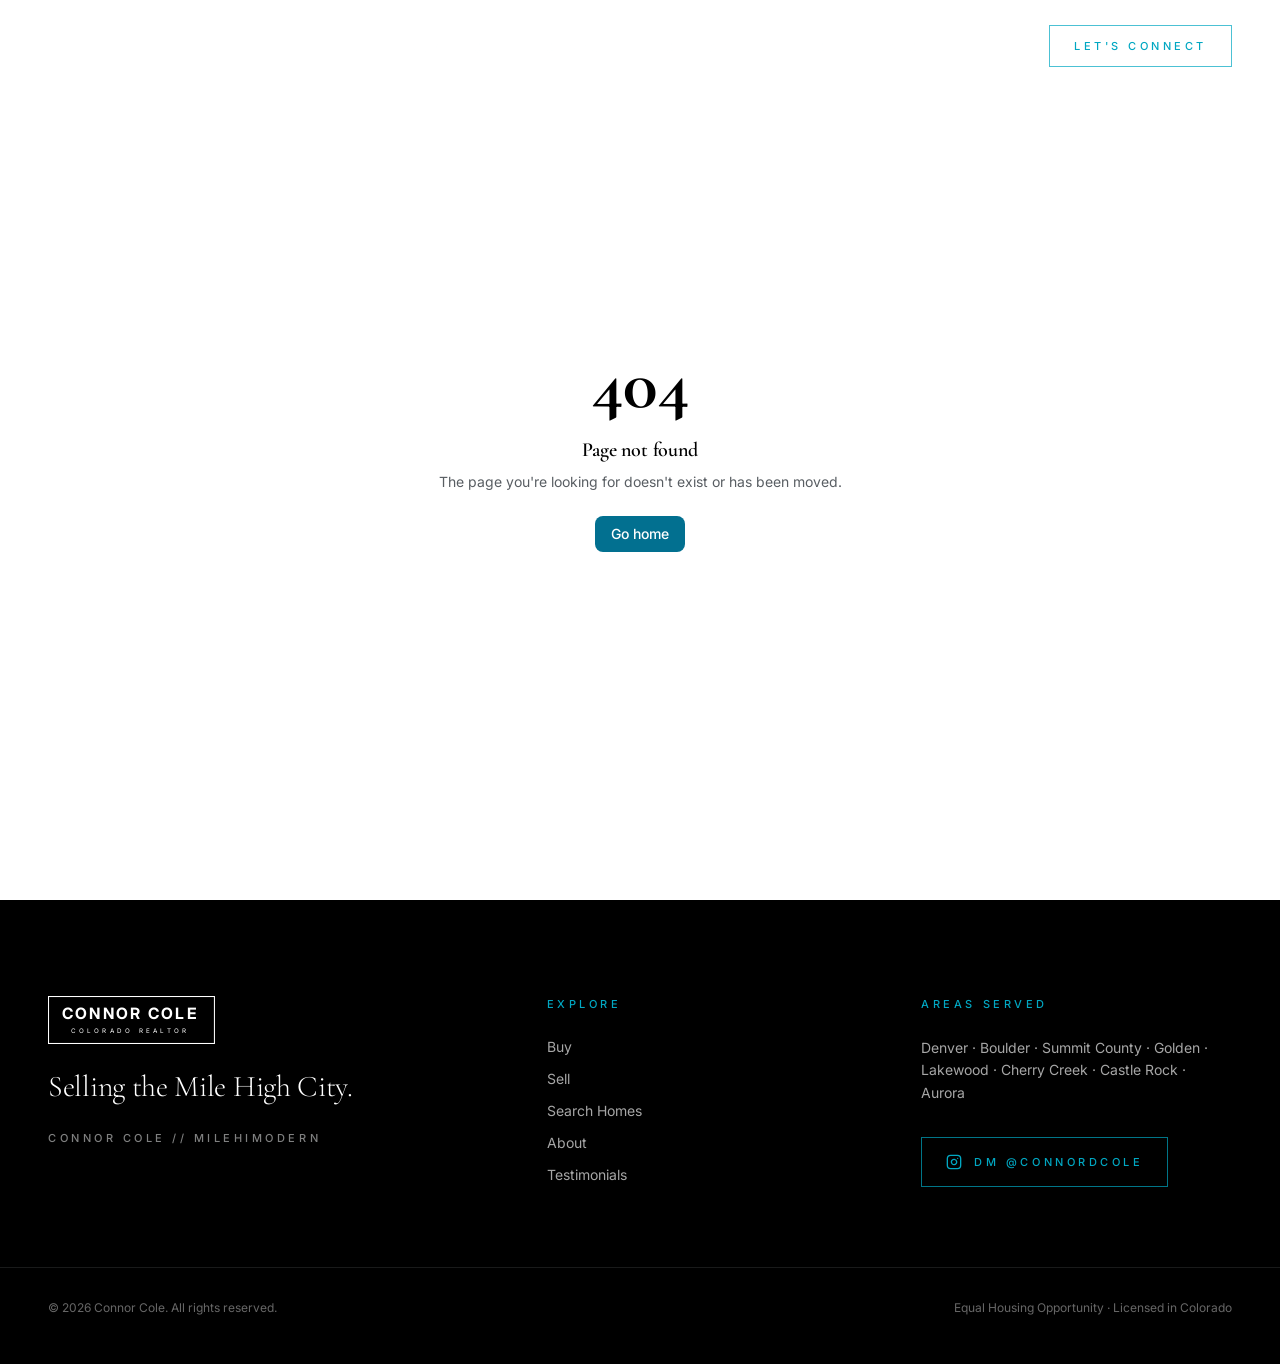
<file: index.html>
<!DOCTYPE html><html lang="en"><head><meta charSet="utf-8"/><meta name="viewport" content="width=device-width, initial-scale=1"/><link rel="stylesheet" href="/assets/styles-IwKbEfM3.css" data-precedence="default"/><link rel="stylesheet" href="https://fonts.googleapis.com/css2?family=Cormorant+Garamond:ital,wght@0,300;0,400;1,300&amp;family=Inter:wght@300;400;500&amp;display=swap" data-precedence="default"/><title>Connor Cole — Top 1% Denver Realtor // milehimodern</title><meta name="author" content="Connor Cole"/><meta property="og:site_name" content="Connor Cole"/><meta name="description" content="Selling the Mile High City. Connor Cole is a Top 1% Denver real estate broker with milehimodern, helping the coolest people in Colorado buy and sell."/><meta property="og:title" content="Connor Cole — Top 1% Denver Realtor // milehimodern"/><meta property="og:description" content="Selling the Mile High City. Connor Cole is a Top 1% Denver real estate broker with milehimodern, helping the coolest people in Colorado buy and sell."/><meta property="og:type" content="website"/><meta property="og:url" content="/"/><meta name="twitter:card" content="summary_large_image"/><link rel="modulepreload" href="/assets/index-Bs93LBu5.js"/><link rel="modulepreload" href="/assets/routes-CG2OT2Ip.js"/><link rel="modulepreload" href="/assets/arrow-right-wuYbgiWv.js"/><link rel="modulepreload" href="/assets/media-DIpx7MRV.js"/><link rel="modulepreload" href="/assets/ConnectBand-CANvIbo4.js"/><link rel="modulepreload" href="/assets/Testimonials-DyVVnmPw.js"/><link rel="modulepreload" href="/assets/InstagramFeed-DsJWAUUT.js"/><link rel="icon" href="/favicon.svg" type="image/svg+xml"/><link rel="preconnect" href="https://fonts.googleapis.com"/><link rel="preconnect" href="https://fonts.gstatic.com" crossorigin="anonymous"/><link rel="canonical" href="/"/><script type="application/ld+json">{"@context":"https://schema.org","@type":"RealEstateAgent","name":"Connor Cole","description":"Selling the Mile High City. Connor Cole is a Top 1% Denver real estate broker with milehimodern, helping the coolest people in Colorado buy and sell.","areaServed":["Denver","Boulder","Summit County","Cherry Creek","Golden"],"sameAs":["https://www.instagram.com/connordcole/"],"slogan":"Selling the Mile High City."}</script></head><body><div class="pointer-events-none fixed inset-x-0 top-0 z-[60] h-[2px] bg-transparent" aria-hidden="true"><div class="h-full origin-left bg-gradient-to-r from-teal/40 via-teal to-cyan transition-transform duration-200 ease-out" style="transform:scaleX(0);width:100%"></div></div><header class="fixed inset-x-0 top-0 z-50 transition-all duration-700 bg-transparent py-6"><nav class="shell flex items-center justify-between gap-6"><a class="flex items-center text-paper active" aria-label="Connor Cole — home" href="/" data-status="active" aria-current="page"><svg viewBox="0 0 320 92" class="w-auto transition-all duration-700 h-10 sm:h-11" role="img" aria-label="Connor Cole — Colorado Realtor" fill="none"><title>Connor Cole — Colorado Realtor</title><rect x="1" y="1" width="318" height="90" stroke="currentColor" stroke-width="2"></rect><text x="158" y="45" text-anchor="middle" fill="currentColor" font-family="Inter, Helvetica Neue, Arial, sans-serif" font-size="30" font-weight="700" letter-spacing="4.4">CONNOR COLE</text><text x="157" y="70" text-anchor="middle" fill="currentColor" font-family="Inter, Helvetica Neue, Arial, sans-serif" font-size="12" font-weight="400" letter-spacing="6.2">COLORADO REALTOR</text></svg></a><ul class="hidden items-center gap-8 lg:flex"><li><a class="eyebrow link-underline text-paper/70 transition-colors hover:text-paper text-cyan" href="/" data-status="active" aria-current="page">Home</a></li><li><a class="eyebrow link-underline text-paper/70 transition-colors hover:text-paper" href="/buy">Buy</a></li><li><a class="eyebrow link-underline text-paper/70 transition-colors hover:text-paper" href="/sell">Sell</a></li><li><a class="eyebrow link-underline text-paper/70 transition-colors hover:text-paper" href="/search-homes">Search Homes</a></li><li><a class="eyebrow link-underline text-paper/70 transition-colors hover:text-paper" href="/about">About</a></li><li><a class="eyebrow link-underline text-paper/70 transition-colors hover:text-paper" href="/testimonials">Testimonials</a></li></ul><div class="flex items-center gap-3"><a href="https://www.instagram.com/connordcole/" target="_blank" rel="noreferrer" class="eyebrow hidden border border-cyan/70 px-6 py-3 text-cyan transition-colors duration-500 hover:bg-cyan hover:text-ink sm:inline-block">Let&#x27;s Connect</a><button type="button" aria-label="Open menu" aria-expanded="false" class="text-paper lg:hidden"><svg xmlns="http://www.w3.org/2000/svg" width="24" height="24" viewBox="0 0 24 24" fill="none" stroke="currentColor" stroke-width="2" stroke-linecap="round" stroke-linejoin="round" class="lucide lucide-menu size-6" aria-hidden="true"><path d="M4 5h16"></path><path d="M4 12h16"></path><path d="M4 19h16"></path></svg></button></div></nav></header><main><!--$--><section class="relative isolate flex min-h-[100svh] items-end overflow-hidden bg-ink"><div style="transform:translate3d(0, 0px, 0) scale(1.12)" class="absolute inset-0 will-change-transform"><video class="size-full object-cover" poster="/assets/hero-architecture-CEjOqB1Q.jpg" autoPlay="" muted="" loop="" playsInline="" aria-hidden="true"></video></div><div class="absolute inset-0 bg-gradient-to-t from-ink via-ink/55 to-ink/45"></div><div class="shell relative pb-24 pt-40 lg:pb-32"><div data-visible="false" style="transition-delay:0ms" class="reveal"><p class="eyebrow text-cyan">Connor Cole // milehimodern</p></div><h1 class="mt-8 font-display text-[clamp(3rem,10vw,8.5rem)] leading-[0.92] text-paper"><span class="block"><span data-visible="false" class="reveal-line"><span style="transition-delay:0ms">Selling the</span></span><span data-visible="false" class="reveal-line"><span style="transition-delay:140ms">Mile High City.</span></span></span></h1><div data-visible="false" style="transition-delay:340ms" class="reveal"><p class="mt-10 max-w-xl text-lg leading-relaxed text-paper/70">Helping the coolest people in Colorado buy and sell real estate — with design-forward marketing and a Top 1% track record.</p></div><div data-visible="false" style="transition-delay:440ms" class="reveal mt-12 flex flex-wrap gap-4"><a class="eyebrow bg-teal px-10 py-5 text-paper transition-colors duration-500 hover:bg-cyan hover:text-ink active" href="/#connect" data-status="active" aria-current="page">Start the conversation</a><a class="eyebrow border border-paper/40 px-10 py-5 text-paper transition-colors duration-500 hover:border-paper hover:bg-paper hover:text-ink" href="/search-homes">Search homes</a></div><p class="sr-only">Selling the Mile High City.</p></div><div data-visible="false" style="transition-delay:700ms" class="reveal absolute inset-x-0 bottom-8 flex justify-center"><span class="scroll-hint h-14 w-px bg-paper/30" aria-hidden="true"></span></div></section><section class="bg-paper py-28 lg:py-40" aria-labelledby="philosophy-heading"><div class="shell"><div class="max-w-2xl"><div data-visible="false" style="transition-delay:0ms" class="reveal"><p class="eyebrow rule-teal text-muted-foreground">The Approach</p></div><h2 id="philosophy-heading" class="mt-8 font-display text-[clamp(2.5rem,6vw,4.5rem)] leading-[1.02]"><span class="block"><span data-visible="false" class="reveal-line"><span style="transition-delay:0ms">Real estate,</span></span><span data-visible="false" class="reveal-line"><span style="transition-delay:110ms">properly styled.</span></span></span></h2></div><div class="mt-20 grid gap-12 lg:grid-cols-3 lg:gap-16"><div data-visible="false" style="transition-delay:0ms" class="reveal border-t border-border pt-8"><span class="eyebrow text-teal">01</span><h3 class="mt-6 font-display text-3xl">Design-forward</h3><p class="mt-4 leading-relaxed text-muted-foreground">Every home is styled, shot, and story-boarded like an editorial feature. Presentation is the strategy, not an afterthought.</p></div><div data-visible="false" style="transition-delay:130ms" class="reveal border-t border-border pt-8"><span class="eyebrow text-teal">02</span><h3 class="mt-6 font-display text-3xl">Marketing-driven</h3><p class="mt-4 leading-relaxed text-muted-foreground">10.4K+ followers and 300K+ monthly profile views mean your listing reaches Denver&#x27;s most engaged buyers before it ever hits a portal.</p></div><div data-visible="false" style="transition-delay:260ms" class="reveal border-t border-border pt-8"><span class="eyebrow text-teal">03</span><h3 class="mt-6 font-display text-3xl">Relentlessly local</h3><p class="mt-4 leading-relaxed text-muted-foreground">Denver, Boulder, and Summit County block by block — pricing instinct built on hundreds of showings, not a spreadsheet.</p></div></div></div></section><section class="bg-paper py-28 lg:py-40" aria-labelledby="listings-heading"><div class="shell flex flex-wrap items-end justify-between gap-10"><div><div data-visible="false" style="transition-delay:0ms" class="reveal"><p class="eyebrow rule-teal text-muted-foreground">Active Listings</p></div><h2 id="listings-heading" class="mt-8 font-display text-[clamp(2.5rem,6vw,4.5rem)] leading-[1.02]"><span class="block"><span data-visible="false" class="reveal-line"><span style="transition-delay:0ms">A curated</span></span><span data-visible="false" class="reveal-line"><span style="transition-delay:110ms">collection.</span></span></span></h2></div><div data-visible="false" style="transition-delay:120ms" class="reveal flex gap-3"><button type="button" aria-label="Previous listing" class="flex size-12 items-center justify-center border border-ink/25 transition-colors duration-500 hover:border-ink hover:bg-ink hover:text-paper"><svg xmlns="http://www.w3.org/2000/svg" width="24" height="24" viewBox="0 0 24 24" fill="none" stroke="currentColor" stroke-width="2" stroke-linecap="round" stroke-linejoin="round" class="lucide lucide-arrow-left size-4" aria-hidden="true"><path d="m12 19-7-7 7-7"></path><path d="M19 12H5"></path></svg></button><button type="button" aria-label="Next listing" class="flex size-12 items-center justify-center border border-ink/25 transition-colors duration-500 hover:border-ink hover:bg-ink hover:text-paper"><svg xmlns="http://www.w3.org/2000/svg" width="24" height="24" viewBox="0 0 24 24" fill="none" stroke="currentColor" stroke-width="2" stroke-linecap="round" stroke-linejoin="round" class="lucide lucide-arrow-right size-4" aria-hidden="true"><path d="M5 12h14"></path><path d="m12 5 7 7-7 7"></path></svg></button></div></div><div class="mt-16"><div class="overflow-hidden pl-6 lg:pl-12"><div class="flex gap-6"><article class="min-w-0 shrink-0 grow-0 basis-[86%] sm:basis-[52%] lg:basis-[36%]"><a href="https://mhmhomes.com/co/denver/sunnyside/1736-w-39th-avenue/" target="_blank" rel="noreferrer" class="block bg-ink"><div class="group overflow-hidden aspect-[4/3] w-full"><div data-visible="false" style="transition-delay:0ms" class="reveal-clip h-full w-full"><img src="/assets/listing-1736-w-39th-BzwGtA5x.jpg" alt="1736 W 39th Avenue, Sunnyside, Denver" width="1200" height="900" loading="lazy" style="transform:translate3d(0, 0px, 0) scale(1.1)" class="h-full w-full will-change-transform object-cover"/></div></div></a><div data-visible="false" style="transition-delay:140ms" class="reveal mt-6 flex items-start justify-between gap-6 border-t border-border pt-5"><div><p class="font-display text-2xl">$1,558,900</p><p class="mt-2 text-sm">1736 W 39th Avenue</p><p class="text-sm text-muted-foreground">Sunnyside, Denver</p><p class="eyebrow mt-4 text-muted-foreground">4<!-- --> Bd · <!-- -->5<!-- --> Ba · <!-- -->3,759<!-- --> SF</p></div><a href="https://mhmhomes.com/co/denver/sunnyside/1736-w-39th-avenue/" target="_blank" rel="noreferrer" class="eyebrow link-underline whitespace-nowrap pt-2">View listing</a></div></article><article class="min-w-0 shrink-0 grow-0 basis-[86%] sm:basis-[52%] lg:basis-[36%]"><a href="https://mhmhomes.com/co/denver/capital-hill/669-n-washington-street-901/" target="_blank" rel="noreferrer" class="block bg-ink"><div class="group overflow-hidden aspect-[4/3] w-full"><div data-visible="false" style="transition-delay:110ms" class="reveal-clip h-full w-full"><img src="/assets/listing-669-washington-iy947Bmw.jpg" alt="669 N Washington Street #901, Capitol Hill, Denver" width="1200" height="900" loading="lazy" style="transform:translate3d(0, 0px, 0) scale(1.1)" class="h-full w-full will-change-transform object-cover"/></div></div></a><div data-visible="false" style="transition-delay:250ms" class="reveal mt-6 flex items-start justify-between gap-6 border-t border-border pt-5"><div><p class="font-display text-2xl">$1,298,000</p><p class="mt-2 text-sm">669 N Washington Street #901</p><p class="text-sm text-muted-foreground">Capitol Hill, Denver</p><p class="eyebrow mt-4 text-muted-foreground">3<!-- --> Bd · <!-- -->3<!-- --> Ba · <!-- -->3,015<!-- --> SF</p></div><a href="https://mhmhomes.com/co/denver/capital-hill/669-n-washington-street-901/" target="_blank" rel="noreferrer" class="eyebrow link-underline whitespace-nowrap pt-2">View listing</a></div></article><article class="min-w-0 shrink-0 grow-0 basis-[86%] sm:basis-[52%] lg:basis-[36%]"><a href="https://mhmhomes.com/co/denver/fords-add/1731-e-martin-luther-king-jr-boulevard/" target="_blank" rel="noreferrer" class="block bg-ink"><div class="group overflow-hidden aspect-[4/3] w-full"><div data-visible="false" style="transition-delay:220ms" class="reveal-clip h-full w-full"><img src="/assets/listing-1731-mlk-BP4KQ7qS.jpg" alt="1731 E Martin Luther King Jr Boulevard, Whittier, Denver" width="1200" height="900" loading="lazy" style="transform:translate3d(0, 0px, 0) scale(1.1)" class="h-full w-full will-change-transform object-cover"/></div></div></a><div data-visible="false" style="transition-delay:360ms" class="reveal mt-6 flex items-start justify-between gap-6 border-t border-border pt-5"><div><p class="font-display text-2xl">$350,000</p><p class="mt-2 text-sm">1731 E Martin Luther King Jr Boulevard</p><p class="text-sm text-muted-foreground">Whittier, Denver</p><p class="eyebrow mt-4 text-muted-foreground">1<!-- --> Bd · <!-- -->1<!-- --> Ba · <!-- -->625<!-- --> SF</p></div><a href="https://mhmhomes.com/co/denver/fords-add/1731-e-martin-luther-king-jr-boulevard/" target="_blank" rel="noreferrer" class="eyebrow link-underline whitespace-nowrap pt-2">View listing</a></div></article></div></div></div><div class="shell mt-12 flex gap-2" aria-hidden="true"><span class="h-px flex-1 transition-colors duration-500 bg-teal"></span><span class="h-px flex-1 transition-colors duration-500 bg-border"></span><span class="h-px flex-1 transition-colors duration-500 bg-border"></span></div><div data-visible="false" style="transition-delay:120ms" class="reveal shell mt-16 border-t border-border pt-10"><p class="max-w-xl font-display text-2xl leading-snug">Not everything hits the market.<!-- --> <a href="https://www.instagram.com/connordcole/" target="_blank" rel="noreferrer" class="link-underline inline-flex items-center gap-2 text-teal"><svg xmlns="http://www.w3.org/2000/svg" width="24" height="24" viewBox="0 0 24 24" fill="none" stroke="currentColor" stroke-width="2" stroke-linecap="round" stroke-linejoin="round" class="lucide lucide-instagram size-5" aria-hidden="true"><rect width="20" height="20" x="2" y="2" rx="5" ry="5"></rect><path d="M16 11.37A4 4 0 1 1 12.63 8 4 4 0 0 1 16 11.37z"></path><line x1="17.5" x2="17.51" y1="6.5" y2="6.5"></line></svg>DM <!-- -->@connordcole</a> <!-- -->for private &amp; off-market listings.</p></div></section><section class="bg-mist py-28 lg:py-40" aria-labelledby="meet-heading"><div class="shell grid items-center gap-16 lg:grid-cols-[0.85fr_1.15fr] lg:gap-24"><div class="group overflow-hidden mx-auto aspect-[303/736] w-full max-w-[22rem]"><div data-visible="false" style="transition-delay:0ms" class="reveal-clip h-full w-full"><img src="/assets/connor-headshot-BLn3i7g2.png" alt="Connor Cole, Top 1% Denver real estate broker" width="303" height="736" loading="lazy" class="h-full w-full will-change-transform object-contain object-bottom"/></div></div><div><div data-visible="false" style="transition-delay:0ms" class="reveal"><p class="eyebrow rule-teal text-muted-foreground">Meet Connor</p></div><h2 id="meet-heading" class="mt-8 font-display text-[clamp(2.25rem,5vw,4rem)] leading-[1.03]"><span class="block"><span data-visible="false" class="reveal-line"><span style="transition-delay:0ms">Top 1% broker.</span></span><span data-visible="false" class="reveal-line"><span style="transition-delay:110ms">Full-time storyteller.</span></span></span></h2><div data-visible="false" style="transition-delay:140ms" class="reveal"><p class="mt-8 max-w-xl text-lg leading-relaxed text-muted-foreground">Connor Cole sells Denver the way Denver deserves to be sold — editorial photography, scroll-stopping video, and a marketing plan that treats a listing like a launch. Design-forward, strategic, and refreshingly low-pressure.</p></div><div data-visible="false" style="transition-delay:200ms" class="reveal mt-10 flex flex-wrap gap-4"><a href="https://www.instagram.com/connordcole/" target="_blank" rel="noreferrer" class="eyebrow inline-flex items-center gap-3 bg-teal px-8 py-5 text-paper transition-colors duration-500 hover:bg-cyan hover:text-ink"><svg xmlns="http://www.w3.org/2000/svg" width="24" height="24" viewBox="0 0 24 24" fill="none" stroke="currentColor" stroke-width="2" stroke-linecap="round" stroke-linejoin="round" class="lucide lucide-instagram size-4" aria-hidden="true"><rect width="20" height="20" x="2" y="2" rx="5" ry="5"></rect><path d="M16 11.37A4 4 0 1 1 12.63 8 4 4 0 0 1 16 11.37z"></path><line x1="17.5" x2="17.51" y1="6.5" y2="6.5"></line></svg>DM <!-- -->@connordcole</a><a class="eyebrow inline-flex items-center border border-ink px-8 py-5 transition-colors duration-500 hover:bg-ink hover:text-paper" href="/about">Full story</a></div></div></div></section><section id="instagram" class="bg-ink-soft py-28 text-paper lg:py-40" aria-labelledby="instagram-heading"><div class="shell"><div class="max-w-3xl"><div data-visible="false" style="transition-delay:0ms" class="reveal"><p class="eyebrow rule-cyan text-cyan">@CONNORDCOLE</p></div><h2 id="instagram-heading" class="mt-8 font-display text-[clamp(2.5rem,6vw,4.75rem)] leading-[1.02]"><span class="block"><span data-visible="false" class="reveal-line"><span style="transition-delay:0ms">The feed,</span></span><span data-visible="false" class="reveal-line"><span style="transition-delay:110ms">as it happens.</span></span></span></h2><div data-visible="false" style="transition-delay:140ms" class="reveal"><p class="mt-8 max-w-xl text-paper/65 leading-relaxed">Denver real estate, told in reels. 10.4K+ followers and 300K+ monthly profile views — the marketing engine behind every listing.</p></div></div><div class="mt-16 grid gap-6 sm:grid-cols-2 lg:grid-cols-3"><div data-visible="false" style="transition-delay:0ms" class="reveal flex min-h-[420px] items-stretch border border-paper/12 bg-ink p-3 transition-colors duration-700 hover:border-cyan/45"><a href="https://www.instagram.com/reel/DaVUOEyCYDW/" target="_blank" rel="noreferrer" class="flex aspect-[9/14] flex-col items-center justify-center gap-4 bg-ink text-paper/50"><svg xmlns="http://www.w3.org/2000/svg" width="24" height="24" viewBox="0 0 24 24" fill="none" stroke="currentColor" stroke-width="2" stroke-linecap="round" stroke-linejoin="round" class="lucide lucide-instagram size-7 text-cyan" aria-hidden="true"><rect width="20" height="20" x="2" y="2" rx="5" ry="5"></rect><path d="M16 11.37A4 4 0 1 1 12.63 8 4 4 0 0 1 16 11.37z"></path><line x1="17.5" x2="17.51" y1="6.5" y2="6.5"></line></svg><span class="eyebrow">View on Instagram</span></a></div><div data-visible="false" style="transition-delay:90ms" class="reveal flex min-h-[420px] items-stretch border border-paper/12 bg-ink p-3 transition-colors duration-700 hover:border-cyan/45"><a href="https://www.instagram.com/reel/DUI-EX_gu3T/" target="_blank" rel="noreferrer" class="flex aspect-[9/14] flex-col items-center justify-center gap-4 bg-ink text-paper/50"><svg xmlns="http://www.w3.org/2000/svg" width="24" height="24" viewBox="0 0 24 24" fill="none" stroke="currentColor" stroke-width="2" stroke-linecap="round" stroke-linejoin="round" class="lucide lucide-instagram size-7 text-cyan" aria-hidden="true"><rect width="20" height="20" x="2" y="2" rx="5" ry="5"></rect><path d="M16 11.37A4 4 0 1 1 12.63 8 4 4 0 0 1 16 11.37z"></path><line x1="17.5" x2="17.51" y1="6.5" y2="6.5"></line></svg><span class="eyebrow">View on Instagram</span></a></div><div data-visible="false" style="transition-delay:180ms" class="reveal flex min-h-[420px] items-stretch border border-paper/12 bg-ink p-3 transition-colors duration-700 hover:border-cyan/45"><a href="https://www.instagram.com/reel/DYj-aEJCUMv/" target="_blank" rel="noreferrer" class="flex aspect-[9/14] flex-col items-center justify-center gap-4 bg-ink text-paper/50"><svg xmlns="http://www.w3.org/2000/svg" width="24" height="24" viewBox="0 0 24 24" fill="none" stroke="currentColor" stroke-width="2" stroke-linecap="round" stroke-linejoin="round" class="lucide lucide-instagram size-7 text-cyan" aria-hidden="true"><rect width="20" height="20" x="2" y="2" rx="5" ry="5"></rect><path d="M16 11.37A4 4 0 1 1 12.63 8 4 4 0 0 1 16 11.37z"></path><line x1="17.5" x2="17.51" y1="6.5" y2="6.5"></line></svg><span class="eyebrow">View on Instagram</span></a></div><div data-visible="false" style="transition-delay:0ms" class="reveal flex min-h-[420px] items-stretch border border-paper/12 bg-ink p-3 transition-colors duration-700 hover:border-cyan/45"><a href="https://www.instagram.com/reel/DaAnxfkiGat/" target="_blank" rel="noreferrer" class="flex aspect-[9/14] flex-col items-center justify-center gap-4 bg-ink text-paper/50"><svg xmlns="http://www.w3.org/2000/svg" width="24" height="24" viewBox="0 0 24 24" fill="none" stroke="currentColor" stroke-width="2" stroke-linecap="round" stroke-linejoin="round" class="lucide lucide-instagram size-7 text-cyan" aria-hidden="true"><rect width="20" height="20" x="2" y="2" rx="5" ry="5"></rect><path d="M16 11.37A4 4 0 1 1 12.63 8 4 4 0 0 1 16 11.37z"></path><line x1="17.5" x2="17.51" y1="6.5" y2="6.5"></line></svg><span class="eyebrow">View on Instagram</span></a></div><div data-visible="false" style="transition-delay:90ms" class="reveal flex min-h-[420px] items-stretch border border-paper/12 bg-ink p-3 transition-colors duration-700 hover:border-cyan/45"><a href="https://www.instagram.com/reel/DY4kXNTCSAH/" target="_blank" rel="noreferrer" class="flex aspect-[9/14] flex-col items-center justify-center gap-4 bg-ink text-paper/50"><svg xmlns="http://www.w3.org/2000/svg" width="24" height="24" viewBox="0 0 24 24" fill="none" stroke="currentColor" stroke-width="2" stroke-linecap="round" stroke-linejoin="round" class="lucide lucide-instagram size-7 text-cyan" aria-hidden="true"><rect width="20" height="20" x="2" y="2" rx="5" ry="5"></rect><path d="M16 11.37A4 4 0 1 1 12.63 8 4 4 0 0 1 16 11.37z"></path><line x1="17.5" x2="17.51" y1="6.5" y2="6.5"></line></svg><span class="eyebrow">View on Instagram</span></a></div><div data-visible="false" style="transition-delay:180ms" class="reveal flex min-h-[420px] items-stretch border border-paper/12 bg-ink p-3 transition-colors duration-700 hover:border-cyan/45"><a href="https://www.instagram.com/reel/DbD4cqlieTq/" target="_blank" rel="noreferrer" class="flex aspect-[9/14] flex-col items-center justify-center gap-4 bg-ink text-paper/50"><svg xmlns="http://www.w3.org/2000/svg" width="24" height="24" viewBox="0 0 24 24" fill="none" stroke="currentColor" stroke-width="2" stroke-linecap="round" stroke-linejoin="round" class="lucide lucide-instagram size-7 text-cyan" aria-hidden="true"><rect width="20" height="20" x="2" y="2" rx="5" ry="5"></rect><path d="M16 11.37A4 4 0 1 1 12.63 8 4 4 0 0 1 16 11.37z"></path><line x1="17.5" x2="17.51" y1="6.5" y2="6.5"></line></svg><span class="eyebrow">View on Instagram</span></a></div><div data-visible="false" style="transition-delay:0ms" class="reveal flex min-h-[420px] items-stretch border border-paper/12 bg-ink p-3 transition-colors duration-700 hover:border-cyan/45"><a href="https://www.instagram.com/reel/Da2m6FaiDs_/" target="_blank" rel="noreferrer" class="flex aspect-[9/14] flex-col items-center justify-center gap-4 bg-ink text-paper/50"><svg xmlns="http://www.w3.org/2000/svg" width="24" height="24" viewBox="0 0 24 24" fill="none" stroke="currentColor" stroke-width="2" stroke-linecap="round" stroke-linejoin="round" class="lucide lucide-instagram size-7 text-cyan" aria-hidden="true"><rect width="20" height="20" x="2" y="2" rx="5" ry="5"></rect><path d="M16 11.37A4 4 0 1 1 12.63 8 4 4 0 0 1 16 11.37z"></path><line x1="17.5" x2="17.51" y1="6.5" y2="6.5"></line></svg><span class="eyebrow">View on Instagram</span></a></div><div data-visible="false" style="transition-delay:90ms" class="reveal flex min-h-[420px] items-stretch border border-paper/12 bg-ink p-3 transition-colors duration-700 hover:border-cyan/45"><a href="https://www.instagram.com/reel/DZKyURFCEe2/" target="_blank" rel="noreferrer" class="flex aspect-[9/14] flex-col items-center justify-center gap-4 bg-ink text-paper/50"><svg xmlns="http://www.w3.org/2000/svg" width="24" height="24" viewBox="0 0 24 24" fill="none" stroke="currentColor" stroke-width="2" stroke-linecap="round" stroke-linejoin="round" class="lucide lucide-instagram size-7 text-cyan" aria-hidden="true"><rect width="20" height="20" x="2" y="2" rx="5" ry="5"></rect><path d="M16 11.37A4 4 0 1 1 12.63 8 4 4 0 0 1 16 11.37z"></path><line x1="17.5" x2="17.51" y1="6.5" y2="6.5"></line></svg><span class="eyebrow">View on Instagram</span></a></div></div><div data-visible="false" style="transition-delay:0ms" class="reveal mt-16 flex justify-center"><a href="https://www.instagram.com/connordcole/" target="_blank" rel="noreferrer" class="eyebrow inline-flex items-center gap-3 bg-teal px-10 py-5 text-paper transition-colors duration-500 hover:bg-cyan hover:text-ink"><svg xmlns="http://www.w3.org/2000/svg" width="24" height="24" viewBox="0 0 24 24" fill="none" stroke="currentColor" stroke-width="2" stroke-linecap="round" stroke-linejoin="round" class="lucide lucide-instagram size-4" aria-hidden="true"><rect width="20" height="20" x="2" y="2" rx="5" ry="5"></rect><path d="M16 11.37A4 4 0 1 1 12.63 8 4 4 0 0 1 16 11.37z"></path><line x1="17.5" x2="17.51" y1="6.5" y2="6.5"></line></svg>Follow <!-- -->@connordcole</a></div></div></section><section class="bg-ink py-28 text-paper lg:py-40" aria-labelledby="communities-heading"><div class="shell"><div class="max-w-2xl"><div data-visible="false" style="transition-delay:0ms" class="reveal"><p class="eyebrow rule-cyan text-cyan">Featured Communities</p></div><h2 id="communities-heading" class="mt-8 font-display text-[clamp(2.5rem,6vw,4.5rem)] leading-[1.02]"><span class="block"><span data-visible="false" class="reveal-line"><span style="transition-delay:0ms">Where the</span></span><span data-visible="false" class="reveal-line"><span style="transition-delay:110ms">coolest people live.</span></span></span></h2></div><div class="mt-16 grid gap-8 sm:grid-cols-2 lg:grid-cols-4"><div><div class="group overflow-hidden aspect-[3/4] w-full"><div data-visible="false" style="transition-delay:0ms" class="reveal-clip h-full w-full"><img src="/assets/community-denver-BS12Udbz.jpg" alt="Denver, Colorado" width="1200" height="1500" loading="lazy" style="transform:translate3d(0, 0px, 0) scale(1.1)" class="h-full w-full will-change-transform object-cover"/></div></div><div data-visible="false" style="transition-delay:160ms" class="reveal"><h3 class="mt-6 font-display text-3xl">Denver</h3><p class="mt-3 text-sm leading-relaxed text-paper/60">Sloan&#x27;s Lake to Hilltop — the city&#x27;s design-forward core, where modern infill meets century-old brick.</p></div></div><div><div class="group overflow-hidden aspect-[3/4] w-full"><div data-visible="false" style="transition-delay:110ms" class="reveal-clip h-full w-full"><img src="/assets/community-cherry-creek-CvY9kiEv.jpg" alt="Cherry Creek, Colorado" width="1200" height="1500" loading="lazy" style="transform:translate3d(0, 0px, 0) scale(1.1)" class="h-full w-full will-change-transform object-cover"/></div></div><div data-visible="false" style="transition-delay:270ms" class="reveal"><h3 class="mt-6 font-display text-3xl">Cherry Creek</h3><p class="mt-3 text-sm leading-relaxed text-paper/60">Walkable luxury. Galleries, chef-driven dining, and Denver&#x27;s most coveted new builds.</p></div></div><div><div class="group overflow-hidden aspect-[3/4] w-full"><div data-visible="false" style="transition-delay:220ms" class="reveal-clip h-full w-full"><img src="/assets/community-boulder-CUUpOPjJ.jpg" alt="Boulder, Colorado" width="1200" height="1500" loading="lazy" style="transform:translate3d(0, 0px, 0) scale(1.1)" class="h-full w-full will-change-transform object-cover"/></div></div><div data-visible="false" style="transition-delay:380ms" class="reveal"><h3 class="mt-6 font-display text-3xl">Boulder</h3><p class="mt-3 text-sm leading-relaxed text-paper/60">Flatirons out the window. A rarefied market for people who want the trailhead at the door.</p></div></div><div><div class="group overflow-hidden aspect-[3/4] w-full"><div data-visible="false" style="transition-delay:330ms" class="reveal-clip h-full w-full"><img src="/assets/community-summit-HU3GScdS.jpg" alt="Summit County, Colorado" width="1200" height="1500" loading="lazy" style="transform:translate3d(0, 0px, 0) scale(1.1)" class="h-full w-full will-change-transform object-cover"/></div></div><div data-visible="false" style="transition-delay:490ms" class="reveal"><h3 class="mt-6 font-display text-3xl">Summit County</h3><p class="mt-3 text-sm leading-relaxed text-paper/60">Breckenridge, Frisco, Silverthorne — mountain-modern retreats ninety minutes from the city.</p></div></div></div></div></section><section class="bg-mist py-28 lg:py-36" aria-labelledby="reviews-heading"><div class="shell"><div data-visible="false" style="transition-delay:0ms" class="reveal"><p class="eyebrow rule-teal text-muted-foreground">Client Reviews</p></div><h2 id="reviews-heading" class="mt-8 max-w-2xl font-display text-[clamp(2.25rem,5vw,4rem)] leading-[1.05]">Five stars, again and again.</h2><div class="mt-16"><div class="grid gap-x-12 gap-y-14 md:grid-cols-2 lg:grid-cols-3"><div data-visible="false" style="transition-delay:0ms" class="reveal border-t border-border pt-8"><div class="flex gap-1" aria-label="5 out of 5 stars"><svg xmlns="http://www.w3.org/2000/svg" width="24" height="24" viewBox="0 0 24 24" fill="none" stroke="currentColor" stroke-width="2" stroke-linecap="round" stroke-linejoin="round" class="lucide lucide-star size-3.5 fill-teal text-teal" aria-hidden="true"><path d="M11.525 2.295a.53.53 0 0 1 .95 0l2.31 4.679a2.123 2.123 0 0 0 1.595 1.16l5.166.756a.53.53 0 0 1 .294.904l-3.736 3.638a2.123 2.123 0 0 0-.611 1.878l.882 5.14a.53.53 0 0 1-.771.56l-4.618-2.428a2.122 2.122 0 0 0-1.973 0L6.396 21.01a.53.53 0 0 1-.77-.56l.881-5.139a2.122 2.122 0 0 0-.611-1.879L2.16 9.795a.53.53 0 0 1 .294-.906l5.165-.755a2.122 2.122 0 0 0 1.597-1.16z"></path></svg><svg xmlns="http://www.w3.org/2000/svg" width="24" height="24" viewBox="0 0 24 24" fill="none" stroke="currentColor" stroke-width="2" stroke-linecap="round" stroke-linejoin="round" class="lucide lucide-star size-3.5 fill-teal text-teal" aria-hidden="true"><path d="M11.525 2.295a.53.53 0 0 1 .95 0l2.31 4.679a2.123 2.123 0 0 0 1.595 1.16l5.166.756a.53.53 0 0 1 .294.904l-3.736 3.638a2.123 2.123 0 0 0-.611 1.878l.882 5.14a.53.53 0 0 1-.771.56l-4.618-2.428a2.122 2.122 0 0 0-1.973 0L6.396 21.01a.53.53 0 0 1-.77-.56l.881-5.139a2.122 2.122 0 0 0-.611-1.879L2.16 9.795a.53.53 0 0 1 .294-.906l5.165-.755a2.122 2.122 0 0 0 1.597-1.16z"></path></svg><svg xmlns="http://www.w3.org/2000/svg" width="24" height="24" viewBox="0 0 24 24" fill="none" stroke="currentColor" stroke-width="2" stroke-linecap="round" stroke-linejoin="round" class="lucide lucide-star size-3.5 fill-teal text-teal" aria-hidden="true"><path d="M11.525 2.295a.53.53 0 0 1 .95 0l2.31 4.679a2.123 2.123 0 0 0 1.595 1.16l5.166.756a.53.53 0 0 1 .294.904l-3.736 3.638a2.123 2.123 0 0 0-.611 1.878l.882 5.14a.53.53 0 0 1-.771.56l-4.618-2.428a2.122 2.122 0 0 0-1.973 0L6.396 21.01a.53.53 0 0 1-.77-.56l.881-5.139a2.122 2.122 0 0 0-.611-1.879L2.16 9.795a.53.53 0 0 1 .294-.906l5.165-.755a2.122 2.122 0 0 0 1.597-1.16z"></path></svg><svg xmlns="http://www.w3.org/2000/svg" width="24" height="24" viewBox="0 0 24 24" fill="none" stroke="currentColor" stroke-width="2" stroke-linecap="round" stroke-linejoin="round" class="lucide lucide-star size-3.5 fill-teal text-teal" aria-hidden="true"><path d="M11.525 2.295a.53.53 0 0 1 .95 0l2.31 4.679a2.123 2.123 0 0 0 1.595 1.16l5.166.756a.53.53 0 0 1 .294.904l-3.736 3.638a2.123 2.123 0 0 0-.611 1.878l.882 5.14a.53.53 0 0 1-.771.56l-4.618-2.428a2.122 2.122 0 0 0-1.973 0L6.396 21.01a.53.53 0 0 1-.77-.56l.881-5.139a2.122 2.122 0 0 0-.611-1.879L2.16 9.795a.53.53 0 0 1 .294-.906l5.165-.755a2.122 2.122 0 0 0 1.597-1.16z"></path></svg><svg xmlns="http://www.w3.org/2000/svg" width="24" height="24" viewBox="0 0 24 24" fill="none" stroke="currentColor" stroke-width="2" stroke-linecap="round" stroke-linejoin="round" class="lucide lucide-star size-3.5 fill-teal text-teal" aria-hidden="true"><path d="M11.525 2.295a.53.53 0 0 1 .95 0l2.31 4.679a2.123 2.123 0 0 0 1.595 1.16l5.166.756a.53.53 0 0 1 .294.904l-3.736 3.638a2.123 2.123 0 0 0-.611 1.878l.882 5.14a.53.53 0 0 1-.771.56l-4.618-2.428a2.122 2.122 0 0 0-1.973 0L6.396 21.01a.53.53 0 0 1-.77-.56l.881-5.139a2.122 2.122 0 0 0-.611-1.879L2.16 9.795a.53.53 0 0 1 .294-.906l5.165-.755a2.122 2.122 0 0 0 1.597-1.16z"></path></svg></div><blockquote class="mt-6 font-display text-2xl leading-snug">“<!-- -->Connor&#x27;s marketing is on another level. Our listing was everywhere — reels, stories, the works — and we had offers over asking within a week.<!-- -->”</blockquote><p class="eyebrow mt-6 text-muted-foreground">Megan R.<!-- --> — <!-- -->Sold in Sloan&#x27;s Lake</p></div><div data-visible="false" style="transition-delay:90ms" class="reveal border-t border-border pt-8"><div class="flex gap-1" aria-label="5 out of 5 stars"><svg xmlns="http://www.w3.org/2000/svg" width="24" height="24" viewBox="0 0 24 24" fill="none" stroke="currentColor" stroke-width="2" stroke-linecap="round" stroke-linejoin="round" class="lucide lucide-star size-3.5 fill-teal text-teal" aria-hidden="true"><path d="M11.525 2.295a.53.53 0 0 1 .95 0l2.31 4.679a2.123 2.123 0 0 0 1.595 1.16l5.166.756a.53.53 0 0 1 .294.904l-3.736 3.638a2.123 2.123 0 0 0-.611 1.878l.882 5.14a.53.53 0 0 1-.771.56l-4.618-2.428a2.122 2.122 0 0 0-1.973 0L6.396 21.01a.53.53 0 0 1-.77-.56l.881-5.139a2.122 2.122 0 0 0-.611-1.879L2.16 9.795a.53.53 0 0 1 .294-.906l5.165-.755a2.122 2.122 0 0 0 1.597-1.16z"></path></svg><svg xmlns="http://www.w3.org/2000/svg" width="24" height="24" viewBox="0 0 24 24" fill="none" stroke="currentColor" stroke-width="2" stroke-linecap="round" stroke-linejoin="round" class="lucide lucide-star size-3.5 fill-teal text-teal" aria-hidden="true"><path d="M11.525 2.295a.53.53 0 0 1 .95 0l2.31 4.679a2.123 2.123 0 0 0 1.595 1.16l5.166.756a.53.53 0 0 1 .294.904l-3.736 3.638a2.123 2.123 0 0 0-.611 1.878l.882 5.14a.53.53 0 0 1-.771.56l-4.618-2.428a2.122 2.122 0 0 0-1.973 0L6.396 21.01a.53.53 0 0 1-.77-.56l.881-5.139a2.122 2.122 0 0 0-.611-1.879L2.16 9.795a.53.53 0 0 1 .294-.906l5.165-.755a2.122 2.122 0 0 0 1.597-1.16z"></path></svg><svg xmlns="http://www.w3.org/2000/svg" width="24" height="24" viewBox="0 0 24 24" fill="none" stroke="currentColor" stroke-width="2" stroke-linecap="round" stroke-linejoin="round" class="lucide lucide-star size-3.5 fill-teal text-teal" aria-hidden="true"><path d="M11.525 2.295a.53.53 0 0 1 .95 0l2.31 4.679a2.123 2.123 0 0 0 1.595 1.16l5.166.756a.53.53 0 0 1 .294.904l-3.736 3.638a2.123 2.123 0 0 0-.611 1.878l.882 5.14a.53.53 0 0 1-.771.56l-4.618-2.428a2.122 2.122 0 0 0-1.973 0L6.396 21.01a.53.53 0 0 1-.77-.56l.881-5.139a2.122 2.122 0 0 0-.611-1.879L2.16 9.795a.53.53 0 0 1 .294-.906l5.165-.755a2.122 2.122 0 0 0 1.597-1.16z"></path></svg><svg xmlns="http://www.w3.org/2000/svg" width="24" height="24" viewBox="0 0 24 24" fill="none" stroke="currentColor" stroke-width="2" stroke-linecap="round" stroke-linejoin="round" class="lucide lucide-star size-3.5 fill-teal text-teal" aria-hidden="true"><path d="M11.525 2.295a.53.53 0 0 1 .95 0l2.31 4.679a2.123 2.123 0 0 0 1.595 1.16l5.166.756a.53.53 0 0 1 .294.904l-3.736 3.638a2.123 2.123 0 0 0-.611 1.878l.882 5.14a.53.53 0 0 1-.771.56l-4.618-2.428a2.122 2.122 0 0 0-1.973 0L6.396 21.01a.53.53 0 0 1-.77-.56l.881-5.139a2.122 2.122 0 0 0-.611-1.879L2.16 9.795a.53.53 0 0 1 .294-.906l5.165-.755a2.122 2.122 0 0 0 1.597-1.16z"></path></svg><svg xmlns="http://www.w3.org/2000/svg" width="24" height="24" viewBox="0 0 24 24" fill="none" stroke="currentColor" stroke-width="2" stroke-linecap="round" stroke-linejoin="round" class="lucide lucide-star size-3.5 fill-teal text-teal" aria-hidden="true"><path d="M11.525 2.295a.53.53 0 0 1 .95 0l2.31 4.679a2.123 2.123 0 0 0 1.595 1.16l5.166.756a.53.53 0 0 1 .294.904l-3.736 3.638a2.123 2.123 0 0 0-.611 1.878l.882 5.14a.53.53 0 0 1-.771.56l-4.618-2.428a2.122 2.122 0 0 0-1.973 0L6.396 21.01a.53.53 0 0 1-.77-.56l.881-5.139a2.122 2.122 0 0 0-.611-1.879L2.16 9.795a.53.53 0 0 1 .294-.906l5.165-.755a2.122 2.122 0 0 0 1.597-1.16z"></path></svg></div><blockquote class="mt-6 font-display text-2xl leading-snug">“<!-- -->He knows every block in this city. Calm, sharp, and genuinely fun to work with through a process that could have been brutal.<!-- -->”</blockquote><p class="eyebrow mt-6 text-muted-foreground">Daniel K.<!-- --> — <!-- -->Bought in Cherry Creek</p></div><div data-visible="false" style="transition-delay:180ms" class="reveal border-t border-border pt-8"><div class="flex gap-1" aria-label="5 out of 5 stars"><svg xmlns="http://www.w3.org/2000/svg" width="24" height="24" viewBox="0 0 24 24" fill="none" stroke="currentColor" stroke-width="2" stroke-linecap="round" stroke-linejoin="round" class="lucide lucide-star size-3.5 fill-teal text-teal" aria-hidden="true"><path d="M11.525 2.295a.53.53 0 0 1 .95 0l2.31 4.679a2.123 2.123 0 0 0 1.595 1.16l5.166.756a.53.53 0 0 1 .294.904l-3.736 3.638a2.123 2.123 0 0 0-.611 1.878l.882 5.14a.53.53 0 0 1-.771.56l-4.618-2.428a2.122 2.122 0 0 0-1.973 0L6.396 21.01a.53.53 0 0 1-.77-.56l.881-5.139a2.122 2.122 0 0 0-.611-1.879L2.16 9.795a.53.53 0 0 1 .294-.906l5.165-.755a2.122 2.122 0 0 0 1.597-1.16z"></path></svg><svg xmlns="http://www.w3.org/2000/svg" width="24" height="24" viewBox="0 0 24 24" fill="none" stroke="currentColor" stroke-width="2" stroke-linecap="round" stroke-linejoin="round" class="lucide lucide-star size-3.5 fill-teal text-teal" aria-hidden="true"><path d="M11.525 2.295a.53.53 0 0 1 .95 0l2.31 4.679a2.123 2.123 0 0 0 1.595 1.16l5.166.756a.53.53 0 0 1 .294.904l-3.736 3.638a2.123 2.123 0 0 0-.611 1.878l.882 5.14a.53.53 0 0 1-.771.56l-4.618-2.428a2.122 2.122 0 0 0-1.973 0L6.396 21.01a.53.53 0 0 1-.77-.56l.881-5.139a2.122 2.122 0 0 0-.611-1.879L2.16 9.795a.53.53 0 0 1 .294-.906l5.165-.755a2.122 2.122 0 0 0 1.597-1.16z"></path></svg><svg xmlns="http://www.w3.org/2000/svg" width="24" height="24" viewBox="0 0 24 24" fill="none" stroke="currentColor" stroke-width="2" stroke-linecap="round" stroke-linejoin="round" class="lucide lucide-star size-3.5 fill-teal text-teal" aria-hidden="true"><path d="M11.525 2.295a.53.53 0 0 1 .95 0l2.31 4.679a2.123 2.123 0 0 0 1.595 1.16l5.166.756a.53.53 0 0 1 .294.904l-3.736 3.638a2.123 2.123 0 0 0-.611 1.878l.882 5.14a.53.53 0 0 1-.771.56l-4.618-2.428a2.122 2.122 0 0 0-1.973 0L6.396 21.01a.53.53 0 0 1-.77-.56l.881-5.139a2.122 2.122 0 0 0-.611-1.879L2.16 9.795a.53.53 0 0 1 .294-.906l5.165-.755a2.122 2.122 0 0 0 1.597-1.16z"></path></svg><svg xmlns="http://www.w3.org/2000/svg" width="24" height="24" viewBox="0 0 24 24" fill="none" stroke="currentColor" stroke-width="2" stroke-linecap="round" stroke-linejoin="round" class="lucide lucide-star size-3.5 fill-teal text-teal" aria-hidden="true"><path d="M11.525 2.295a.53.53 0 0 1 .95 0l2.31 4.679a2.123 2.123 0 0 0 1.595 1.16l5.166.756a.53.53 0 0 1 .294.904l-3.736 3.638a2.123 2.123 0 0 0-.611 1.878l.882 5.14a.53.53 0 0 1-.771.56l-4.618-2.428a2.122 2.122 0 0 0-1.973 0L6.396 21.01a.53.53 0 0 1-.77-.56l.881-5.139a2.122 2.122 0 0 0-.611-1.879L2.16 9.795a.53.53 0 0 1 .294-.906l5.165-.755a2.122 2.122 0 0 0 1.597-1.16z"></path></svg><svg xmlns="http://www.w3.org/2000/svg" width="24" height="24" viewBox="0 0 24 24" fill="none" stroke="currentColor" stroke-width="2" stroke-linecap="round" stroke-linejoin="round" class="lucide lucide-star size-3.5 fill-teal text-teal" aria-hidden="true"><path d="M11.525 2.295a.53.53 0 0 1 .95 0l2.31 4.679a2.123 2.123 0 0 0 1.595 1.16l5.166.756a.53.53 0 0 1 .294.904l-3.736 3.638a2.123 2.123 0 0 0-.611 1.878l.882 5.14a.53.53 0 0 1-.771.56l-4.618-2.428a2.122 2.122 0 0 0-1.973 0L6.396 21.01a.53.53 0 0 1-.77-.56l.881-5.139a2.122 2.122 0 0 0-.611-1.879L2.16 9.795a.53.53 0 0 1 .294-.906l5.165-.755a2.122 2.122 0 0 0 1.597-1.16z"></path></svg></div><blockquote class="mt-6 font-display text-2xl leading-snug">“<!-- -->The photography, the video, the staging notes — it felt like a magazine campaign instead of a listing. Buyers noticed immediately.<!-- -->”</blockquote><p class="eyebrow mt-6 text-muted-foreground">Alexis T.<!-- --> — <!-- -->Sold in Berkeley</p></div></div></div></div></section><section id="connect" class="bg-paper py-28 lg:py-40" aria-labelledby="connect-heading"><div class="shell"><div data-visible="false" style="transition-delay:0ms" class="reveal mx-auto w-full max-w-3xl"><article class="border border-border bg-ink text-paper shadow-[0_30px_80px_-40px_rgba(0,0,0,0.55)]"><div class="grid gap-8 p-8 sm:grid-cols-[auto_1fr] sm:items-center sm:gap-10 sm:p-10"><div class="mx-auto w-32 overflow-hidden border border-paper/15 bg-ink-soft sm:mx-0 sm:w-36"><img src="/assets/connor-headshot-BLn3i7g2.png" alt="Connor Cole, Top 1% Denver real estate broker" width="303" height="736" loading="lazy" class="h-40 w-full object-contain object-bottom sm:h-44"/></div><div class="text-center sm:text-left"><svg viewBox="0 0 320 92" class="mx-auto h-9 w-auto text-paper sm:mx-0" role="img" aria-label="Connor Cole — Colorado Realtor" fill="none"><title>Connor Cole — Colorado Realtor</title><rect x="1" y="1" width="318" height="90" stroke="currentColor" stroke-width="2"></rect><text x="158" y="45" text-anchor="middle" fill="currentColor" font-family="Inter, Helvetica Neue, Arial, sans-serif" font-size="30" font-weight="700" letter-spacing="4.4">CONNOR COLE</text><text x="157" y="70" text-anchor="middle" fill="currentColor" font-family="Inter, Helvetica Neue, Arial, sans-serif" font-size="12" font-weight="400" letter-spacing="6.2">COLORADO REALTOR</text></svg><h3 class="mt-6 font-display text-[clamp(2rem,4vw,2.75rem)] leading-[1.02]">Connor Cole</h3><p class="eyebrow mt-4 text-paper/60">Top 1% Denver Realtor // milehimodern</p><p class="mt-4 font-display text-xl italic text-cyan">Selling the Mile High City.</p><a href="tel:+17208303785" class="eyebrow mt-5 inline-block text-paper/70 transition-colors hover:text-cyan" aria-label="Call Connor Cole at (720) 830-3785">(720) 830-3785</a></div></div><div class="grid border-t border-paper/15 sm:grid-cols-2"><a href="https://www.instagram.com/connordcole/" target="_blank" rel="noopener noreferrer" aria-label="DM Connor Cole on Instagram at @connordcole" class="eyebrow flex items-center justify-center gap-3 bg-teal px-6 py-6 text-paper transition-colors duration-500 hover:bg-cyan hover:text-ink sm:col-span-2"><svg xmlns="http://www.w3.org/2000/svg" width="24" height="24" viewBox="0 0 24 24" fill="none" stroke="currentColor" stroke-width="2" stroke-linecap="round" stroke-linejoin="round" class="lucide lucide-instagram size-5" aria-hidden="true"><rect width="20" height="20" x="2" y="2" rx="5" ry="5"></rect><path d="M16 11.37A4 4 0 1 1 12.63 8 4 4 0 0 1 16 11.37z"></path><line x1="17.5" x2="17.51" y1="6.5" y2="6.5"></line></svg>DM on Instagram</a><a href="sms:+17208303785" aria-label="Text Connor Cole at (720) 830-3785" class="eyebrow flex items-center justify-center gap-3 border-t border-paper/15 px-6 py-5 transition-colors duration-500 hover:bg-paper/10 hover:text-cyan"><svg xmlns="http://www.w3.org/2000/svg" width="24" height="24" viewBox="0 0 24 24" fill="none" stroke="currentColor" stroke-width="2" stroke-linecap="round" stroke-linejoin="round" class="lucide lucide-message-square size-4" aria-hidden="true"><path d="M22 17a2 2 0 0 1-2 2H6.828a2 2 0 0 0-1.414.586l-2.202 2.202A.71.71 0 0 1 2 21.286V5a2 2 0 0 1 2-2h16a2 2 0 0 1 2 2z"></path></svg>Text</a><a href="tel:+17208303785" aria-label="Call Connor Cole at (720) 830-3785" class="eyebrow flex items-center justify-center gap-3 border-t border-paper/15 px-6 py-5 transition-colors duration-500 hover:bg-paper/10 hover:text-cyan sm:border-l"><svg xmlns="http://www.w3.org/2000/svg" width="24" height="24" viewBox="0 0 24 24" fill="none" stroke="currentColor" stroke-width="2" stroke-linecap="round" stroke-linejoin="round" class="lucide lucide-phone size-4" aria-hidden="true"><path d="M13.832 16.568a1 1 0 0 0 1.213-.303l.355-.465A2 2 0 0 1 17 15h3a2 2 0 0 1 2 2v3a2 2 0 0 1-2 2A18 18 0 0 1 2 4a2 2 0 0 1 2-2h3a2 2 0 0 1 2 2v3a2 2 0 0 1-.8 1.6l-.468.351a1 1 0 0 0-.292 1.233 14 14 0 0 0 6.392 6.384"></path></svg>Call</a><button type="button" aria-label="Save Connor Cole&#x27;s contact card to your device" class="eyebrow flex items-center justify-center gap-3 border-t border-paper/15 px-6 py-5 transition-colors duration-500 hover:bg-paper/10 hover:text-cyan sm:col-span-2"><svg xmlns="http://www.w3.org/2000/svg" width="24" height="24" viewBox="0 0 24 24" fill="none" stroke="currentColor" stroke-width="2" stroke-linecap="round" stroke-linejoin="round" class="lucide lucide-download size-4" aria-hidden="true"><path d="M12 15V3"></path><path d="M21 15v4a2 2 0 0 1-2 2H5a2 2 0 0 1-2-2v-4"></path><path d="m7 10 5 5 5-5"></path></svg>Save contact</button></div></article></div></div><div class="shell mt-24 grid gap-20 lg:mt-32 lg:grid-cols-2"><div><div data-visible="false" style="transition-delay:0ms" class="reveal"><p class="eyebrow rule-teal text-muted-foreground">Let&#x27;s Connect</p></div><h2 id="connect-heading" class="mt-8 font-display text-[clamp(2.5rem,6vw,4.5rem)] leading-[1.02]"><span class="block"><span data-visible="false" class="reveal-line"><span style="transition-delay:0ms">Slide into</span></span><span data-visible="false" class="reveal-line"><span style="transition-delay:110ms">the DMs.</span></span></span></h2><div data-visible="false" style="transition-delay:120ms" class="reveal"><p class="mt-8 max-w-md text-muted-foreground leading-relaxed">Instagram is the fastest way to reach me — buying, selling, or just curious what your place is worth. Send a message and I&#x27;ll answer personally.</p></div><div data-visible="false" style="transition-delay:200ms" class="reveal"><a href="https://www.instagram.com/connordcole/" target="_blank" rel="noreferrer" class="eyebrow mt-10 inline-flex items-center gap-3 bg-teal px-10 py-6 text-paper transition-colors duration-500 hover:bg-cyan hover:text-ink"><svg xmlns="http://www.w3.org/2000/svg" width="24" height="24" viewBox="0 0 24 24" fill="none" stroke="currentColor" stroke-width="2" stroke-linecap="round" stroke-linejoin="round" class="lucide lucide-instagram size-5" aria-hidden="true"><rect width="20" height="20" x="2" y="2" rx="5" ry="5"></rect><path d="M16 11.37A4 4 0 1 1 12.63 8 4 4 0 0 1 16 11.37z"></path><line x1="17.5" x2="17.51" y1="6.5" y2="6.5"></line></svg>Message <!-- -->@connordcole</a></div></div><div data-visible="false" style="transition-delay:160ms" class="reveal border-t border-border pt-10 lg:border-t-0 lg:border-l lg:pt-0 lg:pl-16"><p class="eyebrow text-muted-foreground">Or leave a note</p><form class="mt-8 space-y-6" noValidate=""><div><label for="name" class="eyebrow text-muted-foreground">Name</label><input id="name" type="text" required="" class="mt-3 w-full border-b border-border bg-transparent pb-3 text-base outline-none transition-colors focus:border-teal" name="name"/></div><div><label for="email" class="eyebrow text-muted-foreground">Email</label><input id="email" type="email" required="" class="mt-3 w-full border-b border-border bg-transparent pb-3 text-base outline-none transition-colors focus:border-teal" name="email"/></div><div><label for="message" class="eyebrow text-muted-foreground">Message</label><textarea id="message" name="message" rows="4" required="" maxLength="1000" class="mt-3 w-full resize-none border-b border-border bg-transparent pb-3 text-base outline-none transition-colors focus:border-teal"></textarea></div><div aria-live="polite" class="min-h-6 text-sm leading-relaxed"></div><button type="submit" class="eyebrow w-full border border-ink px-8 py-5 transition-colors duration-500 hover:bg-ink hover:text-paper disabled:cursor-not-allowed disabled:opacity-50 disabled:hover:bg-transparent disabled:hover:text-ink">Send inquiry</button></form></div></div></section><script>(function(a,f){let l;try{l=JSON.parse(sessionStorage.getItem(a)||"{}")}catch{return}const n=l?.[f||history.state?.__TSR_key];let c=!1;for(const t in n){const e=n[t],o=e?.scrollX,s=e?.scrollY;if(Number.isFinite(o)&&Number.isFinite(s)){if(t==="window")scrollTo(o,s),c=!0;else if(t)try{const r=document.querySelector(t);r&&(r.scrollLeft=o,r.scrollTop=s)}catch{}}}if(c)return;const i=location.hash.slice(1);if(i){const t=history.state?.__hashScrollIntoViewOptions??!0;if(t){const e=document.getElementById(i);e&&e.scrollIntoView(t)}return}scrollTo(0,0)})("tsr-scroll-restoration-v1_3");document.currentScript.remove()</script><!--/$--></main><footer class="bg-ink pt-24 pb-12 text-paper"><div class="shell grid gap-16 lg:grid-cols-[1.4fr_1fr_1fr]"><div class="text-paper"><svg viewBox="0 0 320 92" class="h-12 w-auto" role="img" aria-label="Connor Cole — Colorado Realtor" fill="none"><title>Connor Cole — Colorado Realtor</title><rect x="1" y="1" width="318" height="90" stroke="currentColor" stroke-width="2"></rect><text x="158" y="45" text-anchor="middle" fill="currentColor" font-family="Inter, Helvetica Neue, Arial, sans-serif" font-size="30" font-weight="700" letter-spacing="4.4">CONNOR COLE</text><text x="157" y="70" text-anchor="middle" fill="currentColor" font-family="Inter, Helvetica Neue, Arial, sans-serif" font-size="12" font-weight="400" letter-spacing="6.2">COLORADO REALTOR</text></svg><p class="mt-6 font-display text-3xl leading-tight">Selling the Mile High City.</p><p class="eyebrow mt-6 text-paper/50">Connor Cole // milehimodern</p></div><div><p class="eyebrow text-cyan">Explore</p><ul class="mt-6 space-y-3 text-sm text-paper/65"><li><a class="link-underline hover:text-paper" href="/buy">Buy</a></li><li><a class="link-underline hover:text-paper" href="/sell">Sell</a></li><li><a class="link-underline hover:text-paper" href="/search-homes">Search Homes</a></li><li><a class="link-underline hover:text-paper" href="/about">About</a></li><li><a class="link-underline hover:text-paper" href="/testimonials">Testimonials</a></li></ul></div><div><p class="eyebrow text-cyan">Areas Served</p><p class="mt-6 text-sm leading-relaxed text-paper/65">Denver · Boulder · Summit County · Golden · Lakewood · Cherry Creek · Castle Rock · Aurora</p><a href="https://www.instagram.com/connordcole/" target="_blank" rel="noreferrer" class="eyebrow mt-8 inline-flex items-center gap-3 border border-cyan/70 px-6 py-4 text-cyan transition-colors duration-500 hover:bg-cyan hover:text-ink"><svg xmlns="http://www.w3.org/2000/svg" width="24" height="24" viewBox="0 0 24 24" fill="none" stroke="currentColor" stroke-width="2" stroke-linecap="round" stroke-linejoin="round" class="lucide lucide-instagram size-4" aria-hidden="true"><rect width="20" height="20" x="2" y="2" rx="5" ry="5"></rect><path d="M16 11.37A4 4 0 1 1 12.63 8 4 4 0 0 1 16 11.37z"></path><line x1="17.5" x2="17.51" y1="6.5" y2="6.5"></line></svg>DM <!-- -->@connordcole</a></div></div><div class="shell mt-20 flex flex-col gap-4 border-t border-paper/10 pt-8 text-xs text-paper/40 sm:flex-row sm:items-center sm:justify-between"><p>© <!-- -->2026<!-- --> Connor Cole. All rights reserved.</p><p>Equal Housing Opportunity · Licensed in Colorado</p></div></footer><section aria-label="Notifications alt+T" tabindex="-1" aria-live="polite" aria-relevant="additions text" aria-atomic="false" data-react-aria-top-layer="true"></section><script data-tsr-stream-part="">(self.$R=self.$R||{})["tsr"]=[];self.$_TSR={h(){this.hydrated=!0,this.c()},e(){this.streamEnded=!0,this.c()},c(){this.hydrated&&this.streamEnded&&(delete self.$_TSR,delete self.$R.tsr)},p(e){this.initialized?e():this.buffer.push(e)},buffer:[]};$_TSR.router=($R=>$R[0]={manifest:$R[1]={routes:$R[2]={__root__:$R[3]={preloads:$R[4]=["/assets/index-Bs93LBu5.js"],scripts:$R[5]=[$R[6]={attrs:$R[7]={type:"module",async:!0,src:"/assets/index-Bs93LBu5.js"}}]},"/":$R[8]={preloads:$R[9]=["/assets/routes-CG2OT2Ip.js","/assets/arrow-right-wuYbgiWv.js","/assets/media-DIpx7MRV.js","/assets/ConnectBand-CANvIbo4.js","/assets/Testimonials-DyVVnmPw.js","/assets/InstagramFeed-DsJWAUUT.js"]}}},matches:$R[10]=[$R[11]={i:"__root__ ",u:1791229335906,s:"success",ssr:!0},$R[12]={i:"  ",u:1791229335906,s:"success",ssr:!0}]})($R["tsr"]);$_TSR.e();{let s=document.currentScript,p;while((p=s.previousElementSibling)&&p.hasAttribute('data-tsr-stream-part'))p.remove();s.remove()}</script><script type="module" async="" src="/assets/index-Bs93LBu5.js"></script><script>document.currentScript.remove();/*$tsr-stream-boundary*/</script></body></html>
</file>
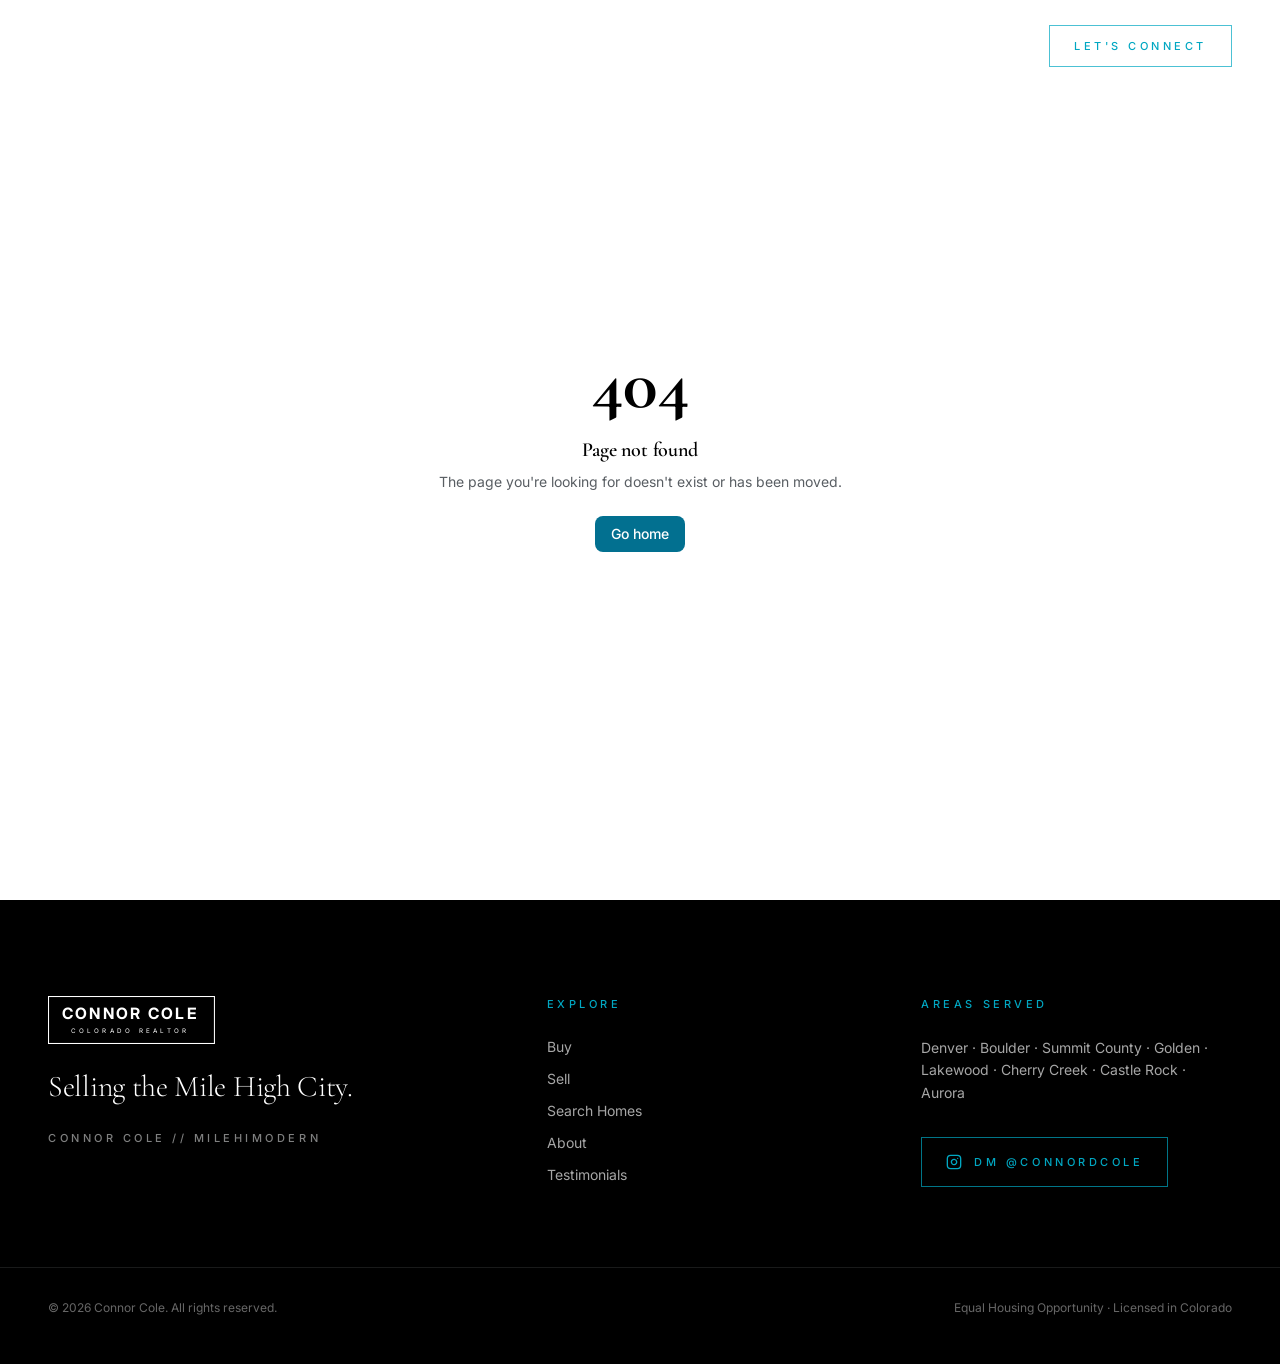
<file: about/index.html>
<!DOCTYPE html><html lang="en"><head><meta charSet="utf-8"/><meta name="viewport" content="width=device-width, initial-scale=1"/><link rel="stylesheet" href="/assets/styles-IwKbEfM3.css" data-precedence="default"/><link rel="stylesheet" href="https://fonts.googleapis.com/css2?family=Cormorant+Garamond:ital,wght@0,300;0,400;1,300&amp;family=Inter:wght@300;400;500&amp;display=swap" data-precedence="default"/><title>Meet Connor Cole — Top 1% Denver Realtor // milehimodern</title><meta name="author" content="Connor Cole"/><meta property="og:site_name" content="Connor Cole"/><meta name="twitter:card" content="summary_large_image"/><meta name="description" content="Connor Cole is a Top 1% Denver broker with milehimodern — design-forward, marketing-driven, and one of the city&#x27;s most visible real estate voices."/><meta property="og:title" content="Meet Connor Cole — Top 1% Denver Realtor // milehimodern"/><meta property="og:description" content="Connor Cole is a Top 1% Denver broker with milehimodern — design-forward, marketing-driven, and one of the city&#x27;s most visible real estate voices."/><meta property="og:type" content="profile"/><meta property="og:url" content="/about"/><link rel="modulepreload" href="/assets/index-Bs93LBu5.js"/><link rel="modulepreload" href="/assets/about-ByyT34nN.js"/><link rel="modulepreload" href="/assets/media-DIpx7MRV.js"/><link rel="modulepreload" href="/assets/ConnectBand-CANvIbo4.js"/><link rel="modulepreload" href="/assets/PageHeader-ChomkS3h.js"/><link rel="icon" href="/favicon.svg" type="image/svg+xml"/><link rel="preconnect" href="https://fonts.googleapis.com"/><link rel="preconnect" href="https://fonts.gstatic.com" crossorigin="anonymous"/><link rel="canonical" href="/about"/></head><body><div class="pointer-events-none fixed inset-x-0 top-0 z-[60] h-[2px] bg-transparent" aria-hidden="true"><div class="h-full origin-left bg-gradient-to-r from-teal/40 via-teal to-cyan transition-transform duration-200 ease-out" style="transform:scaleX(0);width:100%"></div></div><header class="fixed inset-x-0 top-0 z-50 transition-all duration-700 bg-transparent py-6"><nav class="shell flex items-center justify-between gap-6"><a class="flex items-center text-paper" aria-label="Connor Cole — home" href="/"><svg viewBox="0 0 320 92" class="w-auto transition-all duration-700 h-10 sm:h-11" role="img" aria-label="Connor Cole — Colorado Realtor" fill="none"><title>Connor Cole — Colorado Realtor</title><rect x="1" y="1" width="318" height="90" stroke="currentColor" stroke-width="2"></rect><text x="158" y="45" text-anchor="middle" fill="currentColor" font-family="Inter, Helvetica Neue, Arial, sans-serif" font-size="30" font-weight="700" letter-spacing="4.4">CONNOR COLE</text><text x="157" y="70" text-anchor="middle" fill="currentColor" font-family="Inter, Helvetica Neue, Arial, sans-serif" font-size="12" font-weight="400" letter-spacing="6.2">COLORADO REALTOR</text></svg></a><ul class="hidden items-center gap-8 lg:flex"><li><a class="eyebrow link-underline text-paper/70 transition-colors hover:text-paper" href="/">Home</a></li><li><a class="eyebrow link-underline text-paper/70 transition-colors hover:text-paper" href="/buy">Buy</a></li><li><a class="eyebrow link-underline text-paper/70 transition-colors hover:text-paper" href="/sell">Sell</a></li><li><a class="eyebrow link-underline text-paper/70 transition-colors hover:text-paper" href="/search-homes">Search Homes</a></li><li><a class="eyebrow link-underline text-paper/70 transition-colors hover:text-paper text-cyan" href="/about" data-status="active" aria-current="page">About</a></li><li><a class="eyebrow link-underline text-paper/70 transition-colors hover:text-paper" href="/testimonials">Testimonials</a></li></ul><div class="flex items-center gap-3"><a href="https://www.instagram.com/connordcole/" target="_blank" rel="noreferrer" class="eyebrow hidden border border-cyan/70 px-6 py-3 text-cyan transition-colors duration-500 hover:bg-cyan hover:text-ink sm:inline-block">Let&#x27;s Connect</a><button type="button" aria-label="Open menu" aria-expanded="false" class="text-paper lg:hidden"><svg xmlns="http://www.w3.org/2000/svg" width="24" height="24" viewBox="0 0 24 24" fill="none" stroke="currentColor" stroke-width="2" stroke-linecap="round" stroke-linejoin="round" class="lucide lucide-menu size-6" aria-hidden="true"><path d="M4 5h16"></path><path d="M4 12h16"></path><path d="M4 19h16"></path></svg></button></div></nav></header><main><!--$--><header class="bg-ink pt-44 pb-24 text-paper lg:pt-56 lg:pb-32"><div class="shell"><div data-visible="false" style="transition-delay:0ms" class="reveal"><p class="eyebrow rule-cyan text-cyan">Meet Connor</p></div><h1 class="mt-8 max-w-4xl font-display text-[clamp(2.75rem,8vw,6.5rem)] leading-[0.98]"><span class="block"><span data-visible="false" class="reveal-line"><span style="transition-delay:0ms">Helping the coolest</span></span><span data-visible="false" class="reveal-line"><span style="transition-delay:130ms">people in Colorado.</span></span></span></h1><div data-visible="false" style="transition-delay:160ms" class="reveal"><p class="mt-10 max-w-xl text-lg leading-relaxed text-paper/65">Top 1% Denver broker with milehimodern. Design-forward, marketing-driven, and endlessly curious about this city.</p></div></div></header><section class="bg-paper py-24 lg:py-32"><div class="shell grid gap-16 lg:grid-cols-[0.9fr_1.1fr] lg:gap-24"><div class="group overflow-hidden mx-auto aspect-[303/736] w-full max-w-[22rem]"><div data-visible="false" style="transition-delay:0ms" class="reveal-clip h-full w-full"><img src="/assets/connor-headshot-BLn3i7g2.png" alt="Connor Cole, Top 1% Denver real estate broker" width="303" height="736" loading="lazy" class="h-full w-full will-change-transform object-contain object-bottom"/></div></div><div class="space-y-8 text-lg leading-relaxed text-muted-foreground"><div data-visible="false" style="transition-delay:80ms" class="reveal"><p class="font-display text-3xl leading-snug text-foreground">Connor Cole sells Denver the way Denver deserves to be sold — with taste, pace, and a camera always rolling.</p></div><div data-visible="false" style="transition-delay:140ms" class="reveal"><p>A Top 1% broker with milehimodern, Connor built his business on a simple belief: great homes deserve great storytelling. That means editorial photography, scroll-stopping video, and a marketing plan that treats a listing like a launch. Buyers notice. So do the numbers.</p></div><div data-visible="false" style="transition-delay:180ms" class="reveal"><p>He&#x27;s become one of Denver&#x27;s most visible real estate voices — 10.4K+ followers and 300K+ monthly profile views on Instagram, where the market gets covered in real time rather than in quarterly recaps. Clients come from that audience, and referrals come from the clients.</p></div><div data-visible="false" style="transition-delay:220ms" class="reveal"><p>Beyond the business, Connor is a mentor and Associate Board member with Big Brothers Big Sisters of Colorado — a commitment to the city that goes well past closing tables.</p></div><div data-visible="false" style="transition-delay:260ms" class="reveal"><a href="https://www.instagram.com/connordcole/" target="_blank" rel="noreferrer" class="eyebrow inline-flex items-center gap-3 bg-teal px-8 py-5 text-paper transition-colors duration-500 hover:bg-cyan hover:text-ink"><svg xmlns="http://www.w3.org/2000/svg" width="24" height="24" viewBox="0 0 24 24" fill="none" stroke="currentColor" stroke-width="2" stroke-linecap="round" stroke-linejoin="round" class="lucide lucide-instagram size-4" aria-hidden="true"><rect width="20" height="20" x="2" y="2" rx="5" ry="5"></rect><path d="M16 11.37A4 4 0 1 1 12.63 8 4 4 0 0 1 16 11.37z"></path><line x1="17.5" x2="17.51" y1="6.5" y2="6.5"></line></svg>Follow <!-- -->@connordcole</a></div></div></div></section><section class="bg-ink py-20 text-paper" aria-label="At a glance"><div class="shell"><div data-visible="false" style="transition-delay:0ms" class="reveal"><p class="eyebrow rule-cyan text-cyan">At a glance</p></div></div><div class="shell mt-14 grid gap-10 sm:grid-cols-2 lg:grid-cols-4"><div data-visible="false" style="transition-delay:0ms" class="reveal border-t border-paper/15 pt-8"><p class="font-display text-5xl text-cyan">8+</p><p class="eyebrow mt-4 text-paper/55">Years of experience</p></div><div data-visible="false" style="transition-delay:100ms" class="reveal border-t border-paper/15 pt-8"><p class="font-display text-5xl text-cyan">150+</p><p class="eyebrow mt-4 text-paper/55">Homes sold</p></div><div data-visible="false" style="transition-delay:200ms" class="reveal border-t border-paper/15 pt-8"><p class="font-display text-5xl text-cyan">$120M+</p><p class="eyebrow mt-4 text-paper/55">Career sales volume</p></div><div data-visible="false" style="transition-delay:300ms" class="reveal border-t border-paper/15 pt-8"><p class="font-display text-5xl text-cyan">5.0</p><p class="eyebrow mt-4 text-paper/55">Average client rating</p></div></div></section><section class="bg-mist py-24 lg:py-32" aria-labelledby="areas-heading"><div class="shell"><div data-visible="false" style="transition-delay:0ms" class="reveal"><p class="eyebrow rule-teal text-muted-foreground">Service areas</p></div><h2 id="areas-heading" class="mt-8 max-w-2xl font-display text-[clamp(2rem,4.5vw,3.5rem)] leading-[1.05]">From the city core to the continental divide.</h2><ul class="mt-14 grid gap-x-12 gap-y-6 sm:grid-cols-2 lg:grid-cols-4"><li data-visible="false" style="transition-delay:0ms" class="reveal border-t border-border pt-5"><span class="font-display text-3xl">Denver</span></li><li data-visible="false" style="transition-delay:70ms" class="reveal border-t border-border pt-5"><span class="font-display text-3xl">Boulder</span></li><li data-visible="false" style="transition-delay:140ms" class="reveal border-t border-border pt-5"><span class="font-display text-3xl">Summit County</span></li><li data-visible="false" style="transition-delay:210ms" class="reveal border-t border-border pt-5"><span class="font-display text-3xl">Golden</span></li><li data-visible="false" style="transition-delay:0ms" class="reveal border-t border-border pt-5"><span class="font-display text-3xl">Lakewood</span></li><li data-visible="false" style="transition-delay:70ms" class="reveal border-t border-border pt-5"><span class="font-display text-3xl">Cherry Creek</span></li><li data-visible="false" style="transition-delay:140ms" class="reveal border-t border-border pt-5"><span class="font-display text-3xl">Castle Rock</span></li><li data-visible="false" style="transition-delay:210ms" class="reveal border-t border-border pt-5"><span class="font-display text-3xl">Aurora</span></li></ul></div></section><section class="bg-paper py-24 lg:py-32" aria-labelledby="presence-heading"><div class="shell grid gap-14 lg:grid-cols-2 lg:gap-24"><div><div data-visible="false" style="transition-delay:0ms" class="reveal"><p class="eyebrow rule-teal text-muted-foreground">Instagram presence</p></div><h2 id="presence-heading" class="mt-8 font-display text-[clamp(2rem,4.5vw,3.5rem)] leading-[1.05]">One of Denver&#x27;s most visible real estate voices.</h2><div data-visible="false" style="transition-delay:140ms" class="reveal"><p class="mt-8 max-w-md leading-relaxed text-muted-foreground">The market gets covered in real time — new listings, neighborhood tours, and the honest take you won&#x27;t find in a quarterly recap. It&#x27;s also the fastest way to reach me.</p></div><div data-visible="false" style="transition-delay:200ms" class="reveal"><a href="https://www.instagram.com/connordcole/" target="_blank" rel="noreferrer" class="eyebrow mt-10 inline-flex items-center gap-3 border border-ink px-8 py-5 transition-colors duration-500 hover:bg-ink hover:text-paper"><svg xmlns="http://www.w3.org/2000/svg" width="24" height="24" viewBox="0 0 24 24" fill="none" stroke="currentColor" stroke-width="2" stroke-linecap="round" stroke-linejoin="round" class="lucide lucide-instagram size-4" aria-hidden="true"><rect width="20" height="20" x="2" y="2" rx="5" ry="5"></rect><path d="M16 11.37A4 4 0 1 1 12.63 8 4 4 0 0 1 16 11.37z"></path><line x1="17.5" x2="17.51" y1="6.5" y2="6.5"></line></svg>@connordcole</a></div></div><div class="grid gap-8 sm:grid-cols-3 lg:self-end"><div data-visible="false" style="transition-delay:0ms" class="reveal border-t border-border pt-6"><p class="font-display text-4xl">10.4K+</p><p class="eyebrow mt-3 text-muted-foreground">Instagram followers</p></div><div data-visible="false" style="transition-delay:100ms" class="reveal border-t border-border pt-6"><p class="font-display text-4xl">300K+</p><p class="eyebrow mt-3 text-muted-foreground">Monthly profile views</p></div><div data-visible="false" style="transition-delay:200ms" class="reveal border-t border-border pt-6"><p class="font-display text-4xl">218K</p><p class="eyebrow mt-3 text-muted-foreground">Views on a recent reel</p></div></div></div></section><section id="connect" class="bg-paper py-28 lg:py-40" aria-labelledby="connect-heading"><div class="shell"><div data-visible="false" style="transition-delay:0ms" class="reveal mx-auto w-full max-w-3xl"><article class="border border-border bg-ink text-paper shadow-[0_30px_80px_-40px_rgba(0,0,0,0.55)]"><div class="grid gap-8 p-8 sm:grid-cols-[auto_1fr] sm:items-center sm:gap-10 sm:p-10"><div class="mx-auto w-32 overflow-hidden border border-paper/15 bg-ink-soft sm:mx-0 sm:w-36"><img src="/assets/connor-headshot-BLn3i7g2.png" alt="Connor Cole, Top 1% Denver real estate broker" width="303" height="736" loading="lazy" class="h-40 w-full object-contain object-bottom sm:h-44"/></div><div class="text-center sm:text-left"><svg viewBox="0 0 320 92" class="mx-auto h-9 w-auto text-paper sm:mx-0" role="img" aria-label="Connor Cole — Colorado Realtor" fill="none"><title>Connor Cole — Colorado Realtor</title><rect x="1" y="1" width="318" height="90" stroke="currentColor" stroke-width="2"></rect><text x="158" y="45" text-anchor="middle" fill="currentColor" font-family="Inter, Helvetica Neue, Arial, sans-serif" font-size="30" font-weight="700" letter-spacing="4.4">CONNOR COLE</text><text x="157" y="70" text-anchor="middle" fill="currentColor" font-family="Inter, Helvetica Neue, Arial, sans-serif" font-size="12" font-weight="400" letter-spacing="6.2">COLORADO REALTOR</text></svg><h3 class="mt-6 font-display text-[clamp(2rem,4vw,2.75rem)] leading-[1.02]">Connor Cole</h3><p class="eyebrow mt-4 text-paper/60">Top 1% Denver Realtor // milehimodern</p><p class="mt-4 font-display text-xl italic text-cyan">Selling the Mile High City.</p><a href="tel:+17208303785" class="eyebrow mt-5 inline-block text-paper/70 transition-colors hover:text-cyan" aria-label="Call Connor Cole at (720) 830-3785">(720) 830-3785</a></div></div><div class="grid border-t border-paper/15 sm:grid-cols-2"><a href="https://www.instagram.com/connordcole/" target="_blank" rel="noopener noreferrer" aria-label="DM Connor Cole on Instagram at @connordcole" class="eyebrow flex items-center justify-center gap-3 bg-teal px-6 py-6 text-paper transition-colors duration-500 hover:bg-cyan hover:text-ink sm:col-span-2"><svg xmlns="http://www.w3.org/2000/svg" width="24" height="24" viewBox="0 0 24 24" fill="none" stroke="currentColor" stroke-width="2" stroke-linecap="round" stroke-linejoin="round" class="lucide lucide-instagram size-5" aria-hidden="true"><rect width="20" height="20" x="2" y="2" rx="5" ry="5"></rect><path d="M16 11.37A4 4 0 1 1 12.63 8 4 4 0 0 1 16 11.37z"></path><line x1="17.5" x2="17.51" y1="6.5" y2="6.5"></line></svg>DM on Instagram</a><a href="sms:+17208303785" aria-label="Text Connor Cole at (720) 830-3785" class="eyebrow flex items-center justify-center gap-3 border-t border-paper/15 px-6 py-5 transition-colors duration-500 hover:bg-paper/10 hover:text-cyan"><svg xmlns="http://www.w3.org/2000/svg" width="24" height="24" viewBox="0 0 24 24" fill="none" stroke="currentColor" stroke-width="2" stroke-linecap="round" stroke-linejoin="round" class="lucide lucide-message-square size-4" aria-hidden="true"><path d="M22 17a2 2 0 0 1-2 2H6.828a2 2 0 0 0-1.414.586l-2.202 2.202A.71.71 0 0 1 2 21.286V5a2 2 0 0 1 2-2h16a2 2 0 0 1 2 2z"></path></svg>Text</a><a href="tel:+17208303785" aria-label="Call Connor Cole at (720) 830-3785" class="eyebrow flex items-center justify-center gap-3 border-t border-paper/15 px-6 py-5 transition-colors duration-500 hover:bg-paper/10 hover:text-cyan sm:border-l"><svg xmlns="http://www.w3.org/2000/svg" width="24" height="24" viewBox="0 0 24 24" fill="none" stroke="currentColor" stroke-width="2" stroke-linecap="round" stroke-linejoin="round" class="lucide lucide-phone size-4" aria-hidden="true"><path d="M13.832 16.568a1 1 0 0 0 1.213-.303l.355-.465A2 2 0 0 1 17 15h3a2 2 0 0 1 2 2v3a2 2 0 0 1-2 2A18 18 0 0 1 2 4a2 2 0 0 1 2-2h3a2 2 0 0 1 2 2v3a2 2 0 0 1-.8 1.6l-.468.351a1 1 0 0 0-.292 1.233 14 14 0 0 0 6.392 6.384"></path></svg>Call</a><button type="button" aria-label="Save Connor Cole&#x27;s contact card to your device" class="eyebrow flex items-center justify-center gap-3 border-t border-paper/15 px-6 py-5 transition-colors duration-500 hover:bg-paper/10 hover:text-cyan sm:col-span-2"><svg xmlns="http://www.w3.org/2000/svg" width="24" height="24" viewBox="0 0 24 24" fill="none" stroke="currentColor" stroke-width="2" stroke-linecap="round" stroke-linejoin="round" class="lucide lucide-download size-4" aria-hidden="true"><path d="M12 15V3"></path><path d="M21 15v4a2 2 0 0 1-2 2H5a2 2 0 0 1-2-2v-4"></path><path d="m7 10 5 5 5-5"></path></svg>Save contact</button></div></article></div></div><div class="shell mt-24 grid gap-20 lg:mt-32 lg:grid-cols-2"><div><div data-visible="false" style="transition-delay:0ms" class="reveal"><p class="eyebrow rule-teal text-muted-foreground">Let&#x27;s Connect</p></div><h2 id="connect-heading" class="mt-8 font-display text-[clamp(2.5rem,6vw,4.5rem)] leading-[1.02]"><span class="block"><span data-visible="false" class="reveal-line"><span style="transition-delay:0ms">Slide into</span></span><span data-visible="false" class="reveal-line"><span style="transition-delay:110ms">the DMs.</span></span></span></h2><div data-visible="false" style="transition-delay:120ms" class="reveal"><p class="mt-8 max-w-md text-muted-foreground leading-relaxed">Instagram is the fastest way to reach me — buying, selling, or just curious what your place is worth. Send a message and I&#x27;ll answer personally.</p></div><div data-visible="false" style="transition-delay:200ms" class="reveal"><a href="https://www.instagram.com/connordcole/" target="_blank" rel="noreferrer" class="eyebrow mt-10 inline-flex items-center gap-3 bg-teal px-10 py-6 text-paper transition-colors duration-500 hover:bg-cyan hover:text-ink"><svg xmlns="http://www.w3.org/2000/svg" width="24" height="24" viewBox="0 0 24 24" fill="none" stroke="currentColor" stroke-width="2" stroke-linecap="round" stroke-linejoin="round" class="lucide lucide-instagram size-5" aria-hidden="true"><rect width="20" height="20" x="2" y="2" rx="5" ry="5"></rect><path d="M16 11.37A4 4 0 1 1 12.63 8 4 4 0 0 1 16 11.37z"></path><line x1="17.5" x2="17.51" y1="6.5" y2="6.5"></line></svg>Message <!-- -->@connordcole</a></div></div><div data-visible="false" style="transition-delay:160ms" class="reveal border-t border-border pt-10 lg:border-t-0 lg:border-l lg:pt-0 lg:pl-16"><p class="eyebrow text-muted-foreground">Or leave a note</p><form class="mt-8 space-y-6" noValidate=""><div><label for="name" class="eyebrow text-muted-foreground">Name</label><input id="name" type="text" required="" class="mt-3 w-full border-b border-border bg-transparent pb-3 text-base outline-none transition-colors focus:border-teal" name="name"/></div><div><label for="email" class="eyebrow text-muted-foreground">Email</label><input id="email" type="email" required="" class="mt-3 w-full border-b border-border bg-transparent pb-3 text-base outline-none transition-colors focus:border-teal" name="email"/></div><div><label for="message" class="eyebrow text-muted-foreground">Message</label><textarea id="message" name="message" rows="4" required="" maxLength="1000" class="mt-3 w-full resize-none border-b border-border bg-transparent pb-3 text-base outline-none transition-colors focus:border-teal"></textarea></div><div aria-live="polite" class="min-h-6 text-sm leading-relaxed"></div><button type="submit" class="eyebrow w-full border border-ink px-8 py-5 transition-colors duration-500 hover:bg-ink hover:text-paper disabled:cursor-not-allowed disabled:opacity-50 disabled:hover:bg-transparent disabled:hover:text-ink">Send inquiry</button></form></div></div></section><script>(function(a,f){let l;try{l=JSON.parse(sessionStorage.getItem(a)||"{}")}catch{return}const n=l?.[f||history.state?.__TSR_key];let c=!1;for(const t in n){const e=n[t],o=e?.scrollX,s=e?.scrollY;if(Number.isFinite(o)&&Number.isFinite(s)){if(t==="window")scrollTo(o,s),c=!0;else if(t)try{const r=document.querySelector(t);r&&(r.scrollLeft=o,r.scrollTop=s)}catch{}}}if(c)return;const i=location.hash.slice(1);if(i){const t=history.state?.__hashScrollIntoViewOptions??!0;if(t){const e=document.getElementById(i);e&&e.scrollIntoView(t)}return}scrollTo(0,0)})("tsr-scroll-restoration-v1_3");document.currentScript.remove()</script><!--/$--></main><footer class="bg-ink pt-24 pb-12 text-paper"><div class="shell grid gap-16 lg:grid-cols-[1.4fr_1fr_1fr]"><div class="text-paper"><svg viewBox="0 0 320 92" class="h-12 w-auto" role="img" aria-label="Connor Cole — Colorado Realtor" fill="none"><title>Connor Cole — Colorado Realtor</title><rect x="1" y="1" width="318" height="90" stroke="currentColor" stroke-width="2"></rect><text x="158" y="45" text-anchor="middle" fill="currentColor" font-family="Inter, Helvetica Neue, Arial, sans-serif" font-size="30" font-weight="700" letter-spacing="4.4">CONNOR COLE</text><text x="157" y="70" text-anchor="middle" fill="currentColor" font-family="Inter, Helvetica Neue, Arial, sans-serif" font-size="12" font-weight="400" letter-spacing="6.2">COLORADO REALTOR</text></svg><p class="mt-6 font-display text-3xl leading-tight">Selling the Mile High City.</p><p class="eyebrow mt-6 text-paper/50">Connor Cole // milehimodern</p></div><div><p class="eyebrow text-cyan">Explore</p><ul class="mt-6 space-y-3 text-sm text-paper/65"><li><a class="link-underline hover:text-paper" href="/buy">Buy</a></li><li><a class="link-underline hover:text-paper" href="/sell">Sell</a></li><li><a class="link-underline hover:text-paper" href="/search-homes">Search Homes</a></li><li><a class="link-underline hover:text-paper active" href="/about" data-status="active" aria-current="page">About</a></li><li><a class="link-underline hover:text-paper" href="/testimonials">Testimonials</a></li></ul></div><div><p class="eyebrow text-cyan">Areas Served</p><p class="mt-6 text-sm leading-relaxed text-paper/65">Denver · Boulder · Summit County · Golden · Lakewood · Cherry Creek · Castle Rock · Aurora</p><a href="https://www.instagram.com/connordcole/" target="_blank" rel="noreferrer" class="eyebrow mt-8 inline-flex items-center gap-3 border border-cyan/70 px-6 py-4 text-cyan transition-colors duration-500 hover:bg-cyan hover:text-ink"><svg xmlns="http://www.w3.org/2000/svg" width="24" height="24" viewBox="0 0 24 24" fill="none" stroke="currentColor" stroke-width="2" stroke-linecap="round" stroke-linejoin="round" class="lucide lucide-instagram size-4" aria-hidden="true"><rect width="20" height="20" x="2" y="2" rx="5" ry="5"></rect><path d="M16 11.37A4 4 0 1 1 12.63 8 4 4 0 0 1 16 11.37z"></path><line x1="17.5" x2="17.51" y1="6.5" y2="6.5"></line></svg>DM <!-- -->@connordcole</a></div></div><div class="shell mt-20 flex flex-col gap-4 border-t border-paper/10 pt-8 text-xs text-paper/40 sm:flex-row sm:items-center sm:justify-between"><p>© <!-- -->2026<!-- --> Connor Cole. All rights reserved.</p><p>Equal Housing Opportunity · Licensed in Colorado</p></div></footer><section aria-label="Notifications alt+T" tabindex="-1" aria-live="polite" aria-relevant="additions text" aria-atomic="false" data-react-aria-top-layer="true"></section><script data-tsr-stream-part="">(self.$R=self.$R||{})["tsr"]=[];self.$_TSR={h(){this.hydrated=!0,this.c()},e(){this.streamEnded=!0,this.c()},c(){this.hydrated&&this.streamEnded&&(delete self.$_TSR,delete self.$R.tsr)},p(e){this.initialized?e():this.buffer.push(e)},buffer:[]};$_TSR.router=($R=>$R[0]={manifest:$R[1]={routes:$R[2]={__root__:$R[3]={preloads:$R[4]=["/assets/index-Bs93LBu5.js"],scripts:$R[5]=[$R[6]={attrs:$R[7]={type:"module",async:!0,src:"/assets/index-Bs93LBu5.js"}}]},"/about":$R[8]={preloads:$R[9]=["/assets/about-ByyT34nN.js","/assets/media-DIpx7MRV.js","/assets/ConnectBand-CANvIbo4.js","/assets/PageHeader-ChomkS3h.js"]}}},matches:$R[10]=[$R[11]={i:"__root__ ",u:1791229335864,s:"success",ssr:!0},$R[12]={i:" about about",u:1791229335864,s:"success",ssr:!0}]})($R["tsr"]);$_TSR.e();{let s=document.currentScript,p;while((p=s.previousElementSibling)&&p.hasAttribute('data-tsr-stream-part'))p.remove();s.remove()}</script><script type="module" async="" src="/assets/index-Bs93LBu5.js"></script><script>document.currentScript.remove();/*$tsr-stream-boundary*/</script></body></html>
</file>
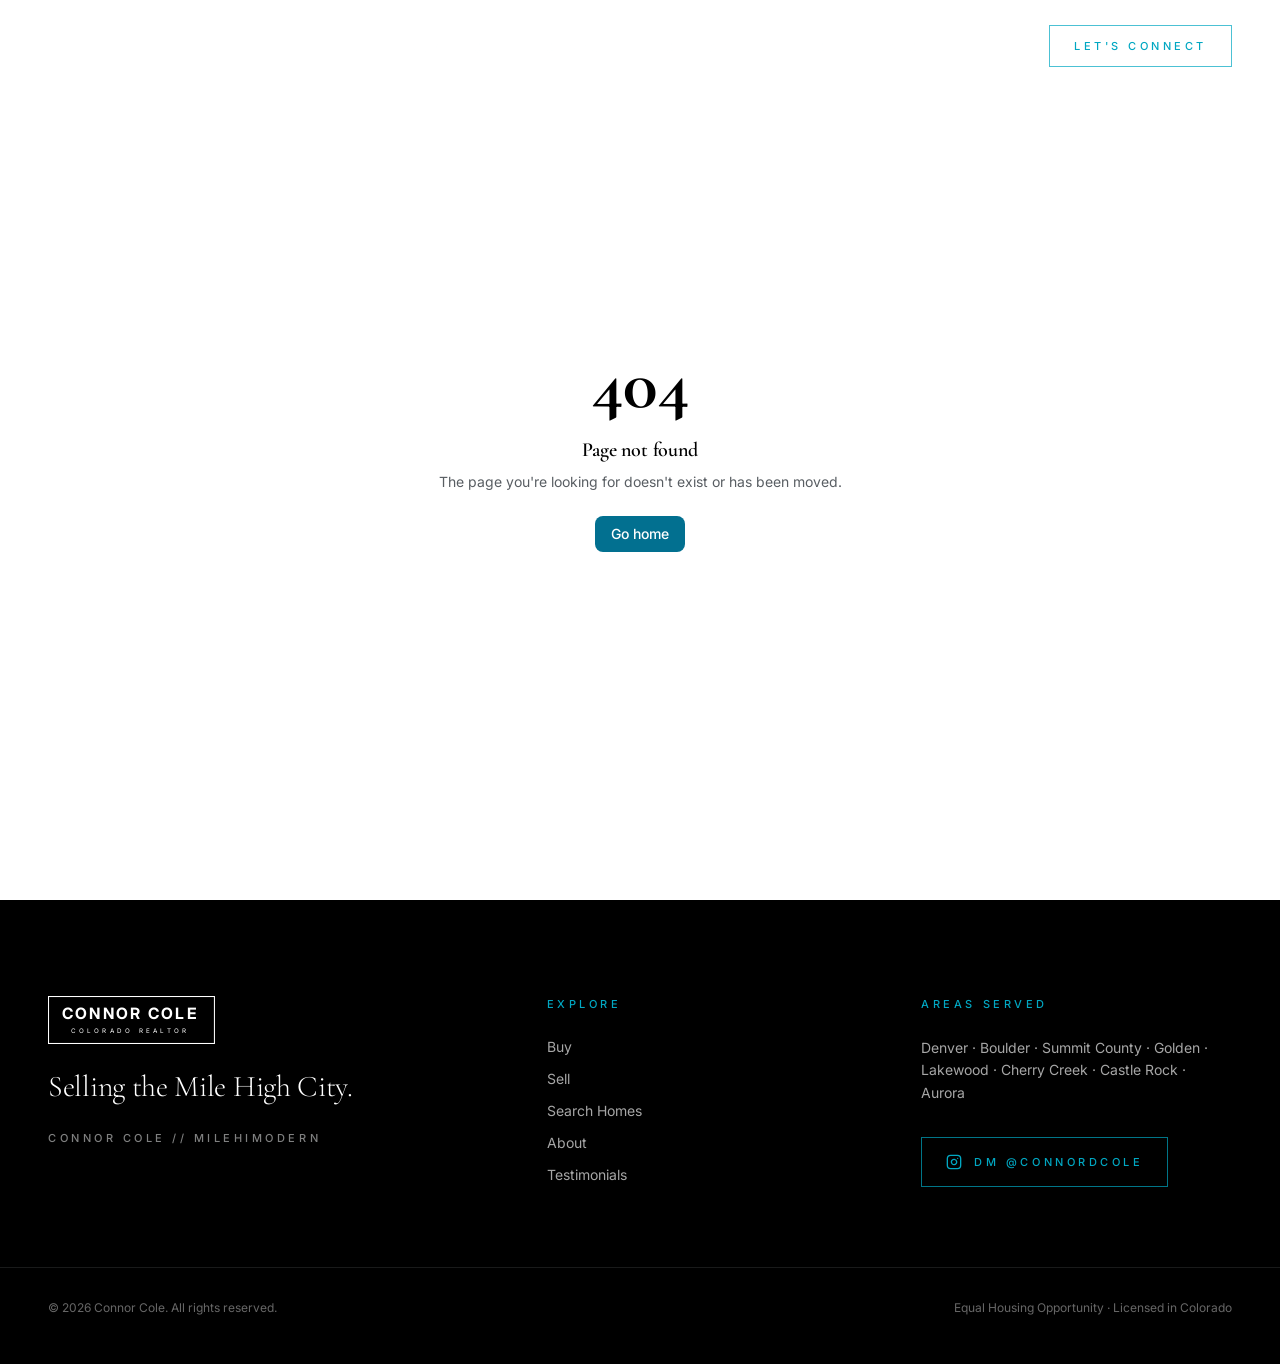
<file: buy/index.html>
<!DOCTYPE html><html lang="en"><head><meta charSet="utf-8"/><meta name="viewport" content="width=device-width, initial-scale=1"/><link rel="stylesheet" href="/assets/styles-IwKbEfM3.css" data-precedence="default"/><link rel="stylesheet" href="https://fonts.googleapis.com/css2?family=Cormorant+Garamond:ital,wght@0,300;0,400;1,300&amp;family=Inter:wght@300;400;500&amp;display=swap" data-precedence="default"/><title>Buy a Home in Denver — Connor Cole // milehimodern</title><meta name="author" content="Connor Cole"/><meta property="og:site_name" content="Connor Cole"/><meta name="twitter:card" content="summary_large_image"/><meta name="description" content="A design-led buying process for Denver, Boulder, and Summit County. Off-market access, sharp negotiation, and zero pressure."/><meta property="og:title" content="Buy a Home in Denver — Connor Cole // milehimodern"/><meta property="og:description" content="A design-led buying process for Denver, Boulder, and Summit County. Off-market access, sharp negotiation, and zero pressure."/><meta property="og:type" content="website"/><meta property="og:url" content="/buy"/><link rel="modulepreload" href="/assets/index-Bs93LBu5.js"/><link rel="modulepreload" href="/assets/buy-cLTm6mmM.js"/><link rel="modulepreload" href="/assets/media-DIpx7MRV.js"/><link rel="modulepreload" href="/assets/ConnectBand-CANvIbo4.js"/><link rel="modulepreload" href="/assets/PageHeader-ChomkS3h.js"/><link rel="icon" href="/favicon.svg" type="image/svg+xml"/><link rel="preconnect" href="https://fonts.googleapis.com"/><link rel="preconnect" href="https://fonts.gstatic.com" crossorigin="anonymous"/><link rel="canonical" href="/buy"/></head><body><div class="pointer-events-none fixed inset-x-0 top-0 z-[60] h-[2px] bg-transparent" aria-hidden="true"><div class="h-full origin-left bg-gradient-to-r from-teal/40 via-teal to-cyan transition-transform duration-200 ease-out" style="transform:scaleX(0);width:100%"></div></div><header class="fixed inset-x-0 top-0 z-50 transition-all duration-700 bg-transparent py-6"><nav class="shell flex items-center justify-between gap-6"><a class="flex items-center text-paper" aria-label="Connor Cole — home" href="/"><svg viewBox="0 0 320 92" class="w-auto transition-all duration-700 h-10 sm:h-11" role="img" aria-label="Connor Cole — Colorado Realtor" fill="none"><title>Connor Cole — Colorado Realtor</title><rect x="1" y="1" width="318" height="90" stroke="currentColor" stroke-width="2"></rect><text x="158" y="45" text-anchor="middle" fill="currentColor" font-family="Inter, Helvetica Neue, Arial, sans-serif" font-size="30" font-weight="700" letter-spacing="4.4">CONNOR COLE</text><text x="157" y="70" text-anchor="middle" fill="currentColor" font-family="Inter, Helvetica Neue, Arial, sans-serif" font-size="12" font-weight="400" letter-spacing="6.2">COLORADO REALTOR</text></svg></a><ul class="hidden items-center gap-8 lg:flex"><li><a class="eyebrow link-underline text-paper/70 transition-colors hover:text-paper" href="/">Home</a></li><li><a class="eyebrow link-underline text-paper/70 transition-colors hover:text-paper text-cyan" href="/buy" data-status="active" aria-current="page">Buy</a></li><li><a class="eyebrow link-underline text-paper/70 transition-colors hover:text-paper" href="/sell">Sell</a></li><li><a class="eyebrow link-underline text-paper/70 transition-colors hover:text-paper" href="/search-homes">Search Homes</a></li><li><a class="eyebrow link-underline text-paper/70 transition-colors hover:text-paper" href="/about">About</a></li><li><a class="eyebrow link-underline text-paper/70 transition-colors hover:text-paper" href="/testimonials">Testimonials</a></li></ul><div class="flex items-center gap-3"><a href="https://www.instagram.com/connordcole/" target="_blank" rel="noreferrer" class="eyebrow hidden border border-cyan/70 px-6 py-3 text-cyan transition-colors duration-500 hover:bg-cyan hover:text-ink sm:inline-block">Let&#x27;s Connect</a><button type="button" aria-label="Open menu" aria-expanded="false" class="text-paper lg:hidden"><svg xmlns="http://www.w3.org/2000/svg" width="24" height="24" viewBox="0 0 24 24" fill="none" stroke="currentColor" stroke-width="2" stroke-linecap="round" stroke-linejoin="round" class="lucide lucide-menu size-6" aria-hidden="true"><path d="M4 5h16"></path><path d="M4 12h16"></path><path d="M4 19h16"></path></svg></button></div></nav></header><main><!--$--><header class="bg-ink pt-44 pb-24 text-paper lg:pt-56 lg:pb-32"><div class="shell"><div data-visible="false" style="transition-delay:0ms" class="reveal"><p class="eyebrow rule-cyan text-cyan">Buy</p></div><h1 class="mt-8 max-w-4xl font-display text-[clamp(2.75rem,8vw,6.5rem)] leading-[0.98]"><span class="block"><span data-visible="false" class="reveal-line"><span style="transition-delay:0ms">Find the one</span></span><span data-visible="false" class="reveal-line"><span style="transition-delay:130ms">worth waiting for.</span></span></span></h1><div data-visible="false" style="transition-delay:160ms" class="reveal"><p class="mt-10 max-w-xl text-lg leading-relaxed text-paper/65">Buying in Colorado rewards preparation and instinct. You get both, plus a broker who actually knows the block.</p></div></div></header><section class="bg-paper py-24 lg:py-32" aria-labelledby="buy-intro"><div class="shell grid gap-14 lg:grid-cols-[0.8fr_1.2fr] lg:gap-24"><div data-visible="false" style="transition-delay:0ms" class="reveal"><p class="eyebrow rule-teal text-muted-foreground">Buying with Connor</p></div><div class="space-y-8 text-lg leading-relaxed text-muted-foreground"><div data-visible="false" style="transition-delay:80ms" class="reveal"><h2 id="buy-intro" class="font-display text-3xl leading-snug text-foreground">Design-forward, strategic, and refreshingly low-pressure.</h2></div><div data-visible="false" style="transition-delay:140ms" class="reveal"><p>Most buyers don&#x27;t need more listings — they need an editor. My job is to narrow the noise down to the handful of homes that actually fit how you live, then be ruthless about the details: sun angles, floorplan flow, HOA fine print, what the block will feel like in five years.</p></div><div data-visible="false" style="transition-delay:180ms" class="reveal"><p>You&#x27;ll never be rushed into an offer. When the right home shows up, we move fast because we prepared early — not because anyone panicked.</p></div></div></div></section><section class="bg-ink py-28 text-paper lg:py-36" aria-labelledby="buy-process"><div class="shell"><div data-visible="false" style="transition-delay:0ms" class="reveal"><p class="eyebrow rule-cyan text-cyan">The Process</p></div><h2 id="buy-process" class="mt-8 max-w-2xl font-display text-[clamp(2.25rem,5vw,4rem)] leading-[1.05]">Five steps, start to keys.</h2><div class="mt-16 grid gap-x-16 gap-y-12 md:grid-cols-2 lg:grid-cols-3"><div data-visible="false" style="transition-delay:0ms" class="reveal border-t border-paper/15 pt-8"><span class="eyebrow text-cyan">01</span><h3 class="mt-6 font-display text-4xl">Consultation</h3><p class="mt-4 leading-relaxed text-paper/60">We start with taste, not listings. Neighborhood, architecture, timeline, budget — the brief before the search begins. No pressure, no pitch.</p></div><div data-visible="false" style="transition-delay:100ms" class="reveal border-t border-paper/15 pt-8"><span class="eyebrow text-cyan">02</span><h3 class="mt-6 font-display text-4xl">Search &amp; strategy</h3><p class="mt-4 leading-relaxed text-paper/60">A curated pipeline built around your brief, plus quiet inventory from the milehimodern network that never reaches a portal.</p></div><div data-visible="false" style="transition-delay:200ms" class="reveal border-t border-paper/15 pt-8"><span class="eyebrow text-cyan">03</span><h3 class="mt-6 font-display text-4xl">Tour &amp; evaluate</h3><p class="mt-4 leading-relaxed text-paper/60">We walk it together and talk honestly: light, layout, papers, resale. I&#x27;ll tell you what the photos leave out.</p></div><div data-visible="false" style="transition-delay:0ms" class="reveal border-t border-paper/15 pt-8"><span class="eyebrow text-cyan">04</span><h3 class="mt-6 font-display text-4xl">Offer &amp; negotiate</h3><p class="mt-4 leading-relaxed text-paper/60">Comps, seller motivation, and terms engineered to win without overpaying — then a negotiation run with patience and leverage.</p></div><div data-visible="false" style="transition-delay:100ms" class="reveal border-t border-paper/15 pt-8"><span class="eyebrow text-cyan">05</span><h3 class="mt-6 font-display text-4xl">Close &amp; keys</h3><p class="mt-4 leading-relaxed text-paper/60">Inspection, appraisal, title, and closing managed end to end with a vetted bench of lenders, inspectors, and trades.</p></div></div></div></section><section class="bg-mist py-28 lg:py-36" aria-labelledby="buy-why"><div class="shell"><div data-visible="false" style="transition-delay:0ms" class="reveal"><p class="eyebrow rule-teal text-muted-foreground">Why Connor</p></div><h2 id="buy-why" class="mt-8 max-w-2xl font-display text-[clamp(2.25rem,5vw,4rem)] leading-[1.05]">What you get that a portal can&#x27;t give you.</h2><div class="mt-16 grid gap-12 md:grid-cols-2 lg:gap-16"><div data-visible="false" style="transition-delay:0ms" class="reveal border-t border-border pt-8"><h3 class="font-display text-3xl">Block-level local expertise</h3><p class="mt-4 leading-relaxed text-muted-foreground">Denver, Boulder, and Summit County — covered daily, not quarterly. I know which streets hold value and which ones just photograph well.</p></div><div data-visible="false" style="transition-delay:110ms" class="reveal border-t border-border pt-8"><h3 class="font-display text-3xl">Negotiation that pays for itself</h3><p class="mt-4 leading-relaxed text-muted-foreground">Terms, timing, and credits are where deals are won. Calm, prepared, and never emotional at the table.</p></div><div data-visible="false" style="transition-delay:0ms" class="reveal border-t border-border pt-8"><h3 class="font-display text-3xl">Off-market access</h3><p class="mt-4 leading-relaxed text-muted-foreground">Pocket listings and pre-market whispers through the milehimodern brokerage network and a decade of relationships.</p></div><div data-visible="false" style="transition-delay:110ms" class="reveal border-t border-border pt-8"><h3 class="font-display text-3xl">Concierge network</h3><p class="mt-4 leading-relaxed text-muted-foreground">Lenders, inspectors, designers, contractors, and movers — a short list of people who actually answer the phone.</p></div></div></div></section><section id="connect" class="bg-paper py-28 lg:py-40" aria-labelledby="connect-heading"><div class="shell"><div data-visible="false" style="transition-delay:0ms" class="reveal mx-auto w-full max-w-3xl"><article class="border border-border bg-ink text-paper shadow-[0_30px_80px_-40px_rgba(0,0,0,0.55)]"><div class="grid gap-8 p-8 sm:grid-cols-[auto_1fr] sm:items-center sm:gap-10 sm:p-10"><div class="mx-auto w-32 overflow-hidden border border-paper/15 bg-ink-soft sm:mx-0 sm:w-36"><img src="/assets/connor-headshot-BLn3i7g2.png" alt="Connor Cole, Top 1% Denver real estate broker" width="303" height="736" loading="lazy" class="h-40 w-full object-contain object-bottom sm:h-44"/></div><div class="text-center sm:text-left"><svg viewBox="0 0 320 92" class="mx-auto h-9 w-auto text-paper sm:mx-0" role="img" aria-label="Connor Cole — Colorado Realtor" fill="none"><title>Connor Cole — Colorado Realtor</title><rect x="1" y="1" width="318" height="90" stroke="currentColor" stroke-width="2"></rect><text x="158" y="45" text-anchor="middle" fill="currentColor" font-family="Inter, Helvetica Neue, Arial, sans-serif" font-size="30" font-weight="700" letter-spacing="4.4">CONNOR COLE</text><text x="157" y="70" text-anchor="middle" fill="currentColor" font-family="Inter, Helvetica Neue, Arial, sans-serif" font-size="12" font-weight="400" letter-spacing="6.2">COLORADO REALTOR</text></svg><h3 class="mt-6 font-display text-[clamp(2rem,4vw,2.75rem)] leading-[1.02]">Connor Cole</h3><p class="eyebrow mt-4 text-paper/60">Top 1% Denver Realtor // milehimodern</p><p class="mt-4 font-display text-xl italic text-cyan">Selling the Mile High City.</p><a href="tel:+17208303785" class="eyebrow mt-5 inline-block text-paper/70 transition-colors hover:text-cyan" aria-label="Call Connor Cole at (720) 830-3785">(720) 830-3785</a></div></div><div class="grid border-t border-paper/15 sm:grid-cols-2"><a href="https://www.instagram.com/connordcole/" target="_blank" rel="noopener noreferrer" aria-label="DM Connor Cole on Instagram at @connordcole" class="eyebrow flex items-center justify-center gap-3 bg-teal px-6 py-6 text-paper transition-colors duration-500 hover:bg-cyan hover:text-ink sm:col-span-2"><svg xmlns="http://www.w3.org/2000/svg" width="24" height="24" viewBox="0 0 24 24" fill="none" stroke="currentColor" stroke-width="2" stroke-linecap="round" stroke-linejoin="round" class="lucide lucide-instagram size-5" aria-hidden="true"><rect width="20" height="20" x="2" y="2" rx="5" ry="5"></rect><path d="M16 11.37A4 4 0 1 1 12.63 8 4 4 0 0 1 16 11.37z"></path><line x1="17.5" x2="17.51" y1="6.5" y2="6.5"></line></svg>DM on Instagram</a><a href="sms:+17208303785" aria-label="Text Connor Cole at (720) 830-3785" class="eyebrow flex items-center justify-center gap-3 border-t border-paper/15 px-6 py-5 transition-colors duration-500 hover:bg-paper/10 hover:text-cyan"><svg xmlns="http://www.w3.org/2000/svg" width="24" height="24" viewBox="0 0 24 24" fill="none" stroke="currentColor" stroke-width="2" stroke-linecap="round" stroke-linejoin="round" class="lucide lucide-message-square size-4" aria-hidden="true"><path d="M22 17a2 2 0 0 1-2 2H6.828a2 2 0 0 0-1.414.586l-2.202 2.202A.71.71 0 0 1 2 21.286V5a2 2 0 0 1 2-2h16a2 2 0 0 1 2 2z"></path></svg>Text</a><a href="tel:+17208303785" aria-label="Call Connor Cole at (720) 830-3785" class="eyebrow flex items-center justify-center gap-3 border-t border-paper/15 px-6 py-5 transition-colors duration-500 hover:bg-paper/10 hover:text-cyan sm:border-l"><svg xmlns="http://www.w3.org/2000/svg" width="24" height="24" viewBox="0 0 24 24" fill="none" stroke="currentColor" stroke-width="2" stroke-linecap="round" stroke-linejoin="round" class="lucide lucide-phone size-4" aria-hidden="true"><path d="M13.832 16.568a1 1 0 0 0 1.213-.303l.355-.465A2 2 0 0 1 17 15h3a2 2 0 0 1 2 2v3a2 2 0 0 1-2 2A18 18 0 0 1 2 4a2 2 0 0 1 2-2h3a2 2 0 0 1 2 2v3a2 2 0 0 1-.8 1.6l-.468.351a1 1 0 0 0-.292 1.233 14 14 0 0 0 6.392 6.384"></path></svg>Call</a><button type="button" aria-label="Save Connor Cole&#x27;s contact card to your device" class="eyebrow flex items-center justify-center gap-3 border-t border-paper/15 px-6 py-5 transition-colors duration-500 hover:bg-paper/10 hover:text-cyan sm:col-span-2"><svg xmlns="http://www.w3.org/2000/svg" width="24" height="24" viewBox="0 0 24 24" fill="none" stroke="currentColor" stroke-width="2" stroke-linecap="round" stroke-linejoin="round" class="lucide lucide-download size-4" aria-hidden="true"><path d="M12 15V3"></path><path d="M21 15v4a2 2 0 0 1-2 2H5a2 2 0 0 1-2-2v-4"></path><path d="m7 10 5 5 5-5"></path></svg>Save contact</button></div></article></div></div><div class="shell mt-24 grid gap-20 lg:mt-32 lg:grid-cols-2"><div><div data-visible="false" style="transition-delay:0ms" class="reveal"><p class="eyebrow rule-teal text-muted-foreground">Let&#x27;s Connect</p></div><h2 id="connect-heading" class="mt-8 font-display text-[clamp(2.5rem,6vw,4.5rem)] leading-[1.02]"><span class="block"><span data-visible="false" class="reveal-line"><span style="transition-delay:0ms">Slide into</span></span><span data-visible="false" class="reveal-line"><span style="transition-delay:110ms">the DMs.</span></span></span></h2><div data-visible="false" style="transition-delay:120ms" class="reveal"><p class="mt-8 max-w-md text-muted-foreground leading-relaxed">Instagram is the fastest way to reach me — buying, selling, or just curious what your place is worth. Send a message and I&#x27;ll answer personally.</p></div><div data-visible="false" style="transition-delay:200ms" class="reveal"><a href="https://www.instagram.com/connordcole/" target="_blank" rel="noreferrer" class="eyebrow mt-10 inline-flex items-center gap-3 bg-teal px-10 py-6 text-paper transition-colors duration-500 hover:bg-cyan hover:text-ink"><svg xmlns="http://www.w3.org/2000/svg" width="24" height="24" viewBox="0 0 24 24" fill="none" stroke="currentColor" stroke-width="2" stroke-linecap="round" stroke-linejoin="round" class="lucide lucide-instagram size-5" aria-hidden="true"><rect width="20" height="20" x="2" y="2" rx="5" ry="5"></rect><path d="M16 11.37A4 4 0 1 1 12.63 8 4 4 0 0 1 16 11.37z"></path><line x1="17.5" x2="17.51" y1="6.5" y2="6.5"></line></svg>Message <!-- -->@connordcole</a></div></div><div data-visible="false" style="transition-delay:160ms" class="reveal border-t border-border pt-10 lg:border-t-0 lg:border-l lg:pt-0 lg:pl-16"><p class="eyebrow text-muted-foreground">Or leave a note</p><form class="mt-8 space-y-6" noValidate=""><div><label for="name" class="eyebrow text-muted-foreground">Name</label><input id="name" type="text" required="" class="mt-3 w-full border-b border-border bg-transparent pb-3 text-base outline-none transition-colors focus:border-teal" name="name"/></div><div><label for="email" class="eyebrow text-muted-foreground">Email</label><input id="email" type="email" required="" class="mt-3 w-full border-b border-border bg-transparent pb-3 text-base outline-none transition-colors focus:border-teal" name="email"/></div><div><label for="message" class="eyebrow text-muted-foreground">Message</label><textarea id="message" name="message" rows="4" required="" maxLength="1000" class="mt-3 w-full resize-none border-b border-border bg-transparent pb-3 text-base outline-none transition-colors focus:border-teal"></textarea></div><div aria-live="polite" class="min-h-6 text-sm leading-relaxed"></div><button type="submit" class="eyebrow w-full border border-ink px-8 py-5 transition-colors duration-500 hover:bg-ink hover:text-paper disabled:cursor-not-allowed disabled:opacity-50 disabled:hover:bg-transparent disabled:hover:text-ink">Send inquiry</button></form></div></div></section><script>(function(a,f){let l;try{l=JSON.parse(sessionStorage.getItem(a)||"{}")}catch{return}const n=l?.[f||history.state?.__TSR_key];let c=!1;for(const t in n){const e=n[t],o=e?.scrollX,s=e?.scrollY;if(Number.isFinite(o)&&Number.isFinite(s)){if(t==="window")scrollTo(o,s),c=!0;else if(t)try{const r=document.querySelector(t);r&&(r.scrollLeft=o,r.scrollTop=s)}catch{}}}if(c)return;const i=location.hash.slice(1);if(i){const t=history.state?.__hashScrollIntoViewOptions??!0;if(t){const e=document.getElementById(i);e&&e.scrollIntoView(t)}return}scrollTo(0,0)})("tsr-scroll-restoration-v1_3");document.currentScript.remove()</script><!--/$--></main><footer class="bg-ink pt-24 pb-12 text-paper"><div class="shell grid gap-16 lg:grid-cols-[1.4fr_1fr_1fr]"><div class="text-paper"><svg viewBox="0 0 320 92" class="h-12 w-auto" role="img" aria-label="Connor Cole — Colorado Realtor" fill="none"><title>Connor Cole — Colorado Realtor</title><rect x="1" y="1" width="318" height="90" stroke="currentColor" stroke-width="2"></rect><text x="158" y="45" text-anchor="middle" fill="currentColor" font-family="Inter, Helvetica Neue, Arial, sans-serif" font-size="30" font-weight="700" letter-spacing="4.4">CONNOR COLE</text><text x="157" y="70" text-anchor="middle" fill="currentColor" font-family="Inter, Helvetica Neue, Arial, sans-serif" font-size="12" font-weight="400" letter-spacing="6.2">COLORADO REALTOR</text></svg><p class="mt-6 font-display text-3xl leading-tight">Selling the Mile High City.</p><p class="eyebrow mt-6 text-paper/50">Connor Cole // milehimodern</p></div><div><p class="eyebrow text-cyan">Explore</p><ul class="mt-6 space-y-3 text-sm text-paper/65"><li><a class="link-underline hover:text-paper active" href="/buy" data-status="active" aria-current="page">Buy</a></li><li><a class="link-underline hover:text-paper" href="/sell">Sell</a></li><li><a class="link-underline hover:text-paper" href="/search-homes">Search Homes</a></li><li><a class="link-underline hover:text-paper" href="/about">About</a></li><li><a class="link-underline hover:text-paper" href="/testimonials">Testimonials</a></li></ul></div><div><p class="eyebrow text-cyan">Areas Served</p><p class="mt-6 text-sm leading-relaxed text-paper/65">Denver · Boulder · Summit County · Golden · Lakewood · Cherry Creek · Castle Rock · Aurora</p><a href="https://www.instagram.com/connordcole/" target="_blank" rel="noreferrer" class="eyebrow mt-8 inline-flex items-center gap-3 border border-cyan/70 px-6 py-4 text-cyan transition-colors duration-500 hover:bg-cyan hover:text-ink"><svg xmlns="http://www.w3.org/2000/svg" width="24" height="24" viewBox="0 0 24 24" fill="none" stroke="currentColor" stroke-width="2" stroke-linecap="round" stroke-linejoin="round" class="lucide lucide-instagram size-4" aria-hidden="true"><rect width="20" height="20" x="2" y="2" rx="5" ry="5"></rect><path d="M16 11.37A4 4 0 1 1 12.63 8 4 4 0 0 1 16 11.37z"></path><line x1="17.5" x2="17.51" y1="6.5" y2="6.5"></line></svg>DM <!-- -->@connordcole</a></div></div><div class="shell mt-20 flex flex-col gap-4 border-t border-paper/10 pt-8 text-xs text-paper/40 sm:flex-row sm:items-center sm:justify-between"><p>© <!-- -->2026<!-- --> Connor Cole. All rights reserved.</p><p>Equal Housing Opportunity · Licensed in Colorado</p></div></footer><section aria-label="Notifications alt+T" tabindex="-1" aria-live="polite" aria-relevant="additions text" aria-atomic="false" data-react-aria-top-layer="true"></section><script data-tsr-stream-part="">(self.$R=self.$R||{})["tsr"]=[];self.$_TSR={h(){this.hydrated=!0,this.c()},e(){this.streamEnded=!0,this.c()},c(){this.hydrated&&this.streamEnded&&(delete self.$_TSR,delete self.$R.tsr)},p(e){this.initialized?e():this.buffer.push(e)},buffer:[]};$_TSR.router=($R=>$R[0]={manifest:$R[1]={routes:$R[2]={__root__:$R[3]={preloads:$R[4]=["/assets/index-Bs93LBu5.js"],scripts:$R[5]=[$R[6]={attrs:$R[7]={type:"module",async:!0,src:"/assets/index-Bs93LBu5.js"}}]},"/buy":$R[8]={preloads:$R[9]=["/assets/buy-cLTm6mmM.js","/assets/media-DIpx7MRV.js","/assets/ConnectBand-CANvIbo4.js","/assets/PageHeader-ChomkS3h.js"]}}},matches:$R[10]=[$R[11]={i:"__root__ ",u:1791229335875,s:"success",ssr:!0},$R[12]={i:" buy buy",u:1791229335875,s:"success",ssr:!0}]})($R["tsr"]);$_TSR.e();{let s=document.currentScript,p;while((p=s.previousElementSibling)&&p.hasAttribute('data-tsr-stream-part'))p.remove();s.remove()}</script><script type="module" async="" src="/assets/index-Bs93LBu5.js"></script><script>document.currentScript.remove();/*$tsr-stream-boundary*/</script></body></html>
</file>
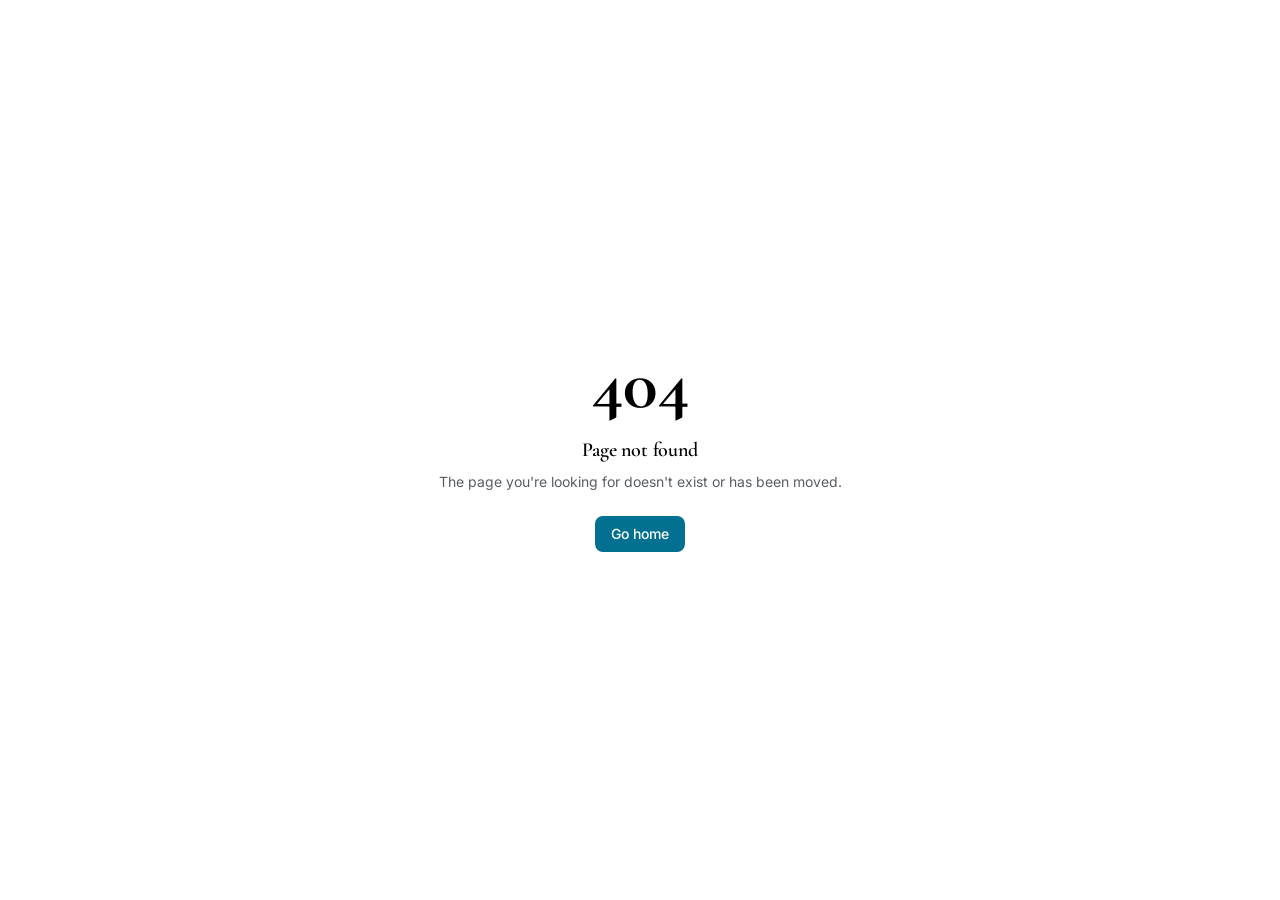
<file: card/index.html>
<!DOCTYPE html><html lang="en"><head><meta charSet="utf-8"/><meta name="viewport" content="width=device-width, initial-scale=1"/><link rel="preload" as="image" href="/assets/connor-headshot-BLn3i7g2.png"/><link rel="stylesheet" href="/assets/styles-IwKbEfM3.css" data-precedence="default"/><link rel="stylesheet" href="https://fonts.googleapis.com/css2?family=Cormorant+Garamond:ital,wght@0,300;0,400;1,300&amp;family=Inter:wght@300;400;500&amp;display=swap" data-precedence="default"/><title>Connor Cole — Digital Card // milehimodern</title><meta name="author" content="Connor Cole"/><meta property="og:site_name" content="Connor Cole"/><meta name="description" content="Connor Cole, Top 1% Denver Realtor with milehimodern. Follow or DM on Instagram, save to contacts, or start your home search."/><meta property="og:title" content="Connor Cole — Digital Card // milehimodern"/><meta property="og:description" content="Connor Cole, Top 1% Denver Realtor with milehimodern. Follow or DM on Instagram, save to contacts, or start your home search."/><meta property="og:type" content="profile"/><meta name="twitter:card" content="summary_large_image"/><meta name="robots" content="noindex"/><link rel="modulepreload" href="/assets/index-Bs93LBu5.js"/><link rel="modulepreload" href="/assets/card-jQeImv6O.js"/><link rel="modulepreload" href="/assets/media-DIpx7MRV.js"/><link rel="icon" href="/favicon.svg" type="image/svg+xml"/><link rel="preconnect" href="https://fonts.googleapis.com"/><link rel="preconnect" href="https://fonts.gstatic.com" crossorigin="anonymous"/></head><body><main><!--$--><div class="flex min-h-screen flex-col bg-ink text-paper"><div class="relative z-0 bg-gradient-to-b from-ink-soft to-ink pt-10"><img src="/assets/connor-headshot-BLn3i7g2.png" alt="Connor Cole, Top 1% Denver real estate broker" width="303" height="736" class="mx-auto h-[38vh] w-auto object-contain object-bottom sm:h-[44vh]"/></div><main class="shell relative z-10 mt-8 flex flex-1 flex-col pb-16"><div data-visible="false" style="transition-delay:0ms" class="reveal text-center"><svg viewBox="0 0 320 92" class="mx-auto mb-8 h-14 w-auto text-paper" role="img" aria-label="Connor Cole — Colorado Realtor" fill="none"><title>Connor Cole — Colorado Realtor</title><rect x="1" y="1" width="318" height="90" stroke="currentColor" stroke-width="2"></rect><text x="158" y="45" text-anchor="middle" fill="currentColor" font-family="Inter, Helvetica Neue, Arial, sans-serif" font-size="30" font-weight="700" letter-spacing="4.4">CONNOR COLE</text><text x="157" y="70" text-anchor="middle" fill="currentColor" font-family="Inter, Helvetica Neue, Arial, sans-serif" font-size="12" font-weight="400" letter-spacing="6.2">COLORADO REALTOR</text></svg><p class="eyebrow text-cyan">Selling the Mile High City.</p><h1 class="mt-5 font-display text-[clamp(2.5rem,12vw,4rem)] leading-[0.95]">Connor Cole</h1><p class="eyebrow mx-auto mt-5 max-w-[16rem] leading-relaxed text-paper/60">Top 1% Denver Realtor // milehimodern</p></div><div class="mx-auto mt-12 w-full max-w-sm space-y-4"><div data-visible="false" style="transition-delay:100ms" class="reveal"><a href="https://www.instagram.com/connordcole/" target="_blank" rel="noreferrer" class="eyebrow flex w-full items-center justify-center gap-3 bg-teal px-8 py-6 text-center text-paper transition-colors duration-500 hover:bg-cyan hover:text-ink"><svg xmlns="http://www.w3.org/2000/svg" width="24" height="24" viewBox="0 0 24 24" fill="none" stroke="currentColor" stroke-width="2" stroke-linecap="round" stroke-linejoin="round" class="lucide lucide-instagram size-5" aria-hidden="true"><rect width="20" height="20" x="2" y="2" rx="5" ry="5"></rect><path d="M16 11.37A4 4 0 1 1 12.63 8 4 4 0 0 1 16 11.37z"></path><line x1="17.5" x2="17.51" y1="6.5" y2="6.5"></line></svg>Follow / DM on Instagram</a></div><div data-visible="false" style="transition-delay:160ms" class="reveal"><button type="button" class="eyebrow flex w-full items-center justify-center gap-3 border border-paper/35 px-8 py-5 text-paper transition-colors duration-500 hover:border-cyan hover:text-cyan"><svg xmlns="http://www.w3.org/2000/svg" width="24" height="24" viewBox="0 0 24 24" fill="none" stroke="currentColor" stroke-width="2" stroke-linecap="round" stroke-linejoin="round" class="lucide lucide-download size-4" aria-hidden="true"><path d="M12 15V3"></path><path d="M21 15v4a2 2 0 0 1-2 2H5a2 2 0 0 1-2-2v-4"></path><path d="m7 10 5 5 5-5"></path></svg>Save to contacts</button></div><div data-visible="false" style="transition-delay:210ms" class="reveal"><a class="eyebrow flex w-full items-center justify-center gap-3 border border-paper/35 px-8 py-5 text-paper transition-colors duration-500 hover:border-cyan hover:text-cyan" href="/search-homes"><svg xmlns="http://www.w3.org/2000/svg" width="24" height="24" viewBox="0 0 24 24" fill="none" stroke="currentColor" stroke-width="2" stroke-linecap="round" stroke-linejoin="round" class="lucide lucide-search size-4" aria-hidden="true"><path d="m21 21-4.34-4.34"></path><circle cx="11" cy="11" r="8"></circle></svg>Search homes</a></div><div data-visible="false" style="transition-delay:260ms" class="reveal pt-6 text-center"><a class="eyebrow link-underline text-paper/45 hover:text-paper" href="/">View full site</a><p class="eyebrow mt-6 text-paper/30">@connordcole</p></div></div></main></div><script>(function(a,f){let l;try{l=JSON.parse(sessionStorage.getItem(a)||"{}")}catch{return}const n=l?.[f||history.state?.__TSR_key];let c=!1;for(const t in n){const e=n[t],o=e?.scrollX,s=e?.scrollY;if(Number.isFinite(o)&&Number.isFinite(s)){if(t==="window")scrollTo(o,s),c=!0;else if(t)try{const r=document.querySelector(t);r&&(r.scrollLeft=o,r.scrollTop=s)}catch{}}}if(c)return;const i=location.hash.slice(1);if(i){const t=history.state?.__hashScrollIntoViewOptions??!0;if(t){const e=document.getElementById(i);e&&e.scrollIntoView(t)}return}scrollTo(0,0)})("tsr-scroll-restoration-v1_3");document.currentScript.remove()</script><!--/$--></main><section aria-label="Notifications alt+T" tabindex="-1" aria-live="polite" aria-relevant="additions text" aria-atomic="false" data-react-aria-top-layer="true"></section><script data-tsr-stream-part="">(self.$R=self.$R||{})["tsr"]=[];self.$_TSR={h(){this.hydrated=!0,this.c()},e(){this.streamEnded=!0,this.c()},c(){this.hydrated&&this.streamEnded&&(delete self.$_TSR,delete self.$R.tsr)},p(e){this.initialized?e():this.buffer.push(e)},buffer:[]};$_TSR.router=($R=>$R[0]={manifest:$R[1]={routes:$R[2]={__root__:$R[3]={preloads:$R[4]=["/assets/index-Bs93LBu5.js"],scripts:$R[5]=[$R[6]={attrs:$R[7]={type:"module",async:!0,src:"/assets/index-Bs93LBu5.js"}}]},"/card":$R[8]={preloads:$R[9]=["/assets/card-jQeImv6O.js","/assets/media-DIpx7MRV.js"]}}},matches:$R[10]=[$R[11]={i:"__root__ ",u:1791229335884,s:"success",ssr:!0},$R[12]={i:" card card",u:1791229335884,s:"success",ssr:!0}]})($R["tsr"]);$_TSR.e();{let s=document.currentScript,p;while((p=s.previousElementSibling)&&p.hasAttribute('data-tsr-stream-part'))p.remove();s.remove()}</script><script type="module" async="" src="/assets/index-Bs93LBu5.js"></script><script>document.currentScript.remove();/*$tsr-stream-boundary*/</script></body></html>
</file>
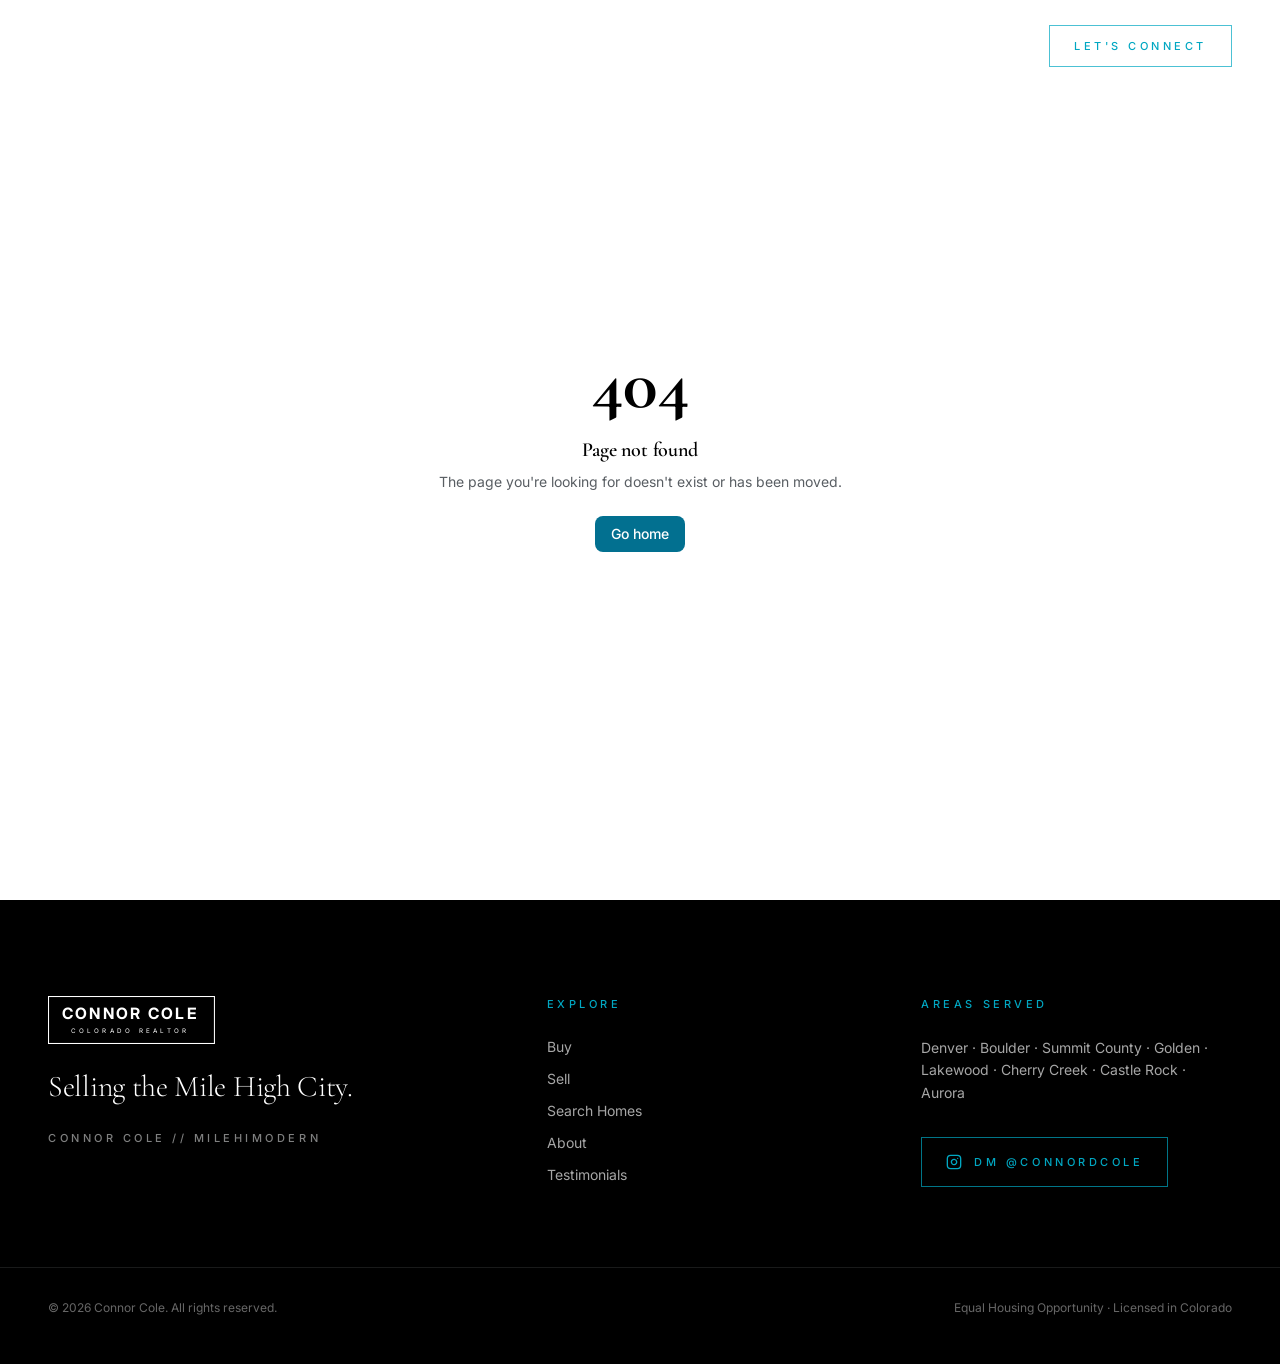
<file: search-homes/index.html>
<!DOCTYPE html><html lang="en"><head><meta charSet="utf-8"/><meta name="viewport" content="width=device-width, initial-scale=1"/><link rel="stylesheet" href="/assets/styles-IwKbEfM3.css" data-precedence="default"/><link rel="stylesheet" href="https://fonts.googleapis.com/css2?family=Cormorant+Garamond:ital,wght@0,300;0,400;1,300&amp;family=Inter:wght@300;400;500&amp;display=swap" data-precedence="default"/><title>Search Denver Homes — Connor Cole // milehimodern</title><meta name="author" content="Connor Cole"/><meta property="og:site_name" content="Connor Cole"/><meta name="twitter:card" content="summary_large_image"/><meta name="description" content="Browse Denver, Boulder, Cherry Creek, and Summit County homes by area, type, and price — then reach out to tour with Connor Cole."/><meta property="og:title" content="Search Denver Homes — Connor Cole // milehimodern"/><meta property="og:description" content="Browse Denver, Boulder, Cherry Creek, and Summit County homes by area, type, and price — then reach out to tour with Connor Cole."/><meta property="og:type" content="website"/><meta property="og:url" content="/search-homes"/><link rel="modulepreload" href="/assets/index-Bs93LBu5.js"/><link rel="modulepreload" href="/assets/search-homes-DMWCpmJs.js"/><link rel="modulepreload" href="/assets/arrow-right-wuYbgiWv.js"/><link rel="modulepreload" href="/assets/media-DIpx7MRV.js"/><link rel="modulepreload" href="/assets/ConnectBand-CANvIbo4.js"/><link rel="modulepreload" href="/assets/PageHeader-ChomkS3h.js"/><link rel="icon" href="/favicon.svg" type="image/svg+xml"/><link rel="preconnect" href="https://fonts.googleapis.com"/><link rel="preconnect" href="https://fonts.gstatic.com" crossorigin="anonymous"/><link rel="canonical" href="/search-homes"/></head><body><div class="pointer-events-none fixed inset-x-0 top-0 z-[60] h-[2px] bg-transparent" aria-hidden="true"><div class="h-full origin-left bg-gradient-to-r from-teal/40 via-teal to-cyan transition-transform duration-200 ease-out" style="transform:scaleX(0);width:100%"></div></div><header class="fixed inset-x-0 top-0 z-50 transition-all duration-700 bg-transparent py-6"><nav class="shell flex items-center justify-between gap-6"><a class="flex items-center text-paper" aria-label="Connor Cole — home" href="/"><svg viewBox="0 0 320 92" class="w-auto transition-all duration-700 h-10 sm:h-11" role="img" aria-label="Connor Cole — Colorado Realtor" fill="none"><title>Connor Cole — Colorado Realtor</title><rect x="1" y="1" width="318" height="90" stroke="currentColor" stroke-width="2"></rect><text x="158" y="45" text-anchor="middle" fill="currentColor" font-family="Inter, Helvetica Neue, Arial, sans-serif" font-size="30" font-weight="700" letter-spacing="4.4">CONNOR COLE</text><text x="157" y="70" text-anchor="middle" fill="currentColor" font-family="Inter, Helvetica Neue, Arial, sans-serif" font-size="12" font-weight="400" letter-spacing="6.2">COLORADO REALTOR</text></svg></a><ul class="hidden items-center gap-8 lg:flex"><li><a class="eyebrow link-underline text-paper/70 transition-colors hover:text-paper" href="/">Home</a></li><li><a class="eyebrow link-underline text-paper/70 transition-colors hover:text-paper" href="/buy">Buy</a></li><li><a class="eyebrow link-underline text-paper/70 transition-colors hover:text-paper" href="/sell">Sell</a></li><li><a class="eyebrow link-underline text-paper/70 transition-colors hover:text-paper text-cyan" href="/search-homes" data-status="active" aria-current="page">Search Homes</a></li><li><a class="eyebrow link-underline text-paper/70 transition-colors hover:text-paper" href="/about">About</a></li><li><a class="eyebrow link-underline text-paper/70 transition-colors hover:text-paper" href="/testimonials">Testimonials</a></li></ul><div class="flex items-center gap-3"><a href="https://www.instagram.com/connordcole/" target="_blank" rel="noreferrer" class="eyebrow hidden border border-cyan/70 px-6 py-3 text-cyan transition-colors duration-500 hover:bg-cyan hover:text-ink sm:inline-block">Let&#x27;s Connect</a><button type="button" aria-label="Open menu" aria-expanded="false" class="text-paper lg:hidden"><svg xmlns="http://www.w3.org/2000/svg" width="24" height="24" viewBox="0 0 24 24" fill="none" stroke="currentColor" stroke-width="2" stroke-linecap="round" stroke-linejoin="round" class="lucide lucide-menu size-6" aria-hidden="true"><path d="M4 5h16"></path><path d="M4 12h16"></path><path d="M4 19h16"></path></svg></button></div></nav></header><main><!--$--><header class="bg-ink pt-44 pb-24 text-paper lg:pt-56 lg:pb-32"><div class="shell"><div data-visible="false" style="transition-delay:0ms" class="reveal"><p class="eyebrow rule-cyan text-cyan">Search Homes</p></div><h1 class="mt-8 max-w-4xl font-display text-[clamp(2.75rem,8vw,6.5rem)] leading-[0.98]"><span class="block"><span data-visible="false" class="reveal-line"><span style="transition-delay:0ms">Start browsing.</span></span><span data-visible="false" class="reveal-line"><span style="transition-delay:130ms">Then let&#x27;s tour.</span></span></span></h1><div data-visible="false" style="transition-delay:160ms" class="reveal"><p class="mt-10 max-w-xl text-lg leading-relaxed text-paper/65">Jump straight into live inventory by area, type, or price. When something catches your eye, send it over — I&#x27;ll tell you what the photos leave out.</p></div></div></header><section class="bg-mist py-20 lg:py-28" aria-labelledby="search-builder-heading"><div class="shell"><div data-visible="false" style="transition-delay:0ms" class="reveal"><p class="eyebrow rule-teal text-muted-foreground">Build your search</p></div><h2 id="search-builder-heading" class="mt-8 font-display text-[clamp(2rem,4.5vw,3.25rem)] leading-[1.05]">Set your criteria. I&#x27;ll take it from there.</h2><div data-visible="false" style="transition-delay:100ms" class="reveal"><form class="mt-12 bg-paper p-8 lg:p-12"><div class="grid gap-10 sm:grid-cols-2 lg:grid-cols-3"><div class="sm:col-span-2 lg:col-span-3"><label for="sb-location" class="eyebrow text-muted-foreground">Location</label><input id="sb-location" type="text" placeholder="City, neighborhood, or ZIP" class="mt-3 w-full appearance-none border-b border-ink/25 bg-transparent pb-3 pr-8 font-display text-xl leading-tight outline-none transition-colors focus:border-teal focus-visible:border-teal" value=""/><p class="mt-3 text-xs text-muted-foreground">Leave blank and we&#x27;ll search <!-- -->Denver, CO<!-- -->.</p></div><div><label for="sb-type" class="eyebrow text-muted-foreground">Home type</label><div class="relative"><select id="sb-type" class="mt-3 w-full appearance-none border-b border-ink/25 bg-transparent pb-3 pr-8 font-display text-xl leading-tight outline-none transition-colors focus:border-teal focus-visible:border-teal"><option value="any" selected="">Any</option><option value="houses">Houses</option><option value="condos">Condos</option><option value="townhomes">Townhomes</option><option value="land">Land</option><option value="multi">Multi-family</option></select><svg xmlns="http://www.w3.org/2000/svg" width="24" height="24" viewBox="0 0 24 24" fill="none" stroke="currentColor" stroke-width="2" stroke-linecap="round" stroke-linejoin="round" class="lucide lucide-chevron-down pointer-events-none absolute right-0 bottom-4 size-4 text-teal" aria-hidden="true"><path d="m6 9 6 6 6-6"></path></svg></div></div><div><label for="sb-beds" class="eyebrow text-muted-foreground">Beds</label><div class="relative"><select id="sb-beds" class="mt-3 w-full appearance-none border-b border-ink/25 bg-transparent pb-3 pr-8 font-display text-xl leading-tight outline-none transition-colors focus:border-teal focus-visible:border-teal"><option value="Any" selected="">Any</option><option value="1+">1+</option><option value="2+">2+</option><option value="3+">3+</option><option value="4+">4+</option><option value="5+">5+</option></select><svg xmlns="http://www.w3.org/2000/svg" width="24" height="24" viewBox="0 0 24 24" fill="none" stroke="currentColor" stroke-width="2" stroke-linecap="round" stroke-linejoin="round" class="lucide lucide-chevron-down pointer-events-none absolute right-0 bottom-4 size-4 text-teal" aria-hidden="true"><path d="m6 9 6 6 6-6"></path></svg></div></div><div><label for="sb-baths" class="eyebrow text-muted-foreground">Baths</label><div class="relative"><select id="sb-baths" class="mt-3 w-full appearance-none border-b border-ink/25 bg-transparent pb-3 pr-8 font-display text-xl leading-tight outline-none transition-colors focus:border-teal focus-visible:border-teal"><option value="Any" selected="">Any</option><option value="1+">1+</option><option value="2+">2+</option><option value="3+">3+</option><option value="4+">4+</option></select><svg xmlns="http://www.w3.org/2000/svg" width="24" height="24" viewBox="0 0 24 24" fill="none" stroke="currentColor" stroke-width="2" stroke-linecap="round" stroke-linejoin="round" class="lucide lucide-chevron-down pointer-events-none absolute right-0 bottom-4 size-4 text-teal" aria-hidden="true"><path d="m6 9 6 6 6-6"></path></svg></div></div><div><label for="sb-min" class="eyebrow text-muted-foreground">Min price</label><div class="relative"><select id="sb-min" class="mt-3 w-full appearance-none border-b border-ink/25 bg-transparent pb-3 pr-8 font-display text-xl leading-tight outline-none transition-colors focus:border-teal focus-visible:border-teal"><option value="" selected="">No Min</option><option value="100000">$100K</option><option value="200000">$200K</option><option value="300000">$300K</option><option value="400000">$400K</option><option value="500000">$500K</option><option value="600000">$600K</option><option value="750000">$750K</option><option value="1000000">$1M</option><option value="1250000">$1.25M</option><option value="1500000">$1.5M</option><option value="2000000">$2M</option><option value="3000000">$3M</option><option value="5000000">$5M</option><option value="10000000">$10M</option></select><svg xmlns="http://www.w3.org/2000/svg" width="24" height="24" viewBox="0 0 24 24" fill="none" stroke="currentColor" stroke-width="2" stroke-linecap="round" stroke-linejoin="round" class="lucide lucide-chevron-down pointer-events-none absolute right-0 bottom-4 size-4 text-teal" aria-hidden="true"><path d="m6 9 6 6 6-6"></path></svg></div></div><div><label for="sb-max" class="eyebrow text-muted-foreground">Max price</label><div class="relative"><select id="sb-max" class="mt-3 w-full appearance-none border-b border-ink/25 bg-transparent pb-3 pr-8 font-display text-xl leading-tight outline-none transition-colors focus:border-teal focus-visible:border-teal"><option value="" selected="">No Max</option><option value="100000">$100K</option><option value="200000">$200K</option><option value="300000">$300K</option><option value="400000">$400K</option><option value="500000">$500K</option><option value="600000">$600K</option><option value="750000">$750K</option><option value="1000000">$1M</option><option value="1250000">$1.25M</option><option value="1500000">$1.5M</option><option value="2000000">$2M</option><option value="3000000">$3M</option><option value="5000000">$5M</option><option value="10000000">$10M</option></select><svg xmlns="http://www.w3.org/2000/svg" width="24" height="24" viewBox="0 0 24 24" fill="none" stroke="currentColor" stroke-width="2" stroke-linecap="round" stroke-linejoin="round" class="lucide lucide-chevron-down pointer-events-none absolute right-0 bottom-4 size-4 text-teal" aria-hidden="true"><path d="m6 9 6 6 6-6"></path></svg></div></div></div><div class="mt-14 flex flex-col gap-6 border-t border-border pt-10 sm:flex-row sm:items-center sm:justify-between"><button type="submit" class="eyebrow inline-flex items-center justify-center gap-3 bg-teal px-10 py-6 text-paper transition-colors duration-500 hover:bg-cyan hover:text-ink">Search on Zillow<svg xmlns="http://www.w3.org/2000/svg" width="24" height="24" viewBox="0 0 24 24" fill="none" stroke="currentColor" stroke-width="2" stroke-linecap="round" stroke-linejoin="round" class="lucide lucide-arrow-right size-4" aria-hidden="true"><path d="M5 12h14"></path><path d="m12 5 7 7-7 7"></path></svg></button><a href="https://www.realtor.com/realestateandhomes-search/Denver_CO" target="_blank" rel="noopener noreferrer" class="link-underline inline-flex items-center gap-2 self-start text-sm text-muted-foreground transition-colors hover:text-teal sm:self-auto">Prefer Realtor.com? Search there instead<svg xmlns="http://www.w3.org/2000/svg" width="24" height="24" viewBox="0 0 24 24" fill="none" stroke="currentColor" stroke-width="2" stroke-linecap="round" stroke-linejoin="round" class="lucide lucide-arrow-up-right size-3.5" aria-hidden="true"><path d="M7 7h10v10"></path><path d="M7 17 17 7"></path></svg></a></div><p class="mt-8 max-w-xl text-sm leading-relaxed text-muted-foreground">Your search opens on Zillow with these filters applied. Save anything you love and send it to me on Instagram — I&#x27;ll get you in to see it.</p></form></div></div></section><section class="bg-paper py-20 lg:py-28" aria-labelledby="shortcuts-heading"><div class="shell"><div data-visible="false" style="transition-delay:0ms" class="reveal"><h2 id="shortcuts-heading" class="eyebrow rule-teal text-muted-foreground">Or jump straight in</h2></div><div data-visible="false" style="transition-delay:80ms" class="reveal"><div class="mt-10 flex flex-wrap gap-3"><a href="https://www.zillow.com/homes/for_sale/Denver-CO/" target="_blank" rel="noopener noreferrer" class="inline-flex items-center gap-2 border border-ink/15 px-5 py-3 text-sm transition-colors duration-500 hover:border-teal hover:text-teal">Denver<svg xmlns="http://www.w3.org/2000/svg" width="24" height="24" viewBox="0 0 24 24" fill="none" stroke="currentColor" stroke-width="2" stroke-linecap="round" stroke-linejoin="round" class="lucide lucide-arrow-up-right size-3.5 shrink-0 text-teal" aria-hidden="true"><path d="M7 7h10v10"></path><path d="M7 17 17 7"></path></svg></a><a href="https://www.zillow.com/homes/for_sale/Cherry-Creek-Denver-CO/" target="_blank" rel="noopener noreferrer" class="inline-flex items-center gap-2 border border-ink/15 px-5 py-3 text-sm transition-colors duration-500 hover:border-teal hover:text-teal">Cherry Creek<svg xmlns="http://www.w3.org/2000/svg" width="24" height="24" viewBox="0 0 24 24" fill="none" stroke="currentColor" stroke-width="2" stroke-linecap="round" stroke-linejoin="round" class="lucide lucide-arrow-up-right size-3.5 shrink-0 text-teal" aria-hidden="true"><path d="M7 7h10v10"></path><path d="M7 17 17 7"></path></svg></a><a href="https://www.zillow.com/homes/for_sale/Boulder-CO/" target="_blank" rel="noopener noreferrer" class="inline-flex items-center gap-2 border border-ink/15 px-5 py-3 text-sm transition-colors duration-500 hover:border-teal hover:text-teal">Boulder<svg xmlns="http://www.w3.org/2000/svg" width="24" height="24" viewBox="0 0 24 24" fill="none" stroke="currentColor" stroke-width="2" stroke-linecap="round" stroke-linejoin="round" class="lucide lucide-arrow-up-right size-3.5 shrink-0 text-teal" aria-hidden="true"><path d="M7 7h10v10"></path><path d="M7 17 17 7"></path></svg></a><a href="https://www.zillow.com/homes/for_sale/Summit-County-CO/" target="_blank" rel="noopener noreferrer" class="inline-flex items-center gap-2 border border-ink/15 px-5 py-3 text-sm transition-colors duration-500 hover:border-teal hover:text-teal">Summit County<svg xmlns="http://www.w3.org/2000/svg" width="24" height="24" viewBox="0 0 24 24" fill="none" stroke="currentColor" stroke-width="2" stroke-linecap="round" stroke-linejoin="round" class="lucide lucide-arrow-up-right size-3.5 shrink-0 text-teal" aria-hidden="true"><path d="M7 7h10v10"></path><path d="M7 17 17 7"></path></svg></a><a href="https://www.zillow.com/homes/for_sale/Golden-CO/" target="_blank" rel="noopener noreferrer" class="inline-flex items-center gap-2 border border-ink/15 px-5 py-3 text-sm transition-colors duration-500 hover:border-teal hover:text-teal">Golden<svg xmlns="http://www.w3.org/2000/svg" width="24" height="24" viewBox="0 0 24 24" fill="none" stroke="currentColor" stroke-width="2" stroke-linecap="round" stroke-linejoin="round" class="lucide lucide-arrow-up-right size-3.5 shrink-0 text-teal" aria-hidden="true"><path d="M7 7h10v10"></path><path d="M7 17 17 7"></path></svg></a><a href="https://www.zillow.com/homes/for_sale/Lakewood-CO/" target="_blank" rel="noopener noreferrer" class="inline-flex items-center gap-2 border border-ink/15 px-5 py-3 text-sm transition-colors duration-500 hover:border-teal hover:text-teal">Lakewood<svg xmlns="http://www.w3.org/2000/svg" width="24" height="24" viewBox="0 0 24 24" fill="none" stroke="currentColor" stroke-width="2" stroke-linecap="round" stroke-linejoin="round" class="lucide lucide-arrow-up-right size-3.5 shrink-0 text-teal" aria-hidden="true"><path d="M7 7h10v10"></path><path d="M7 17 17 7"></path></svg></a><a href="https://www.zillow.com/denver-co/houses/" target="_blank" rel="noopener noreferrer" class="inline-flex items-center gap-2 border border-ink/15 px-5 py-3 text-sm transition-colors duration-500 hover:border-teal hover:text-teal">Houses<svg xmlns="http://www.w3.org/2000/svg" width="24" height="24" viewBox="0 0 24 24" fill="none" stroke="currentColor" stroke-width="2" stroke-linecap="round" stroke-linejoin="round" class="lucide lucide-arrow-up-right size-3.5 shrink-0 text-teal" aria-hidden="true"><path d="M7 7h10v10"></path><path d="M7 17 17 7"></path></svg></a><a href="https://www.zillow.com/denver-co/condos/" target="_blank" rel="noopener noreferrer" class="inline-flex items-center gap-2 border border-ink/15 px-5 py-3 text-sm transition-colors duration-500 hover:border-teal hover:text-teal">Condos<svg xmlns="http://www.w3.org/2000/svg" width="24" height="24" viewBox="0 0 24 24" fill="none" stroke="currentColor" stroke-width="2" stroke-linecap="round" stroke-linejoin="round" class="lucide lucide-arrow-up-right size-3.5 shrink-0 text-teal" aria-hidden="true"><path d="M7 7h10v10"></path><path d="M7 17 17 7"></path></svg></a><a href="https://www.zillow.com/denver-co/-750000_price/" target="_blank" rel="noopener noreferrer" class="inline-flex items-center gap-2 border border-ink/15 px-5 py-3 text-sm transition-colors duration-500 hover:border-teal hover:text-teal">Under $750K<svg xmlns="http://www.w3.org/2000/svg" width="24" height="24" viewBox="0 0 24 24" fill="none" stroke="currentColor" stroke-width="2" stroke-linecap="round" stroke-linejoin="round" class="lucide lucide-arrow-up-right size-3.5 shrink-0 text-teal" aria-hidden="true"><path d="M7 7h10v10"></path><path d="M7 17 17 7"></path></svg></a><a href="https://www.zillow.com/denver-co/1000000-_price/" target="_blank" rel="noopener noreferrer" class="inline-flex items-center gap-2 border border-ink/15 px-5 py-3 text-sm transition-colors duration-500 hover:border-teal hover:text-teal">$1M+<svg xmlns="http://www.w3.org/2000/svg" width="24" height="24" viewBox="0 0 24 24" fill="none" stroke="currentColor" stroke-width="2" stroke-linecap="round" stroke-linejoin="round" class="lucide lucide-arrow-up-right size-3.5 shrink-0 text-teal" aria-hidden="true"><path d="M7 7h10v10"></path><path d="M7 17 17 7"></path></svg></a></div></div><div data-visible="false" style="transition-delay:140ms" class="reveal"><p class="mt-10 max-w-2xl text-sm leading-relaxed text-muted-foreground">Price brackets move fast in this market — a $1M home in Cherry Creek and a $1M home in Berkeley are entirely different conversations. Use these as a starting point, then let&#x27;s talk about what your budget actually buys, block by block.</p></div></div></section><section class="bg-ink py-24 text-paper" aria-labelledby="offmarket-heading"><div class="shell max-w-3xl"><div data-visible="false" style="transition-delay:0ms" class="reveal"><p class="eyebrow rule-cyan text-cyan">Private inventory</p></div><h2 id="offmarket-heading" class="mt-8 font-display text-[clamp(2rem,4.5vw,3.5rem)] leading-[1.05]">The best homes never make it to a portal.</h2><div data-visible="false" style="transition-delay:120ms" class="reveal"><p class="mt-8 leading-relaxed text-paper/65">Pocket listings, pre-market whispers, and quiet inventory move through the milehimodern network first. DM me what you&#x27;re looking for and I&#x27;ll send what isn&#x27;t public yet.</p></div><div data-visible="false" style="transition-delay:180ms" class="reveal"><a href="https://www.instagram.com/connordcole/" target="_blank" rel="noreferrer" class="eyebrow mt-10 inline-flex items-center gap-3 border border-cyan px-8 py-5 text-cyan transition-colors duration-500 hover:bg-cyan hover:text-ink"><svg xmlns="http://www.w3.org/2000/svg" width="24" height="24" viewBox="0 0 24 24" fill="none" stroke="currentColor" stroke-width="2" stroke-linecap="round" stroke-linejoin="round" class="lucide lucide-instagram size-4" aria-hidden="true"><rect width="20" height="20" x="2" y="2" rx="5" ry="5"></rect><path d="M16 11.37A4 4 0 1 1 12.63 8 4 4 0 0 1 16 11.37z"></path><line x1="17.5" x2="17.51" y1="6.5" y2="6.5"></line></svg>DM <!-- -->@connordcole</a></div></div></section><section id="connect" class="bg-paper py-28 lg:py-40" aria-labelledby="connect-heading"><div class="shell"><div data-visible="false" style="transition-delay:0ms" class="reveal mx-auto w-full max-w-3xl"><article class="border border-border bg-ink text-paper shadow-[0_30px_80px_-40px_rgba(0,0,0,0.55)]"><div class="grid gap-8 p-8 sm:grid-cols-[auto_1fr] sm:items-center sm:gap-10 sm:p-10"><div class="mx-auto w-32 overflow-hidden border border-paper/15 bg-ink-soft sm:mx-0 sm:w-36"><img src="/assets/connor-headshot-BLn3i7g2.png" alt="Connor Cole, Top 1% Denver real estate broker" width="303" height="736" loading="lazy" class="h-40 w-full object-contain object-bottom sm:h-44"/></div><div class="text-center sm:text-left"><svg viewBox="0 0 320 92" class="mx-auto h-9 w-auto text-paper sm:mx-0" role="img" aria-label="Connor Cole — Colorado Realtor" fill="none"><title>Connor Cole — Colorado Realtor</title><rect x="1" y="1" width="318" height="90" stroke="currentColor" stroke-width="2"></rect><text x="158" y="45" text-anchor="middle" fill="currentColor" font-family="Inter, Helvetica Neue, Arial, sans-serif" font-size="30" font-weight="700" letter-spacing="4.4">CONNOR COLE</text><text x="157" y="70" text-anchor="middle" fill="currentColor" font-family="Inter, Helvetica Neue, Arial, sans-serif" font-size="12" font-weight="400" letter-spacing="6.2">COLORADO REALTOR</text></svg><h3 class="mt-6 font-display text-[clamp(2rem,4vw,2.75rem)] leading-[1.02]">Connor Cole</h3><p class="eyebrow mt-4 text-paper/60">Top 1% Denver Realtor // milehimodern</p><p class="mt-4 font-display text-xl italic text-cyan">Selling the Mile High City.</p><a href="tel:+17208303785" class="eyebrow mt-5 inline-block text-paper/70 transition-colors hover:text-cyan" aria-label="Call Connor Cole at (720) 830-3785">(720) 830-3785</a></div></div><div class="grid border-t border-paper/15 sm:grid-cols-2"><a href="https://www.instagram.com/connordcole/" target="_blank" rel="noopener noreferrer" aria-label="DM Connor Cole on Instagram at @connordcole" class="eyebrow flex items-center justify-center gap-3 bg-teal px-6 py-6 text-paper transition-colors duration-500 hover:bg-cyan hover:text-ink sm:col-span-2"><svg xmlns="http://www.w3.org/2000/svg" width="24" height="24" viewBox="0 0 24 24" fill="none" stroke="currentColor" stroke-width="2" stroke-linecap="round" stroke-linejoin="round" class="lucide lucide-instagram size-5" aria-hidden="true"><rect width="20" height="20" x="2" y="2" rx="5" ry="5"></rect><path d="M16 11.37A4 4 0 1 1 12.63 8 4 4 0 0 1 16 11.37z"></path><line x1="17.5" x2="17.51" y1="6.5" y2="6.5"></line></svg>DM on Instagram</a><a href="sms:+17208303785" aria-label="Text Connor Cole at (720) 830-3785" class="eyebrow flex items-center justify-center gap-3 border-t border-paper/15 px-6 py-5 transition-colors duration-500 hover:bg-paper/10 hover:text-cyan"><svg xmlns="http://www.w3.org/2000/svg" width="24" height="24" viewBox="0 0 24 24" fill="none" stroke="currentColor" stroke-width="2" stroke-linecap="round" stroke-linejoin="round" class="lucide lucide-message-square size-4" aria-hidden="true"><path d="M22 17a2 2 0 0 1-2 2H6.828a2 2 0 0 0-1.414.586l-2.202 2.202A.71.71 0 0 1 2 21.286V5a2 2 0 0 1 2-2h16a2 2 0 0 1 2 2z"></path></svg>Text</a><a href="tel:+17208303785" aria-label="Call Connor Cole at (720) 830-3785" class="eyebrow flex items-center justify-center gap-3 border-t border-paper/15 px-6 py-5 transition-colors duration-500 hover:bg-paper/10 hover:text-cyan sm:border-l"><svg xmlns="http://www.w3.org/2000/svg" width="24" height="24" viewBox="0 0 24 24" fill="none" stroke="currentColor" stroke-width="2" stroke-linecap="round" stroke-linejoin="round" class="lucide lucide-phone size-4" aria-hidden="true"><path d="M13.832 16.568a1 1 0 0 0 1.213-.303l.355-.465A2 2 0 0 1 17 15h3a2 2 0 0 1 2 2v3a2 2 0 0 1-2 2A18 18 0 0 1 2 4a2 2 0 0 1 2-2h3a2 2 0 0 1 2 2v3a2 2 0 0 1-.8 1.6l-.468.351a1 1 0 0 0-.292 1.233 14 14 0 0 0 6.392 6.384"></path></svg>Call</a><button type="button" aria-label="Save Connor Cole&#x27;s contact card to your device" class="eyebrow flex items-center justify-center gap-3 border-t border-paper/15 px-6 py-5 transition-colors duration-500 hover:bg-paper/10 hover:text-cyan sm:col-span-2"><svg xmlns="http://www.w3.org/2000/svg" width="24" height="24" viewBox="0 0 24 24" fill="none" stroke="currentColor" stroke-width="2" stroke-linecap="round" stroke-linejoin="round" class="lucide lucide-download size-4" aria-hidden="true"><path d="M12 15V3"></path><path d="M21 15v4a2 2 0 0 1-2 2H5a2 2 0 0 1-2-2v-4"></path><path d="m7 10 5 5 5-5"></path></svg>Save contact</button></div></article></div></div><div class="shell mt-24 grid gap-20 lg:mt-32 lg:grid-cols-2"><div><div data-visible="false" style="transition-delay:0ms" class="reveal"><p class="eyebrow rule-teal text-muted-foreground">Let&#x27;s Connect</p></div><h2 id="connect-heading" class="mt-8 font-display text-[clamp(2.5rem,6vw,4.5rem)] leading-[1.02]"><span class="block"><span data-visible="false" class="reveal-line"><span style="transition-delay:0ms">Slide into</span></span><span data-visible="false" class="reveal-line"><span style="transition-delay:110ms">the DMs.</span></span></span></h2><div data-visible="false" style="transition-delay:120ms" class="reveal"><p class="mt-8 max-w-md text-muted-foreground leading-relaxed">Instagram is the fastest way to reach me — buying, selling, or just curious what your place is worth. Send a message and I&#x27;ll answer personally.</p></div><div data-visible="false" style="transition-delay:200ms" class="reveal"><a href="https://www.instagram.com/connordcole/" target="_blank" rel="noreferrer" class="eyebrow mt-10 inline-flex items-center gap-3 bg-teal px-10 py-6 text-paper transition-colors duration-500 hover:bg-cyan hover:text-ink"><svg xmlns="http://www.w3.org/2000/svg" width="24" height="24" viewBox="0 0 24 24" fill="none" stroke="currentColor" stroke-width="2" stroke-linecap="round" stroke-linejoin="round" class="lucide lucide-instagram size-5" aria-hidden="true"><rect width="20" height="20" x="2" y="2" rx="5" ry="5"></rect><path d="M16 11.37A4 4 0 1 1 12.63 8 4 4 0 0 1 16 11.37z"></path><line x1="17.5" x2="17.51" y1="6.5" y2="6.5"></line></svg>Message <!-- -->@connordcole</a></div></div><div data-visible="false" style="transition-delay:160ms" class="reveal border-t border-border pt-10 lg:border-t-0 lg:border-l lg:pt-0 lg:pl-16"><p class="eyebrow text-muted-foreground">Or leave a note</p><form class="mt-8 space-y-6" noValidate=""><div><label for="name" class="eyebrow text-muted-foreground">Name</label><input id="name" type="text" required="" class="mt-3 w-full border-b border-border bg-transparent pb-3 text-base outline-none transition-colors focus:border-teal" name="name"/></div><div><label for="email" class="eyebrow text-muted-foreground">Email</label><input id="email" type="email" required="" class="mt-3 w-full border-b border-border bg-transparent pb-3 text-base outline-none transition-colors focus:border-teal" name="email"/></div><div><label for="message" class="eyebrow text-muted-foreground">Message</label><textarea id="message" name="message" rows="4" required="" maxLength="1000" class="mt-3 w-full resize-none border-b border-border bg-transparent pb-3 text-base outline-none transition-colors focus:border-teal"></textarea></div><div aria-live="polite" class="min-h-6 text-sm leading-relaxed"></div><button type="submit" class="eyebrow w-full border border-ink px-8 py-5 transition-colors duration-500 hover:bg-ink hover:text-paper disabled:cursor-not-allowed disabled:opacity-50 disabled:hover:bg-transparent disabled:hover:text-ink">Send inquiry</button></form></div></div></section><script>(function(a,f){let l;try{l=JSON.parse(sessionStorage.getItem(a)||"{}")}catch{return}const n=l?.[f||history.state?.__TSR_key];let c=!1;for(const t in n){const e=n[t],o=e?.scrollX,s=e?.scrollY;if(Number.isFinite(o)&&Number.isFinite(s)){if(t==="window")scrollTo(o,s),c=!0;else if(t)try{const r=document.querySelector(t);r&&(r.scrollLeft=o,r.scrollTop=s)}catch{}}}if(c)return;const i=location.hash.slice(1);if(i){const t=history.state?.__hashScrollIntoViewOptions??!0;if(t){const e=document.getElementById(i);e&&e.scrollIntoView(t)}return}scrollTo(0,0)})("tsr-scroll-restoration-v1_3");document.currentScript.remove()</script><!--/$--></main><footer class="bg-ink pt-24 pb-12 text-paper"><div class="shell grid gap-16 lg:grid-cols-[1.4fr_1fr_1fr]"><div class="text-paper"><svg viewBox="0 0 320 92" class="h-12 w-auto" role="img" aria-label="Connor Cole — Colorado Realtor" fill="none"><title>Connor Cole — Colorado Realtor</title><rect x="1" y="1" width="318" height="90" stroke="currentColor" stroke-width="2"></rect><text x="158" y="45" text-anchor="middle" fill="currentColor" font-family="Inter, Helvetica Neue, Arial, sans-serif" font-size="30" font-weight="700" letter-spacing="4.4">CONNOR COLE</text><text x="157" y="70" text-anchor="middle" fill="currentColor" font-family="Inter, Helvetica Neue, Arial, sans-serif" font-size="12" font-weight="400" letter-spacing="6.2">COLORADO REALTOR</text></svg><p class="mt-6 font-display text-3xl leading-tight">Selling the Mile High City.</p><p class="eyebrow mt-6 text-paper/50">Connor Cole // milehimodern</p></div><div><p class="eyebrow text-cyan">Explore</p><ul class="mt-6 space-y-3 text-sm text-paper/65"><li><a class="link-underline hover:text-paper" href="/buy">Buy</a></li><li><a class="link-underline hover:text-paper" href="/sell">Sell</a></li><li><a class="link-underline hover:text-paper active" href="/search-homes" data-status="active" aria-current="page">Search Homes</a></li><li><a class="link-underline hover:text-paper" href="/about">About</a></li><li><a class="link-underline hover:text-paper" href="/testimonials">Testimonials</a></li></ul></div><div><p class="eyebrow text-cyan">Areas Served</p><p class="mt-6 text-sm leading-relaxed text-paper/65">Denver · Boulder · Summit County · Golden · Lakewood · Cherry Creek · Castle Rock · Aurora</p><a href="https://www.instagram.com/connordcole/" target="_blank" rel="noreferrer" class="eyebrow mt-8 inline-flex items-center gap-3 border border-cyan/70 px-6 py-4 text-cyan transition-colors duration-500 hover:bg-cyan hover:text-ink"><svg xmlns="http://www.w3.org/2000/svg" width="24" height="24" viewBox="0 0 24 24" fill="none" stroke="currentColor" stroke-width="2" stroke-linecap="round" stroke-linejoin="round" class="lucide lucide-instagram size-4" aria-hidden="true"><rect width="20" height="20" x="2" y="2" rx="5" ry="5"></rect><path d="M16 11.37A4 4 0 1 1 12.63 8 4 4 0 0 1 16 11.37z"></path><line x1="17.5" x2="17.51" y1="6.5" y2="6.5"></line></svg>DM <!-- -->@connordcole</a></div></div><div class="shell mt-20 flex flex-col gap-4 border-t border-paper/10 pt-8 text-xs text-paper/40 sm:flex-row sm:items-center sm:justify-between"><p>© <!-- -->2026<!-- --> Connor Cole. All rights reserved.</p><p>Equal Housing Opportunity · Licensed in Colorado</p></div></footer><section aria-label="Notifications alt+T" tabindex="-1" aria-live="polite" aria-relevant="additions text" aria-atomic="false" data-react-aria-top-layer="true"></section><script data-tsr-stream-part="">(self.$R=self.$R||{})["tsr"]=[];self.$_TSR={h(){this.hydrated=!0,this.c()},e(){this.streamEnded=!0,this.c()},c(){this.hydrated&&this.streamEnded&&(delete self.$_TSR,delete self.$R.tsr)},p(e){this.initialized?e():this.buffer.push(e)},buffer:[]};$_TSR.router=($R=>$R[0]={manifest:$R[1]={routes:$R[2]={__root__:$R[3]={preloads:$R[4]=["/assets/index-Bs93LBu5.js"],scripts:$R[5]=[$R[6]={attrs:$R[7]={type:"module",async:!0,src:"/assets/index-Bs93LBu5.js"}}]},"/search-homes":$R[8]={preloads:$R[9]=["/assets/search-homes-DMWCpmJs.js","/assets/arrow-right-wuYbgiWv.js","/assets/media-DIpx7MRV.js","/assets/ConnectBand-CANvIbo4.js","/assets/PageHeader-ChomkS3h.js"]}}},matches:$R[10]=[$R[11]={i:"__root__ ",u:1791229335897,s:"success",ssr:!0},$R[12]={i:" search-homes search-homes",u:1791229335897,s:"success",ssr:!0}]})($R["tsr"]);$_TSR.e();{let s=document.currentScript,p;while((p=s.previousElementSibling)&&p.hasAttribute('data-tsr-stream-part'))p.remove();s.remove()}</script><script type="module" async="" src="/assets/index-Bs93LBu5.js"></script><script>document.currentScript.remove();/*$tsr-stream-boundary*/</script></body></html>
</file>
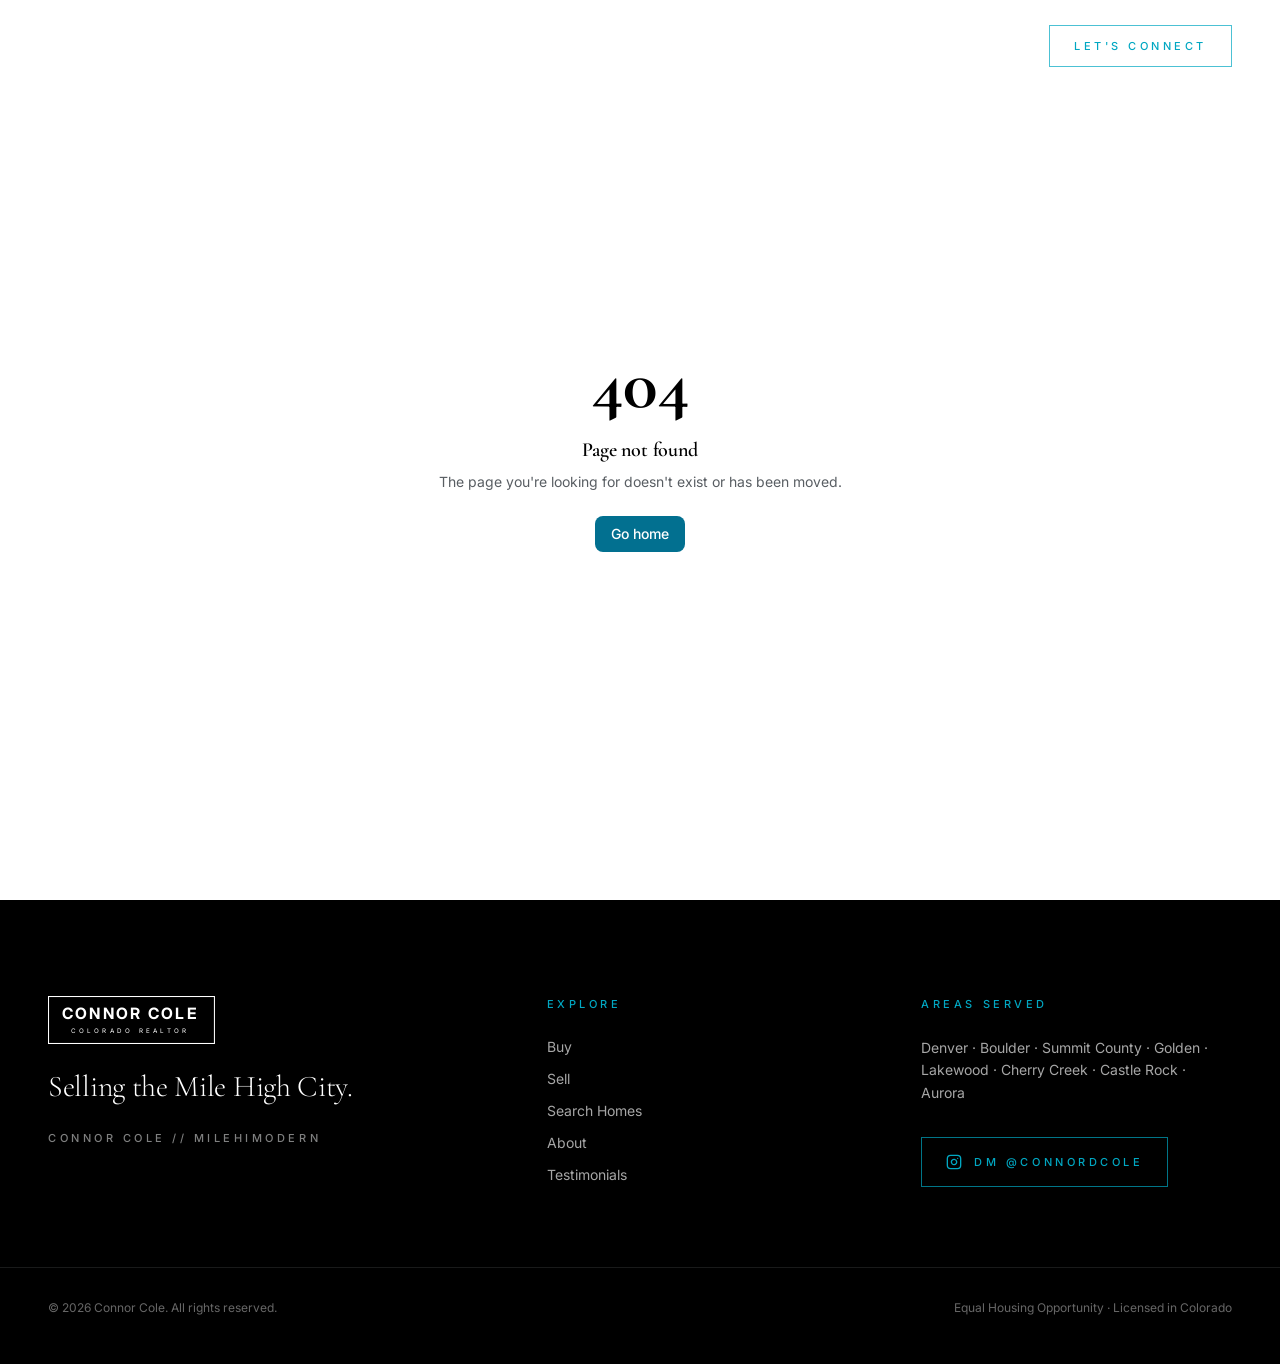
<file: sell/index.html>
<!DOCTYPE html><html lang="en"><head><meta charSet="utf-8"/><meta name="viewport" content="width=device-width, initial-scale=1"/><link rel="stylesheet" href="/assets/styles-IwKbEfM3.css" data-precedence="default"/><link rel="stylesheet" href="https://fonts.googleapis.com/css2?family=Cormorant+Garamond:ital,wght@0,300;0,400;1,300&amp;family=Inter:wght@300;400;500&amp;display=swap" data-precedence="default"/><title>Sell Your Denver Home — Connor Cole // milehimodern</title><meta name="author" content="Connor Cole"/><meta property="og:site_name" content="Connor Cole"/><meta name="twitter:card" content="summary_large_image"/><meta name="description" content="10.4K+ followers. 300K+ monthly profile views. Editorial marketing that puts your Denver listing in front of the city&#x27;s most engaged buyers."/><meta property="og:title" content="Sell Your Denver Home — Connor Cole // milehimodern"/><meta property="og:description" content="10.4K+ followers. 300K+ monthly profile views. Editorial marketing that puts your Denver listing in front of the city&#x27;s most engaged buyers."/><meta property="og:type" content="website"/><meta property="og:url" content="/sell"/><link rel="modulepreload" href="/assets/index-Bs93LBu5.js"/><link rel="modulepreload" href="/assets/sell-DosXppgV.js"/><link rel="modulepreload" href="/assets/media-DIpx7MRV.js"/><link rel="modulepreload" href="/assets/ConnectBand-CANvIbo4.js"/><link rel="modulepreload" href="/assets/PageHeader-ChomkS3h.js"/><link rel="modulepreload" href="/assets/InstagramFeed-DsJWAUUT.js"/><link rel="icon" href="/favicon.svg" type="image/svg+xml"/><link rel="preconnect" href="https://fonts.googleapis.com"/><link rel="preconnect" href="https://fonts.gstatic.com" crossorigin="anonymous"/><link rel="canonical" href="/sell"/></head><body><div class="pointer-events-none fixed inset-x-0 top-0 z-[60] h-[2px] bg-transparent" aria-hidden="true"><div class="h-full origin-left bg-gradient-to-r from-teal/40 via-teal to-cyan transition-transform duration-200 ease-out" style="transform:scaleX(0);width:100%"></div></div><header class="fixed inset-x-0 top-0 z-50 transition-all duration-700 bg-transparent py-6"><nav class="shell flex items-center justify-between gap-6"><a class="flex items-center text-paper" aria-label="Connor Cole — home" href="/"><svg viewBox="0 0 320 92" class="w-auto transition-all duration-700 h-10 sm:h-11" role="img" aria-label="Connor Cole — Colorado Realtor" fill="none"><title>Connor Cole — Colorado Realtor</title><rect x="1" y="1" width="318" height="90" stroke="currentColor" stroke-width="2"></rect><text x="158" y="45" text-anchor="middle" fill="currentColor" font-family="Inter, Helvetica Neue, Arial, sans-serif" font-size="30" font-weight="700" letter-spacing="4.4">CONNOR COLE</text><text x="157" y="70" text-anchor="middle" fill="currentColor" font-family="Inter, Helvetica Neue, Arial, sans-serif" font-size="12" font-weight="400" letter-spacing="6.2">COLORADO REALTOR</text></svg></a><ul class="hidden items-center gap-8 lg:flex"><li><a class="eyebrow link-underline text-paper/70 transition-colors hover:text-paper" href="/">Home</a></li><li><a class="eyebrow link-underline text-paper/70 transition-colors hover:text-paper" href="/buy">Buy</a></li><li><a class="eyebrow link-underline text-paper/70 transition-colors hover:text-paper text-cyan" href="/sell" data-status="active" aria-current="page">Sell</a></li><li><a class="eyebrow link-underline text-paper/70 transition-colors hover:text-paper" href="/search-homes">Search Homes</a></li><li><a class="eyebrow link-underline text-paper/70 transition-colors hover:text-paper" href="/about">About</a></li><li><a class="eyebrow link-underline text-paper/70 transition-colors hover:text-paper" href="/testimonials">Testimonials</a></li></ul><div class="flex items-center gap-3"><a href="https://www.instagram.com/connordcole/" target="_blank" rel="noreferrer" class="eyebrow hidden border border-cyan/70 px-6 py-3 text-cyan transition-colors duration-500 hover:bg-cyan hover:text-ink sm:inline-block">Let&#x27;s Connect</a><button type="button" aria-label="Open menu" aria-expanded="false" class="text-paper lg:hidden"><svg xmlns="http://www.w3.org/2000/svg" width="24" height="24" viewBox="0 0 24 24" fill="none" stroke="currentColor" stroke-width="2" stroke-linecap="round" stroke-linejoin="round" class="lucide lucide-menu size-6" aria-hidden="true"><path d="M4 5h16"></path><path d="M4 12h16"></path><path d="M4 19h16"></path></svg></button></div></nav></header><main><!--$--><header class="bg-ink pt-44 pb-24 text-paper lg:pt-56 lg:pb-32"><div class="shell"><div data-visible="false" style="transition-delay:0ms" class="reveal"><p class="eyebrow rule-cyan text-cyan">Sell</p></div><h1 class="mt-8 max-w-4xl font-display text-[clamp(2.75rem,8vw,6.5rem)] leading-[0.98]"><span class="block"><span data-visible="false" class="reveal-line"><span style="transition-delay:0ms">Your listing,</span></span><span data-visible="false" class="reveal-line"><span style="transition-delay:130ms">everywhere at once.</span></span></span></h1><div data-visible="false" style="transition-delay:160ms" class="reveal"><p class="mt-10 max-w-xl text-lg leading-relaxed text-paper/65">Attention is the asset. Before your home hits a portal, it&#x27;s already in front of Denver&#x27;s most engaged real estate audience.</p></div></div></header><section class="bg-mist py-24 lg:py-28" aria-labelledby="reach-heading"><div class="shell"><div data-visible="false" style="transition-delay:0ms" class="reveal"><p class="eyebrow rule-teal text-muted-foreground">The Reach</p></div><h2 id="reach-heading" class="mt-8 max-w-3xl font-display text-[clamp(2.25rem,5vw,4rem)] leading-[1.05]">A home that isn&#x27;t seen can&#x27;t sell for what it&#x27;s worth.</h2><div data-visible="false" style="transition-delay:120ms" class="reveal"><p class="mt-8 max-w-xl leading-relaxed text-muted-foreground">Marketing is the superpower here. Your listing launches to an audience already obsessed with Denver real estate — not just to a portal and a prayer.</p></div></div><div class="shell mt-16 grid gap-10 sm:grid-cols-3"><div data-visible="false" style="transition-delay:0ms" class="reveal border-t border-border pt-8"><p class="font-display text-6xl text-foreground">10.4K+</p><p class="eyebrow mt-4 text-muted-foreground">Instagram followers</p></div><div data-visible="false" style="transition-delay:110ms" class="reveal border-t border-border pt-8"><p class="font-display text-6xl text-foreground">300K+</p><p class="eyebrow mt-4 text-muted-foreground">Monthly profile views</p></div><div data-visible="false" style="transition-delay:220ms" class="reveal border-t border-border pt-8"><p class="font-display text-6xl text-foreground">218K</p><p class="eyebrow mt-4 text-muted-foreground">Views on a recent reel</p></div></div></section><section class="bg-paper py-28 lg:py-36" aria-labelledby="method-heading"><div class="shell"><div data-visible="false" style="transition-delay:0ms" class="reveal"><p class="eyebrow rule-teal text-muted-foreground">My proven listing process</p></div><h2 id="method-heading" class="mt-8 max-w-2xl font-display text-[clamp(2.25rem,5vw,4rem)] leading-[1.05]">Marketing built like a campaign, not a checklist.</h2><div class="mt-16 grid gap-x-16 gap-y-12 md:grid-cols-2 lg:grid-cols-3"><div data-visible="false" style="transition-delay:0ms" class="reveal border-t border-border pt-8"><h3 class="font-display text-3xl">Editorial photography</h3><p class="mt-4 leading-relaxed text-muted-foreground">Architectural stills and twilight exteriors shot to magazine standard — the images that make someone stop scrolling and start planning a tour.</p></div><div data-visible="false" style="transition-delay:100ms" class="reveal border-t border-border pt-8"><h3 class="font-display text-3xl">Video &amp; reels</h3><p class="mt-4 leading-relaxed text-muted-foreground">Vertical video cut for the platform where buyers actually live. Reels routinely land tens of thousands of views; a recent one passed 218K.</p></div><div data-visible="false" style="transition-delay:200ms" class="reveal border-t border-border pt-8"><h3 class="font-display text-3xl">Storyboarding</h3><p class="mt-4 leading-relaxed text-muted-foreground">Every listing gets a narrative before a camera comes out: the hook, the hero rooms, the sequence, the caption. Nothing is filmed by accident.</p></div><div data-visible="false" style="transition-delay:0ms" class="reveal border-t border-border pt-8"><h3 class="font-display text-3xl">Social distribution</h3><p class="mt-4 leading-relaxed text-muted-foreground">Published to 10.4K+ followers and a profile drawing 300K+ views a month, then amplified through milehimodern&#x27;s brand reach and broker network.</p></div><div data-visible="false" style="transition-delay:100ms" class="reveal border-t border-border pt-8"><h3 class="font-display text-3xl">Staging guidance</h3><p class="mt-4 leading-relaxed text-muted-foreground">Room-by-room styling notes, vendor referrals, and a punch list that lifts perceived value long before list day.</p></div><div data-visible="false" style="transition-delay:200ms" class="reveal border-t border-border pt-8"><h3 class="font-display text-3xl">Pricing strategy</h3><p class="mt-4 leading-relaxed text-muted-foreground">Micro-market comps and live buyer feedback to price for competition — not for guesswork or ego.</p></div></div></div></section><section class="bg-ink py-28 text-paper lg:py-36" aria-labelledby="sell-steps"><div class="shell"><div data-visible="false" style="transition-delay:0ms" class="reveal"><p class="eyebrow rule-cyan text-cyan">Seller Roadmap</p></div><h2 id="sell-steps" class="mt-8 max-w-2xl font-display text-[clamp(2.25rem,5vw,4rem)] leading-[1.05]">Six steps to sold.</h2><div class="mt-16 grid gap-x-16 gap-y-12 md:grid-cols-2 lg:grid-cols-3"><div data-visible="false" style="transition-delay:0ms" class="reveal border-t border-paper/15 pt-8"><span class="eyebrow text-cyan">01</span><h3 class="mt-6 font-display text-4xl">Strategy</h3><p class="mt-4 leading-relaxed text-paper/60">Walkthrough, comps, and a launch calendar built backwards from the date we want offers in hand.</p></div><div data-visible="false" style="transition-delay:100ms" class="reveal border-t border-paper/15 pt-8"><span class="eyebrow text-cyan">02</span><h3 class="mt-6 font-display text-4xl">Prep &amp; style</h3><p class="mt-4 leading-relaxed text-paper/60">Staging direction, repairs, and vendor coordination so the home photographs the way it deserves to.</p></div><div data-visible="false" style="transition-delay:200ms" class="reveal border-t border-paper/15 pt-8"><span class="eyebrow text-cyan">03</span><h3 class="mt-6 font-display text-4xl">Shoot &amp; story</h3><p class="mt-4 leading-relaxed text-paper/60">Photography, twilight, and reel production against a storyboard written for your specific home.</p></div><div data-visible="false" style="transition-delay:0ms" class="reveal border-t border-paper/15 pt-8"><span class="eyebrow text-cyan">04</span><h3 class="mt-6 font-display text-4xl">Launch &amp; market</h3><p class="mt-4 leading-relaxed text-paper/60">One coordinated go-live: social, reels, email, brokerage network, and every major portal at once.</p></div><div data-visible="false" style="transition-delay:100ms" class="reveal border-t border-paper/15 pt-8"><span class="eyebrow text-cyan">05</span><h3 class="mt-6 font-display text-4xl">Negotiate</h3><p class="mt-4 leading-relaxed text-paper/60">Offers reviewed on terms, not just price — then leverage used while the attention is at its peak.</p></div><div data-visible="false" style="transition-delay:200ms" class="reveal border-t border-paper/15 pt-8"><span class="eyebrow text-cyan">06</span><h3 class="mt-6 font-display text-4xl">Close</h3><p class="mt-4 leading-relaxed text-paper/60">Inspection, appraisal, and title managed to the finish line with weekly, plain-English updates.</p></div></div></div></section><section id="instagram" class="bg-ink-soft py-28 text-paper lg:py-40" aria-labelledby="instagram-heading"><div class="shell"><div class="max-w-3xl"><div data-visible="false" style="transition-delay:0ms" class="reveal"><p class="eyebrow rule-cyan text-cyan">@CONNORDCOLE</p></div><h2 id="instagram-heading" class="mt-8 font-display text-[clamp(2.5rem,6vw,4.75rem)] leading-[1.02]"><span class="block"><span data-visible="false" class="reveal-line"><span style="transition-delay:0ms">The feed,</span></span><span data-visible="false" class="reveal-line"><span style="transition-delay:110ms">as it happens.</span></span></span></h2><div data-visible="false" style="transition-delay:140ms" class="reveal"><p class="mt-8 max-w-xl text-paper/65 leading-relaxed">Denver real estate, told in reels. 10.4K+ followers and 300K+ monthly profile views — the marketing engine behind every listing.</p></div></div><div class="mt-16 grid gap-6 sm:grid-cols-2 lg:grid-cols-3"><div data-visible="false" style="transition-delay:0ms" class="reveal flex min-h-[420px] items-stretch border border-paper/12 bg-ink p-3 transition-colors duration-700 hover:border-cyan/45"><a href="https://www.instagram.com/reel/DaVUOEyCYDW/" target="_blank" rel="noreferrer" class="flex aspect-[9/14] flex-col items-center justify-center gap-4 bg-ink text-paper/50"><svg xmlns="http://www.w3.org/2000/svg" width="24" height="24" viewBox="0 0 24 24" fill="none" stroke="currentColor" stroke-width="2" stroke-linecap="round" stroke-linejoin="round" class="lucide lucide-instagram size-7 text-cyan" aria-hidden="true"><rect width="20" height="20" x="2" y="2" rx="5" ry="5"></rect><path d="M16 11.37A4 4 0 1 1 12.63 8 4 4 0 0 1 16 11.37z"></path><line x1="17.5" x2="17.51" y1="6.5" y2="6.5"></line></svg><span class="eyebrow">View on Instagram</span></a></div><div data-visible="false" style="transition-delay:90ms" class="reveal flex min-h-[420px] items-stretch border border-paper/12 bg-ink p-3 transition-colors duration-700 hover:border-cyan/45"><a href="https://www.instagram.com/reel/DUI-EX_gu3T/" target="_blank" rel="noreferrer" class="flex aspect-[9/14] flex-col items-center justify-center gap-4 bg-ink text-paper/50"><svg xmlns="http://www.w3.org/2000/svg" width="24" height="24" viewBox="0 0 24 24" fill="none" stroke="currentColor" stroke-width="2" stroke-linecap="round" stroke-linejoin="round" class="lucide lucide-instagram size-7 text-cyan" aria-hidden="true"><rect width="20" height="20" x="2" y="2" rx="5" ry="5"></rect><path d="M16 11.37A4 4 0 1 1 12.63 8 4 4 0 0 1 16 11.37z"></path><line x1="17.5" x2="17.51" y1="6.5" y2="6.5"></line></svg><span class="eyebrow">View on Instagram</span></a></div><div data-visible="false" style="transition-delay:180ms" class="reveal flex min-h-[420px] items-stretch border border-paper/12 bg-ink p-3 transition-colors duration-700 hover:border-cyan/45"><a href="https://www.instagram.com/reel/DYj-aEJCUMv/" target="_blank" rel="noreferrer" class="flex aspect-[9/14] flex-col items-center justify-center gap-4 bg-ink text-paper/50"><svg xmlns="http://www.w3.org/2000/svg" width="24" height="24" viewBox="0 0 24 24" fill="none" stroke="currentColor" stroke-width="2" stroke-linecap="round" stroke-linejoin="round" class="lucide lucide-instagram size-7 text-cyan" aria-hidden="true"><rect width="20" height="20" x="2" y="2" rx="5" ry="5"></rect><path d="M16 11.37A4 4 0 1 1 12.63 8 4 4 0 0 1 16 11.37z"></path><line x1="17.5" x2="17.51" y1="6.5" y2="6.5"></line></svg><span class="eyebrow">View on Instagram</span></a></div><div data-visible="false" style="transition-delay:0ms" class="reveal flex min-h-[420px] items-stretch border border-paper/12 bg-ink p-3 transition-colors duration-700 hover:border-cyan/45"><a href="https://www.instagram.com/reel/DaAnxfkiGat/" target="_blank" rel="noreferrer" class="flex aspect-[9/14] flex-col items-center justify-center gap-4 bg-ink text-paper/50"><svg xmlns="http://www.w3.org/2000/svg" width="24" height="24" viewBox="0 0 24 24" fill="none" stroke="currentColor" stroke-width="2" stroke-linecap="round" stroke-linejoin="round" class="lucide lucide-instagram size-7 text-cyan" aria-hidden="true"><rect width="20" height="20" x="2" y="2" rx="5" ry="5"></rect><path d="M16 11.37A4 4 0 1 1 12.63 8 4 4 0 0 1 16 11.37z"></path><line x1="17.5" x2="17.51" y1="6.5" y2="6.5"></line></svg><span class="eyebrow">View on Instagram</span></a></div><div data-visible="false" style="transition-delay:90ms" class="reveal flex min-h-[420px] items-stretch border border-paper/12 bg-ink p-3 transition-colors duration-700 hover:border-cyan/45"><a href="https://www.instagram.com/reel/DY4kXNTCSAH/" target="_blank" rel="noreferrer" class="flex aspect-[9/14] flex-col items-center justify-center gap-4 bg-ink text-paper/50"><svg xmlns="http://www.w3.org/2000/svg" width="24" height="24" viewBox="0 0 24 24" fill="none" stroke="currentColor" stroke-width="2" stroke-linecap="round" stroke-linejoin="round" class="lucide lucide-instagram size-7 text-cyan" aria-hidden="true"><rect width="20" height="20" x="2" y="2" rx="5" ry="5"></rect><path d="M16 11.37A4 4 0 1 1 12.63 8 4 4 0 0 1 16 11.37z"></path><line x1="17.5" x2="17.51" y1="6.5" y2="6.5"></line></svg><span class="eyebrow">View on Instagram</span></a></div><div data-visible="false" style="transition-delay:180ms" class="reveal flex min-h-[420px] items-stretch border border-paper/12 bg-ink p-3 transition-colors duration-700 hover:border-cyan/45"><a href="https://www.instagram.com/reel/DbD4cqlieTq/" target="_blank" rel="noreferrer" class="flex aspect-[9/14] flex-col items-center justify-center gap-4 bg-ink text-paper/50"><svg xmlns="http://www.w3.org/2000/svg" width="24" height="24" viewBox="0 0 24 24" fill="none" stroke="currentColor" stroke-width="2" stroke-linecap="round" stroke-linejoin="round" class="lucide lucide-instagram size-7 text-cyan" aria-hidden="true"><rect width="20" height="20" x="2" y="2" rx="5" ry="5"></rect><path d="M16 11.37A4 4 0 1 1 12.63 8 4 4 0 0 1 16 11.37z"></path><line x1="17.5" x2="17.51" y1="6.5" y2="6.5"></line></svg><span class="eyebrow">View on Instagram</span></a></div><div data-visible="false" style="transition-delay:0ms" class="reveal flex min-h-[420px] items-stretch border border-paper/12 bg-ink p-3 transition-colors duration-700 hover:border-cyan/45"><a href="https://www.instagram.com/reel/Da2m6FaiDs_/" target="_blank" rel="noreferrer" class="flex aspect-[9/14] flex-col items-center justify-center gap-4 bg-ink text-paper/50"><svg xmlns="http://www.w3.org/2000/svg" width="24" height="24" viewBox="0 0 24 24" fill="none" stroke="currentColor" stroke-width="2" stroke-linecap="round" stroke-linejoin="round" class="lucide lucide-instagram size-7 text-cyan" aria-hidden="true"><rect width="20" height="20" x="2" y="2" rx="5" ry="5"></rect><path d="M16 11.37A4 4 0 1 1 12.63 8 4 4 0 0 1 16 11.37z"></path><line x1="17.5" x2="17.51" y1="6.5" y2="6.5"></line></svg><span class="eyebrow">View on Instagram</span></a></div><div data-visible="false" style="transition-delay:90ms" class="reveal flex min-h-[420px] items-stretch border border-paper/12 bg-ink p-3 transition-colors duration-700 hover:border-cyan/45"><a href="https://www.instagram.com/reel/DZKyURFCEe2/" target="_blank" rel="noreferrer" class="flex aspect-[9/14] flex-col items-center justify-center gap-4 bg-ink text-paper/50"><svg xmlns="http://www.w3.org/2000/svg" width="24" height="24" viewBox="0 0 24 24" fill="none" stroke="currentColor" stroke-width="2" stroke-linecap="round" stroke-linejoin="round" class="lucide lucide-instagram size-7 text-cyan" aria-hidden="true"><rect width="20" height="20" x="2" y="2" rx="5" ry="5"></rect><path d="M16 11.37A4 4 0 1 1 12.63 8 4 4 0 0 1 16 11.37z"></path><line x1="17.5" x2="17.51" y1="6.5" y2="6.5"></line></svg><span class="eyebrow">View on Instagram</span></a></div></div><div data-visible="false" style="transition-delay:0ms" class="reveal mt-16 flex justify-center"><a href="https://www.instagram.com/connordcole/" target="_blank" rel="noreferrer" class="eyebrow inline-flex items-center gap-3 bg-teal px-10 py-5 text-paper transition-colors duration-500 hover:bg-cyan hover:text-ink"><svg xmlns="http://www.w3.org/2000/svg" width="24" height="24" viewBox="0 0 24 24" fill="none" stroke="currentColor" stroke-width="2" stroke-linecap="round" stroke-linejoin="round" class="lucide lucide-instagram size-4" aria-hidden="true"><rect width="20" height="20" x="2" y="2" rx="5" ry="5"></rect><path d="M16 11.37A4 4 0 1 1 12.63 8 4 4 0 0 1 16 11.37z"></path><line x1="17.5" x2="17.51" y1="6.5" y2="6.5"></line></svg>Follow <!-- -->@connordcole</a></div></div></section><section id="connect" class="bg-paper py-28 lg:py-40" aria-labelledby="connect-heading"><div class="shell"><div data-visible="false" style="transition-delay:0ms" class="reveal mx-auto w-full max-w-3xl"><article class="border border-border bg-ink text-paper shadow-[0_30px_80px_-40px_rgba(0,0,0,0.55)]"><div class="grid gap-8 p-8 sm:grid-cols-[auto_1fr] sm:items-center sm:gap-10 sm:p-10"><div class="mx-auto w-32 overflow-hidden border border-paper/15 bg-ink-soft sm:mx-0 sm:w-36"><img src="/assets/connor-headshot-BLn3i7g2.png" alt="Connor Cole, Top 1% Denver real estate broker" width="303" height="736" loading="lazy" class="h-40 w-full object-contain object-bottom sm:h-44"/></div><div class="text-center sm:text-left"><svg viewBox="0 0 320 92" class="mx-auto h-9 w-auto text-paper sm:mx-0" role="img" aria-label="Connor Cole — Colorado Realtor" fill="none"><title>Connor Cole — Colorado Realtor</title><rect x="1" y="1" width="318" height="90" stroke="currentColor" stroke-width="2"></rect><text x="158" y="45" text-anchor="middle" fill="currentColor" font-family="Inter, Helvetica Neue, Arial, sans-serif" font-size="30" font-weight="700" letter-spacing="4.4">CONNOR COLE</text><text x="157" y="70" text-anchor="middle" fill="currentColor" font-family="Inter, Helvetica Neue, Arial, sans-serif" font-size="12" font-weight="400" letter-spacing="6.2">COLORADO REALTOR</text></svg><h3 class="mt-6 font-display text-[clamp(2rem,4vw,2.75rem)] leading-[1.02]">Connor Cole</h3><p class="eyebrow mt-4 text-paper/60">Top 1% Denver Realtor // milehimodern</p><p class="mt-4 font-display text-xl italic text-cyan">Selling the Mile High City.</p><a href="tel:+17208303785" class="eyebrow mt-5 inline-block text-paper/70 transition-colors hover:text-cyan" aria-label="Call Connor Cole at (720) 830-3785">(720) 830-3785</a></div></div><div class="grid border-t border-paper/15 sm:grid-cols-2"><a href="https://www.instagram.com/connordcole/" target="_blank" rel="noopener noreferrer" aria-label="DM Connor Cole on Instagram at @connordcole" class="eyebrow flex items-center justify-center gap-3 bg-teal px-6 py-6 text-paper transition-colors duration-500 hover:bg-cyan hover:text-ink sm:col-span-2"><svg xmlns="http://www.w3.org/2000/svg" width="24" height="24" viewBox="0 0 24 24" fill="none" stroke="currentColor" stroke-width="2" stroke-linecap="round" stroke-linejoin="round" class="lucide lucide-instagram size-5" aria-hidden="true"><rect width="20" height="20" x="2" y="2" rx="5" ry="5"></rect><path d="M16 11.37A4 4 0 1 1 12.63 8 4 4 0 0 1 16 11.37z"></path><line x1="17.5" x2="17.51" y1="6.5" y2="6.5"></line></svg>DM on Instagram</a><a href="sms:+17208303785" aria-label="Text Connor Cole at (720) 830-3785" class="eyebrow flex items-center justify-center gap-3 border-t border-paper/15 px-6 py-5 transition-colors duration-500 hover:bg-paper/10 hover:text-cyan"><svg xmlns="http://www.w3.org/2000/svg" width="24" height="24" viewBox="0 0 24 24" fill="none" stroke="currentColor" stroke-width="2" stroke-linecap="round" stroke-linejoin="round" class="lucide lucide-message-square size-4" aria-hidden="true"><path d="M22 17a2 2 0 0 1-2 2H6.828a2 2 0 0 0-1.414.586l-2.202 2.202A.71.71 0 0 1 2 21.286V5a2 2 0 0 1 2-2h16a2 2 0 0 1 2 2z"></path></svg>Text</a><a href="tel:+17208303785" aria-label="Call Connor Cole at (720) 830-3785" class="eyebrow flex items-center justify-center gap-3 border-t border-paper/15 px-6 py-5 transition-colors duration-500 hover:bg-paper/10 hover:text-cyan sm:border-l"><svg xmlns="http://www.w3.org/2000/svg" width="24" height="24" viewBox="0 0 24 24" fill="none" stroke="currentColor" stroke-width="2" stroke-linecap="round" stroke-linejoin="round" class="lucide lucide-phone size-4" aria-hidden="true"><path d="M13.832 16.568a1 1 0 0 0 1.213-.303l.355-.465A2 2 0 0 1 17 15h3a2 2 0 0 1 2 2v3a2 2 0 0 1-2 2A18 18 0 0 1 2 4a2 2 0 0 1 2-2h3a2 2 0 0 1 2 2v3a2 2 0 0 1-.8 1.6l-.468.351a1 1 0 0 0-.292 1.233 14 14 0 0 0 6.392 6.384"></path></svg>Call</a><button type="button" aria-label="Save Connor Cole&#x27;s contact card to your device" class="eyebrow flex items-center justify-center gap-3 border-t border-paper/15 px-6 py-5 transition-colors duration-500 hover:bg-paper/10 hover:text-cyan sm:col-span-2"><svg xmlns="http://www.w3.org/2000/svg" width="24" height="24" viewBox="0 0 24 24" fill="none" stroke="currentColor" stroke-width="2" stroke-linecap="round" stroke-linejoin="round" class="lucide lucide-download size-4" aria-hidden="true"><path d="M12 15V3"></path><path d="M21 15v4a2 2 0 0 1-2 2H5a2 2 0 0 1-2-2v-4"></path><path d="m7 10 5 5 5-5"></path></svg>Save contact</button></div></article></div></div><div class="shell mt-24 grid gap-20 lg:mt-32 lg:grid-cols-2"><div><div data-visible="false" style="transition-delay:0ms" class="reveal"><p class="eyebrow rule-teal text-muted-foreground">Let&#x27;s Connect</p></div><h2 id="connect-heading" class="mt-8 font-display text-[clamp(2.5rem,6vw,4.5rem)] leading-[1.02]"><span class="block"><span data-visible="false" class="reveal-line"><span style="transition-delay:0ms">Slide into</span></span><span data-visible="false" class="reveal-line"><span style="transition-delay:110ms">the DMs.</span></span></span></h2><div data-visible="false" style="transition-delay:120ms" class="reveal"><p class="mt-8 max-w-md text-muted-foreground leading-relaxed">Instagram is the fastest way to reach me — buying, selling, or just curious what your place is worth. Send a message and I&#x27;ll answer personally.</p></div><div data-visible="false" style="transition-delay:200ms" class="reveal"><a href="https://www.instagram.com/connordcole/" target="_blank" rel="noreferrer" class="eyebrow mt-10 inline-flex items-center gap-3 bg-teal px-10 py-6 text-paper transition-colors duration-500 hover:bg-cyan hover:text-ink"><svg xmlns="http://www.w3.org/2000/svg" width="24" height="24" viewBox="0 0 24 24" fill="none" stroke="currentColor" stroke-width="2" stroke-linecap="round" stroke-linejoin="round" class="lucide lucide-instagram size-5" aria-hidden="true"><rect width="20" height="20" x="2" y="2" rx="5" ry="5"></rect><path d="M16 11.37A4 4 0 1 1 12.63 8 4 4 0 0 1 16 11.37z"></path><line x1="17.5" x2="17.51" y1="6.5" y2="6.5"></line></svg>Message <!-- -->@connordcole</a></div></div><div data-visible="false" style="transition-delay:160ms" class="reveal border-t border-border pt-10 lg:border-t-0 lg:border-l lg:pt-0 lg:pl-16"><p class="eyebrow text-muted-foreground">Or leave a note</p><form class="mt-8 space-y-6" noValidate=""><div><label for="name" class="eyebrow text-muted-foreground">Name</label><input id="name" type="text" required="" class="mt-3 w-full border-b border-border bg-transparent pb-3 text-base outline-none transition-colors focus:border-teal" name="name"/></div><div><label for="email" class="eyebrow text-muted-foreground">Email</label><input id="email" type="email" required="" class="mt-3 w-full border-b border-border bg-transparent pb-3 text-base outline-none transition-colors focus:border-teal" name="email"/></div><div><label for="message" class="eyebrow text-muted-foreground">Message</label><textarea id="message" name="message" rows="4" required="" maxLength="1000" class="mt-3 w-full resize-none border-b border-border bg-transparent pb-3 text-base outline-none transition-colors focus:border-teal"></textarea></div><div aria-live="polite" class="min-h-6 text-sm leading-relaxed"></div><button type="submit" class="eyebrow w-full border border-ink px-8 py-5 transition-colors duration-500 hover:bg-ink hover:text-paper disabled:cursor-not-allowed disabled:opacity-50 disabled:hover:bg-transparent disabled:hover:text-ink">Send inquiry</button></form></div></div></section><script>(function(a,f){let l;try{l=JSON.parse(sessionStorage.getItem(a)||"{}")}catch{return}const n=l?.[f||history.state?.__TSR_key];let c=!1;for(const t in n){const e=n[t],o=e?.scrollX,s=e?.scrollY;if(Number.isFinite(o)&&Number.isFinite(s)){if(t==="window")scrollTo(o,s),c=!0;else if(t)try{const r=document.querySelector(t);r&&(r.scrollLeft=o,r.scrollTop=s)}catch{}}}if(c)return;const i=location.hash.slice(1);if(i){const t=history.state?.__hashScrollIntoViewOptions??!0;if(t){const e=document.getElementById(i);e&&e.scrollIntoView(t)}return}scrollTo(0,0)})("tsr-scroll-restoration-v1_3");document.currentScript.remove()</script><!--/$--></main><footer class="bg-ink pt-24 pb-12 text-paper"><div class="shell grid gap-16 lg:grid-cols-[1.4fr_1fr_1fr]"><div class="text-paper"><svg viewBox="0 0 320 92" class="h-12 w-auto" role="img" aria-label="Connor Cole — Colorado Realtor" fill="none"><title>Connor Cole — Colorado Realtor</title><rect x="1" y="1" width="318" height="90" stroke="currentColor" stroke-width="2"></rect><text x="158" y="45" text-anchor="middle" fill="currentColor" font-family="Inter, Helvetica Neue, Arial, sans-serif" font-size="30" font-weight="700" letter-spacing="4.4">CONNOR COLE</text><text x="157" y="70" text-anchor="middle" fill="currentColor" font-family="Inter, Helvetica Neue, Arial, sans-serif" font-size="12" font-weight="400" letter-spacing="6.2">COLORADO REALTOR</text></svg><p class="mt-6 font-display text-3xl leading-tight">Selling the Mile High City.</p><p class="eyebrow mt-6 text-paper/50">Connor Cole // milehimodern</p></div><div><p class="eyebrow text-cyan">Explore</p><ul class="mt-6 space-y-3 text-sm text-paper/65"><li><a class="link-underline hover:text-paper" href="/buy">Buy</a></li><li><a class="link-underline hover:text-paper active" href="/sell" data-status="active" aria-current="page">Sell</a></li><li><a class="link-underline hover:text-paper" href="/search-homes">Search Homes</a></li><li><a class="link-underline hover:text-paper" href="/about">About</a></li><li><a class="link-underline hover:text-paper" href="/testimonials">Testimonials</a></li></ul></div><div><p class="eyebrow text-cyan">Areas Served</p><p class="mt-6 text-sm leading-relaxed text-paper/65">Denver · Boulder · Summit County · Golden · Lakewood · Cherry Creek · Castle Rock · Aurora</p><a href="https://www.instagram.com/connordcole/" target="_blank" rel="noreferrer" class="eyebrow mt-8 inline-flex items-center gap-3 border border-cyan/70 px-6 py-4 text-cyan transition-colors duration-500 hover:bg-cyan hover:text-ink"><svg xmlns="http://www.w3.org/2000/svg" width="24" height="24" viewBox="0 0 24 24" fill="none" stroke="currentColor" stroke-width="2" stroke-linecap="round" stroke-linejoin="round" class="lucide lucide-instagram size-4" aria-hidden="true"><rect width="20" height="20" x="2" y="2" rx="5" ry="5"></rect><path d="M16 11.37A4 4 0 1 1 12.63 8 4 4 0 0 1 16 11.37z"></path><line x1="17.5" x2="17.51" y1="6.5" y2="6.5"></line></svg>DM <!-- -->@connordcole</a></div></div><div class="shell mt-20 flex flex-col gap-4 border-t border-paper/10 pt-8 text-xs text-paper/40 sm:flex-row sm:items-center sm:justify-between"><p>© <!-- -->2026<!-- --> Connor Cole. All rights reserved.</p><p>Equal Housing Opportunity · Licensed in Colorado</p></div></footer><section aria-label="Notifications alt+T" tabindex="-1" aria-live="polite" aria-relevant="additions text" aria-atomic="false" data-react-aria-top-layer="true"></section><script data-tsr-stream-part="">(self.$R=self.$R||{})["tsr"]=[];self.$_TSR={h(){this.hydrated=!0,this.c()},e(){this.streamEnded=!0,this.c()},c(){this.hydrated&&this.streamEnded&&(delete self.$_TSR,delete self.$R.tsr)},p(e){this.initialized?e():this.buffer.push(e)},buffer:[]};$_TSR.router=($R=>$R[0]={manifest:$R[1]={routes:$R[2]={__root__:$R[3]={preloads:$R[4]=["/assets/index-Bs93LBu5.js"],scripts:$R[5]=[$R[6]={attrs:$R[7]={type:"module",async:!0,src:"/assets/index-Bs93LBu5.js"}}]},"/sell":$R[8]={preloads:$R[9]=["/assets/sell-DosXppgV.js","/assets/media-DIpx7MRV.js","/assets/ConnectBand-CANvIbo4.js","/assets/PageHeader-ChomkS3h.js","/assets/InstagramFeed-DsJWAUUT.js"]}}},matches:$R[10]=[$R[11]={i:"__root__ ",u:1791229335913,s:"success",ssr:!0},$R[12]={i:" sell sell",u:1791229335913,s:"success",ssr:!0}]})($R["tsr"]);$_TSR.e();{let s=document.currentScript,p;while((p=s.previousElementSibling)&&p.hasAttribute('data-tsr-stream-part'))p.remove();s.remove()}</script><script type="module" async="" src="/assets/index-Bs93LBu5.js"></script><script>document.currentScript.remove();/*$tsr-stream-boundary*/</script></body></html>
</file>
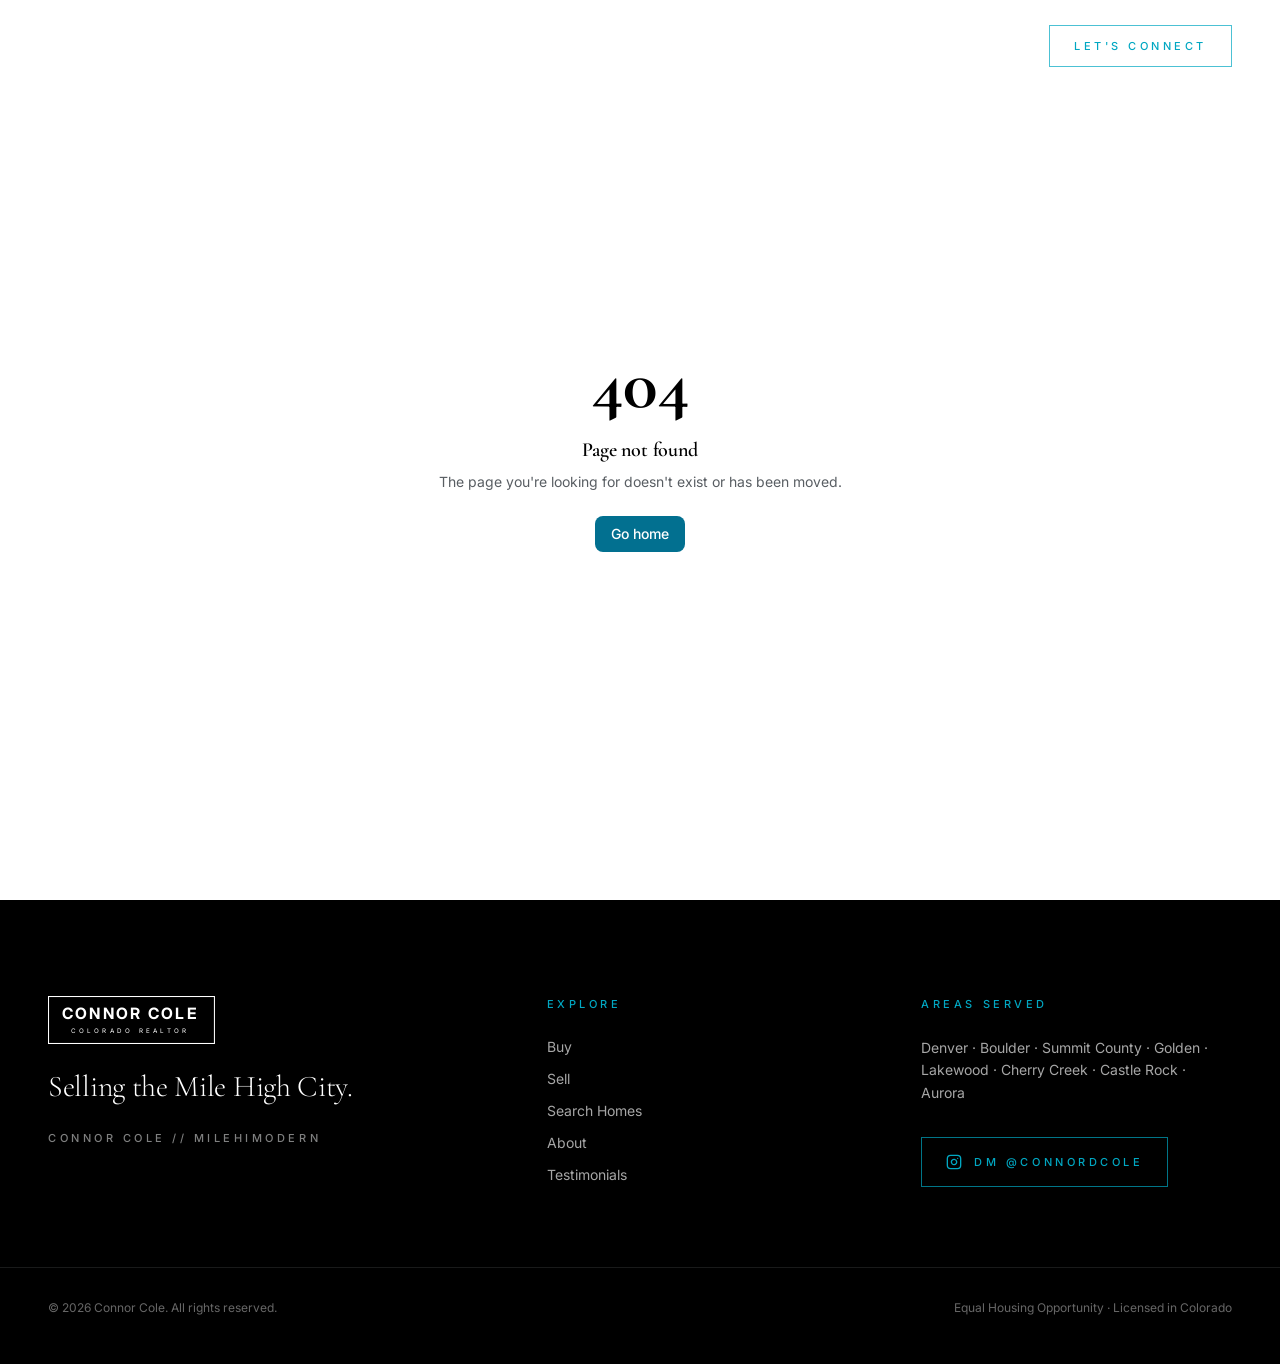
<file: testimonials/index.html>
<!DOCTYPE html><html lang="en"><head><meta charSet="utf-8"/><meta name="viewport" content="width=device-width, initial-scale=1"/><link rel="stylesheet" href="/assets/styles-IwKbEfM3.css" data-precedence="default"/><link rel="stylesheet" href="https://fonts.googleapis.com/css2?family=Cormorant+Garamond:ital,wght@0,300;0,400;1,300&amp;family=Inter:wght@300;400;500&amp;display=swap" data-precedence="default"/><title>Client Reviews — Connor Cole, Denver Realtor // milehimodern</title><meta name="author" content="Connor Cole"/><meta property="og:site_name" content="Connor Cole"/><meta name="twitter:card" content="summary_large_image"/><meta name="description" content="Five-star reviews from Denver, Boulder, and Summit County buyers and sellers who worked with Connor Cole."/><meta property="og:title" content="Client Reviews — Connor Cole, Denver Realtor // milehimodern"/><meta property="og:description" content="Five-star reviews from Denver, Boulder, and Summit County buyers and sellers who worked with Connor Cole."/><meta property="og:type" content="website"/><meta property="og:url" content="/testimonials"/><link rel="modulepreload" href="/assets/index-Bs93LBu5.js"/><link rel="modulepreload" href="/assets/testimonials-DDM8a_I0.js"/><link rel="modulepreload" href="/assets/ConnectBand-CANvIbo4.js"/><link rel="modulepreload" href="/assets/Testimonials-DyVVnmPw.js"/><link rel="modulepreload" href="/assets/PageHeader-ChomkS3h.js"/><link rel="icon" href="/favicon.svg" type="image/svg+xml"/><link rel="preconnect" href="https://fonts.googleapis.com"/><link rel="preconnect" href="https://fonts.gstatic.com" crossorigin="anonymous"/><link rel="canonical" href="/testimonials"/></head><body><div class="pointer-events-none fixed inset-x-0 top-0 z-[60] h-[2px] bg-transparent" aria-hidden="true"><div class="h-full origin-left bg-gradient-to-r from-teal/40 via-teal to-cyan transition-transform duration-200 ease-out" style="transform:scaleX(0);width:100%"></div></div><header class="fixed inset-x-0 top-0 z-50 transition-all duration-700 bg-transparent py-6"><nav class="shell flex items-center justify-between gap-6"><a class="flex items-center text-paper" aria-label="Connor Cole — home" href="/"><svg viewBox="0 0 320 92" class="w-auto transition-all duration-700 h-10 sm:h-11" role="img" aria-label="Connor Cole — Colorado Realtor" fill="none"><title>Connor Cole — Colorado Realtor</title><rect x="1" y="1" width="318" height="90" stroke="currentColor" stroke-width="2"></rect><text x="158" y="45" text-anchor="middle" fill="currentColor" font-family="Inter, Helvetica Neue, Arial, sans-serif" font-size="30" font-weight="700" letter-spacing="4.4">CONNOR COLE</text><text x="157" y="70" text-anchor="middle" fill="currentColor" font-family="Inter, Helvetica Neue, Arial, sans-serif" font-size="12" font-weight="400" letter-spacing="6.2">COLORADO REALTOR</text></svg></a><ul class="hidden items-center gap-8 lg:flex"><li><a class="eyebrow link-underline text-paper/70 transition-colors hover:text-paper" href="/">Home</a></li><li><a class="eyebrow link-underline text-paper/70 transition-colors hover:text-paper" href="/buy">Buy</a></li><li><a class="eyebrow link-underline text-paper/70 transition-colors hover:text-paper" href="/sell">Sell</a></li><li><a class="eyebrow link-underline text-paper/70 transition-colors hover:text-paper" href="/search-homes">Search Homes</a></li><li><a class="eyebrow link-underline text-paper/70 transition-colors hover:text-paper" href="/about">About</a></li><li><a class="eyebrow link-underline text-paper/70 transition-colors hover:text-paper text-cyan" href="/testimonials" data-status="active" aria-current="page">Testimonials</a></li></ul><div class="flex items-center gap-3"><a href="https://www.instagram.com/connordcole/" target="_blank" rel="noreferrer" class="eyebrow hidden border border-cyan/70 px-6 py-3 text-cyan transition-colors duration-500 hover:bg-cyan hover:text-ink sm:inline-block">Let&#x27;s Connect</a><button type="button" aria-label="Open menu" aria-expanded="false" class="text-paper lg:hidden"><svg xmlns="http://www.w3.org/2000/svg" width="24" height="24" viewBox="0 0 24 24" fill="none" stroke="currentColor" stroke-width="2" stroke-linecap="round" stroke-linejoin="round" class="lucide lucide-menu size-6" aria-hidden="true"><path d="M4 5h16"></path><path d="M4 12h16"></path><path d="M4 19h16"></path></svg></button></div></nav></header><main><!--$--><header class="bg-ink pt-44 pb-24 text-paper lg:pt-56 lg:pb-32"><div class="shell"><div data-visible="false" style="transition-delay:0ms" class="reveal"><p class="eyebrow rule-cyan text-cyan">Testimonials</p></div><h1 class="mt-8 max-w-4xl font-display text-[clamp(2.75rem,8vw,6.5rem)] leading-[0.98]"><span class="block"><span data-visible="false" class="reveal-line"><span style="transition-delay:0ms">In their</span></span><span data-visible="false" class="reveal-line"><span style="transition-delay:130ms">own words.</span></span></span></h1><div data-visible="false" style="transition-delay:160ms" class="reveal"><p class="mt-10 max-w-xl text-lg leading-relaxed text-paper/65">A five-star reputation built one closing at a time — buyers and sellers across Denver, Boulder, and the mountains.</p></div></div></header><section class="bg-paper py-24 lg:py-32" aria-labelledby="reviews-h"><div class="shell"><h2 id="reviews-h" class="max-w-2xl font-display text-[clamp(2rem,4.5vw,3.5rem)] leading-[1.05]">Five stars, again and again.</h2><div class="mt-16"></div><div class="grid gap-x-12 gap-y-14 md:grid-cols-2 lg:grid-cols-3"><div data-visible="false" style="transition-delay:0ms" class="reveal border-t border-border pt-8"><div class="flex gap-1" aria-label="5 out of 5 stars"><svg xmlns="http://www.w3.org/2000/svg" width="24" height="24" viewBox="0 0 24 24" fill="none" stroke="currentColor" stroke-width="2" stroke-linecap="round" stroke-linejoin="round" class="lucide lucide-star size-3.5 fill-teal text-teal" aria-hidden="true"><path d="M11.525 2.295a.53.53 0 0 1 .95 0l2.31 4.679a2.123 2.123 0 0 0 1.595 1.16l5.166.756a.53.53 0 0 1 .294.904l-3.736 3.638a2.123 2.123 0 0 0-.611 1.878l.882 5.14a.53.53 0 0 1-.771.56l-4.618-2.428a2.122 2.122 0 0 0-1.973 0L6.396 21.01a.53.53 0 0 1-.77-.56l.881-5.139a2.122 2.122 0 0 0-.611-1.879L2.16 9.795a.53.53 0 0 1 .294-.906l5.165-.755a2.122 2.122 0 0 0 1.597-1.16z"></path></svg><svg xmlns="http://www.w3.org/2000/svg" width="24" height="24" viewBox="0 0 24 24" fill="none" stroke="currentColor" stroke-width="2" stroke-linecap="round" stroke-linejoin="round" class="lucide lucide-star size-3.5 fill-teal text-teal" aria-hidden="true"><path d="M11.525 2.295a.53.53 0 0 1 .95 0l2.31 4.679a2.123 2.123 0 0 0 1.595 1.16l5.166.756a.53.53 0 0 1 .294.904l-3.736 3.638a2.123 2.123 0 0 0-.611 1.878l.882 5.14a.53.53 0 0 1-.771.56l-4.618-2.428a2.122 2.122 0 0 0-1.973 0L6.396 21.01a.53.53 0 0 1-.77-.56l.881-5.139a2.122 2.122 0 0 0-.611-1.879L2.16 9.795a.53.53 0 0 1 .294-.906l5.165-.755a2.122 2.122 0 0 0 1.597-1.16z"></path></svg><svg xmlns="http://www.w3.org/2000/svg" width="24" height="24" viewBox="0 0 24 24" fill="none" stroke="currentColor" stroke-width="2" stroke-linecap="round" stroke-linejoin="round" class="lucide lucide-star size-3.5 fill-teal text-teal" aria-hidden="true"><path d="M11.525 2.295a.53.53 0 0 1 .95 0l2.31 4.679a2.123 2.123 0 0 0 1.595 1.16l5.166.756a.53.53 0 0 1 .294.904l-3.736 3.638a2.123 2.123 0 0 0-.611 1.878l.882 5.14a.53.53 0 0 1-.771.56l-4.618-2.428a2.122 2.122 0 0 0-1.973 0L6.396 21.01a.53.53 0 0 1-.77-.56l.881-5.139a2.122 2.122 0 0 0-.611-1.879L2.16 9.795a.53.53 0 0 1 .294-.906l5.165-.755a2.122 2.122 0 0 0 1.597-1.16z"></path></svg><svg xmlns="http://www.w3.org/2000/svg" width="24" height="24" viewBox="0 0 24 24" fill="none" stroke="currentColor" stroke-width="2" stroke-linecap="round" stroke-linejoin="round" class="lucide lucide-star size-3.5 fill-teal text-teal" aria-hidden="true"><path d="M11.525 2.295a.53.53 0 0 1 .95 0l2.31 4.679a2.123 2.123 0 0 0 1.595 1.16l5.166.756a.53.53 0 0 1 .294.904l-3.736 3.638a2.123 2.123 0 0 0-.611 1.878l.882 5.14a.53.53 0 0 1-.771.56l-4.618-2.428a2.122 2.122 0 0 0-1.973 0L6.396 21.01a.53.53 0 0 1-.77-.56l.881-5.139a2.122 2.122 0 0 0-.611-1.879L2.16 9.795a.53.53 0 0 1 .294-.906l5.165-.755a2.122 2.122 0 0 0 1.597-1.16z"></path></svg><svg xmlns="http://www.w3.org/2000/svg" width="24" height="24" viewBox="0 0 24 24" fill="none" stroke="currentColor" stroke-width="2" stroke-linecap="round" stroke-linejoin="round" class="lucide lucide-star size-3.5 fill-teal text-teal" aria-hidden="true"><path d="M11.525 2.295a.53.53 0 0 1 .95 0l2.31 4.679a2.123 2.123 0 0 0 1.595 1.16l5.166.756a.53.53 0 0 1 .294.904l-3.736 3.638a2.123 2.123 0 0 0-.611 1.878l.882 5.14a.53.53 0 0 1-.771.56l-4.618-2.428a2.122 2.122 0 0 0-1.973 0L6.396 21.01a.53.53 0 0 1-.77-.56l.881-5.139a2.122 2.122 0 0 0-.611-1.879L2.16 9.795a.53.53 0 0 1 .294-.906l5.165-.755a2.122 2.122 0 0 0 1.597-1.16z"></path></svg></div><blockquote class="mt-6 font-display text-2xl leading-snug">“<!-- -->Connor&#x27;s marketing is on another level. Our listing was everywhere — reels, stories, the works — and we had offers over asking within a week.<!-- -->”</blockquote><p class="eyebrow mt-6 text-muted-foreground">Megan R.<!-- --> — <!-- -->Sold in Sloan&#x27;s Lake</p></div><div data-visible="false" style="transition-delay:90ms" class="reveal border-t border-border pt-8"><div class="flex gap-1" aria-label="5 out of 5 stars"><svg xmlns="http://www.w3.org/2000/svg" width="24" height="24" viewBox="0 0 24 24" fill="none" stroke="currentColor" stroke-width="2" stroke-linecap="round" stroke-linejoin="round" class="lucide lucide-star size-3.5 fill-teal text-teal" aria-hidden="true"><path d="M11.525 2.295a.53.53 0 0 1 .95 0l2.31 4.679a2.123 2.123 0 0 0 1.595 1.16l5.166.756a.53.53 0 0 1 .294.904l-3.736 3.638a2.123 2.123 0 0 0-.611 1.878l.882 5.14a.53.53 0 0 1-.771.56l-4.618-2.428a2.122 2.122 0 0 0-1.973 0L6.396 21.01a.53.53 0 0 1-.77-.56l.881-5.139a2.122 2.122 0 0 0-.611-1.879L2.16 9.795a.53.53 0 0 1 .294-.906l5.165-.755a2.122 2.122 0 0 0 1.597-1.16z"></path></svg><svg xmlns="http://www.w3.org/2000/svg" width="24" height="24" viewBox="0 0 24 24" fill="none" stroke="currentColor" stroke-width="2" stroke-linecap="round" stroke-linejoin="round" class="lucide lucide-star size-3.5 fill-teal text-teal" aria-hidden="true"><path d="M11.525 2.295a.53.53 0 0 1 .95 0l2.31 4.679a2.123 2.123 0 0 0 1.595 1.16l5.166.756a.53.53 0 0 1 .294.904l-3.736 3.638a2.123 2.123 0 0 0-.611 1.878l.882 5.14a.53.53 0 0 1-.771.56l-4.618-2.428a2.122 2.122 0 0 0-1.973 0L6.396 21.01a.53.53 0 0 1-.77-.56l.881-5.139a2.122 2.122 0 0 0-.611-1.879L2.16 9.795a.53.53 0 0 1 .294-.906l5.165-.755a2.122 2.122 0 0 0 1.597-1.16z"></path></svg><svg xmlns="http://www.w3.org/2000/svg" width="24" height="24" viewBox="0 0 24 24" fill="none" stroke="currentColor" stroke-width="2" stroke-linecap="round" stroke-linejoin="round" class="lucide lucide-star size-3.5 fill-teal text-teal" aria-hidden="true"><path d="M11.525 2.295a.53.53 0 0 1 .95 0l2.31 4.679a2.123 2.123 0 0 0 1.595 1.16l5.166.756a.53.53 0 0 1 .294.904l-3.736 3.638a2.123 2.123 0 0 0-.611 1.878l.882 5.14a.53.53 0 0 1-.771.56l-4.618-2.428a2.122 2.122 0 0 0-1.973 0L6.396 21.01a.53.53 0 0 1-.77-.56l.881-5.139a2.122 2.122 0 0 0-.611-1.879L2.16 9.795a.53.53 0 0 1 .294-.906l5.165-.755a2.122 2.122 0 0 0 1.597-1.16z"></path></svg><svg xmlns="http://www.w3.org/2000/svg" width="24" height="24" viewBox="0 0 24 24" fill="none" stroke="currentColor" stroke-width="2" stroke-linecap="round" stroke-linejoin="round" class="lucide lucide-star size-3.5 fill-teal text-teal" aria-hidden="true"><path d="M11.525 2.295a.53.53 0 0 1 .95 0l2.31 4.679a2.123 2.123 0 0 0 1.595 1.16l5.166.756a.53.53 0 0 1 .294.904l-3.736 3.638a2.123 2.123 0 0 0-.611 1.878l.882 5.14a.53.53 0 0 1-.771.56l-4.618-2.428a2.122 2.122 0 0 0-1.973 0L6.396 21.01a.53.53 0 0 1-.77-.56l.881-5.139a2.122 2.122 0 0 0-.611-1.879L2.16 9.795a.53.53 0 0 1 .294-.906l5.165-.755a2.122 2.122 0 0 0 1.597-1.16z"></path></svg><svg xmlns="http://www.w3.org/2000/svg" width="24" height="24" viewBox="0 0 24 24" fill="none" stroke="currentColor" stroke-width="2" stroke-linecap="round" stroke-linejoin="round" class="lucide lucide-star size-3.5 fill-teal text-teal" aria-hidden="true"><path d="M11.525 2.295a.53.53 0 0 1 .95 0l2.31 4.679a2.123 2.123 0 0 0 1.595 1.16l5.166.756a.53.53 0 0 1 .294.904l-3.736 3.638a2.123 2.123 0 0 0-.611 1.878l.882 5.14a.53.53 0 0 1-.771.56l-4.618-2.428a2.122 2.122 0 0 0-1.973 0L6.396 21.01a.53.53 0 0 1-.77-.56l.881-5.139a2.122 2.122 0 0 0-.611-1.879L2.16 9.795a.53.53 0 0 1 .294-.906l5.165-.755a2.122 2.122 0 0 0 1.597-1.16z"></path></svg></div><blockquote class="mt-6 font-display text-2xl leading-snug">“<!-- -->He knows every block in this city. Calm, sharp, and genuinely fun to work with through a process that could have been brutal.<!-- -->”</blockquote><p class="eyebrow mt-6 text-muted-foreground">Daniel K.<!-- --> — <!-- -->Bought in Cherry Creek</p></div><div data-visible="false" style="transition-delay:180ms" class="reveal border-t border-border pt-8"><div class="flex gap-1" aria-label="5 out of 5 stars"><svg xmlns="http://www.w3.org/2000/svg" width="24" height="24" viewBox="0 0 24 24" fill="none" stroke="currentColor" stroke-width="2" stroke-linecap="round" stroke-linejoin="round" class="lucide lucide-star size-3.5 fill-teal text-teal" aria-hidden="true"><path d="M11.525 2.295a.53.53 0 0 1 .95 0l2.31 4.679a2.123 2.123 0 0 0 1.595 1.16l5.166.756a.53.53 0 0 1 .294.904l-3.736 3.638a2.123 2.123 0 0 0-.611 1.878l.882 5.14a.53.53 0 0 1-.771.56l-4.618-2.428a2.122 2.122 0 0 0-1.973 0L6.396 21.01a.53.53 0 0 1-.77-.56l.881-5.139a2.122 2.122 0 0 0-.611-1.879L2.16 9.795a.53.53 0 0 1 .294-.906l5.165-.755a2.122 2.122 0 0 0 1.597-1.16z"></path></svg><svg xmlns="http://www.w3.org/2000/svg" width="24" height="24" viewBox="0 0 24 24" fill="none" stroke="currentColor" stroke-width="2" stroke-linecap="round" stroke-linejoin="round" class="lucide lucide-star size-3.5 fill-teal text-teal" aria-hidden="true"><path d="M11.525 2.295a.53.53 0 0 1 .95 0l2.31 4.679a2.123 2.123 0 0 0 1.595 1.16l5.166.756a.53.53 0 0 1 .294.904l-3.736 3.638a2.123 2.123 0 0 0-.611 1.878l.882 5.14a.53.53 0 0 1-.771.56l-4.618-2.428a2.122 2.122 0 0 0-1.973 0L6.396 21.01a.53.53 0 0 1-.77-.56l.881-5.139a2.122 2.122 0 0 0-.611-1.879L2.16 9.795a.53.53 0 0 1 .294-.906l5.165-.755a2.122 2.122 0 0 0 1.597-1.16z"></path></svg><svg xmlns="http://www.w3.org/2000/svg" width="24" height="24" viewBox="0 0 24 24" fill="none" stroke="currentColor" stroke-width="2" stroke-linecap="round" stroke-linejoin="round" class="lucide lucide-star size-3.5 fill-teal text-teal" aria-hidden="true"><path d="M11.525 2.295a.53.53 0 0 1 .95 0l2.31 4.679a2.123 2.123 0 0 0 1.595 1.16l5.166.756a.53.53 0 0 1 .294.904l-3.736 3.638a2.123 2.123 0 0 0-.611 1.878l.882 5.14a.53.53 0 0 1-.771.56l-4.618-2.428a2.122 2.122 0 0 0-1.973 0L6.396 21.01a.53.53 0 0 1-.77-.56l.881-5.139a2.122 2.122 0 0 0-.611-1.879L2.16 9.795a.53.53 0 0 1 .294-.906l5.165-.755a2.122 2.122 0 0 0 1.597-1.16z"></path></svg><svg xmlns="http://www.w3.org/2000/svg" width="24" height="24" viewBox="0 0 24 24" fill="none" stroke="currentColor" stroke-width="2" stroke-linecap="round" stroke-linejoin="round" class="lucide lucide-star size-3.5 fill-teal text-teal" aria-hidden="true"><path d="M11.525 2.295a.53.53 0 0 1 .95 0l2.31 4.679a2.123 2.123 0 0 0 1.595 1.16l5.166.756a.53.53 0 0 1 .294.904l-3.736 3.638a2.123 2.123 0 0 0-.611 1.878l.882 5.14a.53.53 0 0 1-.771.56l-4.618-2.428a2.122 2.122 0 0 0-1.973 0L6.396 21.01a.53.53 0 0 1-.77-.56l.881-5.139a2.122 2.122 0 0 0-.611-1.879L2.16 9.795a.53.53 0 0 1 .294-.906l5.165-.755a2.122 2.122 0 0 0 1.597-1.16z"></path></svg><svg xmlns="http://www.w3.org/2000/svg" width="24" height="24" viewBox="0 0 24 24" fill="none" stroke="currentColor" stroke-width="2" stroke-linecap="round" stroke-linejoin="round" class="lucide lucide-star size-3.5 fill-teal text-teal" aria-hidden="true"><path d="M11.525 2.295a.53.53 0 0 1 .95 0l2.31 4.679a2.123 2.123 0 0 0 1.595 1.16l5.166.756a.53.53 0 0 1 .294.904l-3.736 3.638a2.123 2.123 0 0 0-.611 1.878l.882 5.14a.53.53 0 0 1-.771.56l-4.618-2.428a2.122 2.122 0 0 0-1.973 0L6.396 21.01a.53.53 0 0 1-.77-.56l.881-5.139a2.122 2.122 0 0 0-.611-1.879L2.16 9.795a.53.53 0 0 1 .294-.906l5.165-.755a2.122 2.122 0 0 0 1.597-1.16z"></path></svg></div><blockquote class="mt-6 font-display text-2xl leading-snug">“<!-- -->The photography, the video, the staging notes — it felt like a magazine campaign instead of a listing. Buyers noticed immediately.<!-- -->”</blockquote><p class="eyebrow mt-6 text-muted-foreground">Alexis T.<!-- --> — <!-- -->Sold in Berkeley</p></div><div data-visible="false" style="transition-delay:0ms" class="reveal border-t border-border pt-8"><div class="flex gap-1" aria-label="5 out of 5 stars"><svg xmlns="http://www.w3.org/2000/svg" width="24" height="24" viewBox="0 0 24 24" fill="none" stroke="currentColor" stroke-width="2" stroke-linecap="round" stroke-linejoin="round" class="lucide lucide-star size-3.5 fill-teal text-teal" aria-hidden="true"><path d="M11.525 2.295a.53.53 0 0 1 .95 0l2.31 4.679a2.123 2.123 0 0 0 1.595 1.16l5.166.756a.53.53 0 0 1 .294.904l-3.736 3.638a2.123 2.123 0 0 0-.611 1.878l.882 5.14a.53.53 0 0 1-.771.56l-4.618-2.428a2.122 2.122 0 0 0-1.973 0L6.396 21.01a.53.53 0 0 1-.77-.56l.881-5.139a2.122 2.122 0 0 0-.611-1.879L2.16 9.795a.53.53 0 0 1 .294-.906l5.165-.755a2.122 2.122 0 0 0 1.597-1.16z"></path></svg><svg xmlns="http://www.w3.org/2000/svg" width="24" height="24" viewBox="0 0 24 24" fill="none" stroke="currentColor" stroke-width="2" stroke-linecap="round" stroke-linejoin="round" class="lucide lucide-star size-3.5 fill-teal text-teal" aria-hidden="true"><path d="M11.525 2.295a.53.53 0 0 1 .95 0l2.31 4.679a2.123 2.123 0 0 0 1.595 1.16l5.166.756a.53.53 0 0 1 .294.904l-3.736 3.638a2.123 2.123 0 0 0-.611 1.878l.882 5.14a.53.53 0 0 1-.771.56l-4.618-2.428a2.122 2.122 0 0 0-1.973 0L6.396 21.01a.53.53 0 0 1-.77-.56l.881-5.139a2.122 2.122 0 0 0-.611-1.879L2.16 9.795a.53.53 0 0 1 .294-.906l5.165-.755a2.122 2.122 0 0 0 1.597-1.16z"></path></svg><svg xmlns="http://www.w3.org/2000/svg" width="24" height="24" viewBox="0 0 24 24" fill="none" stroke="currentColor" stroke-width="2" stroke-linecap="round" stroke-linejoin="round" class="lucide lucide-star size-3.5 fill-teal text-teal" aria-hidden="true"><path d="M11.525 2.295a.53.53 0 0 1 .95 0l2.31 4.679a2.123 2.123 0 0 0 1.595 1.16l5.166.756a.53.53 0 0 1 .294.904l-3.736 3.638a2.123 2.123 0 0 0-.611 1.878l.882 5.14a.53.53 0 0 1-.771.56l-4.618-2.428a2.122 2.122 0 0 0-1.973 0L6.396 21.01a.53.53 0 0 1-.77-.56l.881-5.139a2.122 2.122 0 0 0-.611-1.879L2.16 9.795a.53.53 0 0 1 .294-.906l5.165-.755a2.122 2.122 0 0 0 1.597-1.16z"></path></svg><svg xmlns="http://www.w3.org/2000/svg" width="24" height="24" viewBox="0 0 24 24" fill="none" stroke="currentColor" stroke-width="2" stroke-linecap="round" stroke-linejoin="round" class="lucide lucide-star size-3.5 fill-teal text-teal" aria-hidden="true"><path d="M11.525 2.295a.53.53 0 0 1 .95 0l2.31 4.679a2.123 2.123 0 0 0 1.595 1.16l5.166.756a.53.53 0 0 1 .294.904l-3.736 3.638a2.123 2.123 0 0 0-.611 1.878l.882 5.14a.53.53 0 0 1-.771.56l-4.618-2.428a2.122 2.122 0 0 0-1.973 0L6.396 21.01a.53.53 0 0 1-.77-.56l.881-5.139a2.122 2.122 0 0 0-.611-1.879L2.16 9.795a.53.53 0 0 1 .294-.906l5.165-.755a2.122 2.122 0 0 0 1.597-1.16z"></path></svg><svg xmlns="http://www.w3.org/2000/svg" width="24" height="24" viewBox="0 0 24 24" fill="none" stroke="currentColor" stroke-width="2" stroke-linecap="round" stroke-linejoin="round" class="lucide lucide-star size-3.5 fill-teal text-teal" aria-hidden="true"><path d="M11.525 2.295a.53.53 0 0 1 .95 0l2.31 4.679a2.123 2.123 0 0 0 1.595 1.16l5.166.756a.53.53 0 0 1 .294.904l-3.736 3.638a2.123 2.123 0 0 0-.611 1.878l.882 5.14a.53.53 0 0 1-.771.56l-4.618-2.428a2.122 2.122 0 0 0-1.973 0L6.396 21.01a.53.53 0 0 1-.77-.56l.881-5.139a2.122 2.122 0 0 0-.611-1.879L2.16 9.795a.53.53 0 0 1 .294-.906l5.165-.755a2.122 2.122 0 0 0 1.597-1.16z"></path></svg></div><blockquote class="mt-6 font-display text-2xl leading-snug">“<!-- -->First-time mountain buyers, and he walked us through everything twice without a hint of pressure. We never felt rushed.<!-- -->”</blockquote><p class="eyebrow mt-6 text-muted-foreground">Ryan M.<!-- --> — <!-- -->Bought in Frisco</p></div><div data-visible="false" style="transition-delay:90ms" class="reveal border-t border-border pt-8"><div class="flex gap-1" aria-label="5 out of 5 stars"><svg xmlns="http://www.w3.org/2000/svg" width="24" height="24" viewBox="0 0 24 24" fill="none" stroke="currentColor" stroke-width="2" stroke-linecap="round" stroke-linejoin="round" class="lucide lucide-star size-3.5 fill-teal text-teal" aria-hidden="true"><path d="M11.525 2.295a.53.53 0 0 1 .95 0l2.31 4.679a2.123 2.123 0 0 0 1.595 1.16l5.166.756a.53.53 0 0 1 .294.904l-3.736 3.638a2.123 2.123 0 0 0-.611 1.878l.882 5.14a.53.53 0 0 1-.771.56l-4.618-2.428a2.122 2.122 0 0 0-1.973 0L6.396 21.01a.53.53 0 0 1-.77-.56l.881-5.139a2.122 2.122 0 0 0-.611-1.879L2.16 9.795a.53.53 0 0 1 .294-.906l5.165-.755a2.122 2.122 0 0 0 1.597-1.16z"></path></svg><svg xmlns="http://www.w3.org/2000/svg" width="24" height="24" viewBox="0 0 24 24" fill="none" stroke="currentColor" stroke-width="2" stroke-linecap="round" stroke-linejoin="round" class="lucide lucide-star size-3.5 fill-teal text-teal" aria-hidden="true"><path d="M11.525 2.295a.53.53 0 0 1 .95 0l2.31 4.679a2.123 2.123 0 0 0 1.595 1.16l5.166.756a.53.53 0 0 1 .294.904l-3.736 3.638a2.123 2.123 0 0 0-.611 1.878l.882 5.14a.53.53 0 0 1-.771.56l-4.618-2.428a2.122 2.122 0 0 0-1.973 0L6.396 21.01a.53.53 0 0 1-.77-.56l.881-5.139a2.122 2.122 0 0 0-.611-1.879L2.16 9.795a.53.53 0 0 1 .294-.906l5.165-.755a2.122 2.122 0 0 0 1.597-1.16z"></path></svg><svg xmlns="http://www.w3.org/2000/svg" width="24" height="24" viewBox="0 0 24 24" fill="none" stroke="currentColor" stroke-width="2" stroke-linecap="round" stroke-linejoin="round" class="lucide lucide-star size-3.5 fill-teal text-teal" aria-hidden="true"><path d="M11.525 2.295a.53.53 0 0 1 .95 0l2.31 4.679a2.123 2.123 0 0 0 1.595 1.16l5.166.756a.53.53 0 0 1 .294.904l-3.736 3.638a2.123 2.123 0 0 0-.611 1.878l.882 5.14a.53.53 0 0 1-.771.56l-4.618-2.428a2.122 2.122 0 0 0-1.973 0L6.396 21.01a.53.53 0 0 1-.77-.56l.881-5.139a2.122 2.122 0 0 0-.611-1.879L2.16 9.795a.53.53 0 0 1 .294-.906l5.165-.755a2.122 2.122 0 0 0 1.597-1.16z"></path></svg><svg xmlns="http://www.w3.org/2000/svg" width="24" height="24" viewBox="0 0 24 24" fill="none" stroke="currentColor" stroke-width="2" stroke-linecap="round" stroke-linejoin="round" class="lucide lucide-star size-3.5 fill-teal text-teal" aria-hidden="true"><path d="M11.525 2.295a.53.53 0 0 1 .95 0l2.31 4.679a2.123 2.123 0 0 0 1.595 1.16l5.166.756a.53.53 0 0 1 .294.904l-3.736 3.638a2.123 2.123 0 0 0-.611 1.878l.882 5.14a.53.53 0 0 1-.771.56l-4.618-2.428a2.122 2.122 0 0 0-1.973 0L6.396 21.01a.53.53 0 0 1-.77-.56l.881-5.139a2.122 2.122 0 0 0-.611-1.879L2.16 9.795a.53.53 0 0 1 .294-.906l5.165-.755a2.122 2.122 0 0 0 1.597-1.16z"></path></svg><svg xmlns="http://www.w3.org/2000/svg" width="24" height="24" viewBox="0 0 24 24" fill="none" stroke="currentColor" stroke-width="2" stroke-linecap="round" stroke-linejoin="round" class="lucide lucide-star size-3.5 fill-teal text-teal" aria-hidden="true"><path d="M11.525 2.295a.53.53 0 0 1 .95 0l2.31 4.679a2.123 2.123 0 0 0 1.595 1.16l5.166.756a.53.53 0 0 1 .294.904l-3.736 3.638a2.123 2.123 0 0 0-.611 1.878l.882 5.14a.53.53 0 0 1-.771.56l-4.618-2.428a2.122 2.122 0 0 0-1.973 0L6.396 21.01a.53.53 0 0 1-.77-.56l.881-5.139a2.122 2.122 0 0 0-.611-1.879L2.16 9.795a.53.53 0 0 1 .294-.906l5.165-.755a2.122 2.122 0 0 0 1.597-1.16z"></path></svg></div><blockquote class="mt-6 font-display text-2xl leading-snug">“<!-- -->Top 1% isn&#x27;t a slogan with Connor. His negotiation saved us real money at the table and he never lost his cool.<!-- -->”</blockquote><p class="eyebrow mt-6 text-muted-foreground">Priya S.<!-- --> — <!-- -->Sold in Hilltop</p></div><div data-visible="false" style="transition-delay:180ms" class="reveal border-t border-border pt-8"><div class="flex gap-1" aria-label="5 out of 5 stars"><svg xmlns="http://www.w3.org/2000/svg" width="24" height="24" viewBox="0 0 24 24" fill="none" stroke="currentColor" stroke-width="2" stroke-linecap="round" stroke-linejoin="round" class="lucide lucide-star size-3.5 fill-teal text-teal" aria-hidden="true"><path d="M11.525 2.295a.53.53 0 0 1 .95 0l2.31 4.679a2.123 2.123 0 0 0 1.595 1.16l5.166.756a.53.53 0 0 1 .294.904l-3.736 3.638a2.123 2.123 0 0 0-.611 1.878l.882 5.14a.53.53 0 0 1-.771.56l-4.618-2.428a2.122 2.122 0 0 0-1.973 0L6.396 21.01a.53.53 0 0 1-.77-.56l.881-5.139a2.122 2.122 0 0 0-.611-1.879L2.16 9.795a.53.53 0 0 1 .294-.906l5.165-.755a2.122 2.122 0 0 0 1.597-1.16z"></path></svg><svg xmlns="http://www.w3.org/2000/svg" width="24" height="24" viewBox="0 0 24 24" fill="none" stroke="currentColor" stroke-width="2" stroke-linecap="round" stroke-linejoin="round" class="lucide lucide-star size-3.5 fill-teal text-teal" aria-hidden="true"><path d="M11.525 2.295a.53.53 0 0 1 .95 0l2.31 4.679a2.123 2.123 0 0 0 1.595 1.16l5.166.756a.53.53 0 0 1 .294.904l-3.736 3.638a2.123 2.123 0 0 0-.611 1.878l.882 5.14a.53.53 0 0 1-.771.56l-4.618-2.428a2.122 2.122 0 0 0-1.973 0L6.396 21.01a.53.53 0 0 1-.77-.56l.881-5.139a2.122 2.122 0 0 0-.611-1.879L2.16 9.795a.53.53 0 0 1 .294-.906l5.165-.755a2.122 2.122 0 0 0 1.597-1.16z"></path></svg><svg xmlns="http://www.w3.org/2000/svg" width="24" height="24" viewBox="0 0 24 24" fill="none" stroke="currentColor" stroke-width="2" stroke-linecap="round" stroke-linejoin="round" class="lucide lucide-star size-3.5 fill-teal text-teal" aria-hidden="true"><path d="M11.525 2.295a.53.53 0 0 1 .95 0l2.31 4.679a2.123 2.123 0 0 0 1.595 1.16l5.166.756a.53.53 0 0 1 .294.904l-3.736 3.638a2.123 2.123 0 0 0-.611 1.878l.882 5.14a.53.53 0 0 1-.771.56l-4.618-2.428a2.122 2.122 0 0 0-1.973 0L6.396 21.01a.53.53 0 0 1-.77-.56l.881-5.139a2.122 2.122 0 0 0-.611-1.879L2.16 9.795a.53.53 0 0 1 .294-.906l5.165-.755a2.122 2.122 0 0 0 1.597-1.16z"></path></svg><svg xmlns="http://www.w3.org/2000/svg" width="24" height="24" viewBox="0 0 24 24" fill="none" stroke="currentColor" stroke-width="2" stroke-linecap="round" stroke-linejoin="round" class="lucide lucide-star size-3.5 fill-teal text-teal" aria-hidden="true"><path d="M11.525 2.295a.53.53 0 0 1 .95 0l2.31 4.679a2.123 2.123 0 0 0 1.595 1.16l5.166.756a.53.53 0 0 1 .294.904l-3.736 3.638a2.123 2.123 0 0 0-.611 1.878l.882 5.14a.53.53 0 0 1-.771.56l-4.618-2.428a2.122 2.122 0 0 0-1.973 0L6.396 21.01a.53.53 0 0 1-.77-.56l.881-5.139a2.122 2.122 0 0 0-.611-1.879L2.16 9.795a.53.53 0 0 1 .294-.906l5.165-.755a2.122 2.122 0 0 0 1.597-1.16z"></path></svg><svg xmlns="http://www.w3.org/2000/svg" width="24" height="24" viewBox="0 0 24 24" fill="none" stroke="currentColor" stroke-width="2" stroke-linecap="round" stroke-linejoin="round" class="lucide lucide-star size-3.5 fill-teal text-teal" aria-hidden="true"><path d="M11.525 2.295a.53.53 0 0 1 .95 0l2.31 4.679a2.123 2.123 0 0 0 1.595 1.16l5.166.756a.53.53 0 0 1 .294.904l-3.736 3.638a2.123 2.123 0 0 0-.611 1.878l.882 5.14a.53.53 0 0 1-.771.56l-4.618-2.428a2.122 2.122 0 0 0-1.973 0L6.396 21.01a.53.53 0 0 1-.77-.56l.881-5.139a2.122 2.122 0 0 0-.611-1.879L2.16 9.795a.53.53 0 0 1 .294-.906l5.165-.755a2.122 2.122 0 0 0 1.597-1.16z"></path></svg></div><blockquote class="mt-6 font-display text-2xl leading-snug">“<!-- -->Responsive at all hours and endlessly patient with our questions. We&#x27;d send anyone we love straight to him.<!-- -->”</blockquote><p class="eyebrow mt-6 text-muted-foreground">Chris B.<!-- --> — <!-- -->Bought in Boulder</p></div></div></div></section><section id="connect" class="bg-paper py-28 lg:py-40" aria-labelledby="connect-heading"><div class="shell"><div data-visible="false" style="transition-delay:0ms" class="reveal mx-auto w-full max-w-3xl"><article class="border border-border bg-ink text-paper shadow-[0_30px_80px_-40px_rgba(0,0,0,0.55)]"><div class="grid gap-8 p-8 sm:grid-cols-[auto_1fr] sm:items-center sm:gap-10 sm:p-10"><div class="mx-auto w-32 overflow-hidden border border-paper/15 bg-ink-soft sm:mx-0 sm:w-36"><img src="/assets/connor-headshot-BLn3i7g2.png" alt="Connor Cole, Top 1% Denver real estate broker" width="303" height="736" loading="lazy" class="h-40 w-full object-contain object-bottom sm:h-44"/></div><div class="text-center sm:text-left"><svg viewBox="0 0 320 92" class="mx-auto h-9 w-auto text-paper sm:mx-0" role="img" aria-label="Connor Cole — Colorado Realtor" fill="none"><title>Connor Cole — Colorado Realtor</title><rect x="1" y="1" width="318" height="90" stroke="currentColor" stroke-width="2"></rect><text x="158" y="45" text-anchor="middle" fill="currentColor" font-family="Inter, Helvetica Neue, Arial, sans-serif" font-size="30" font-weight="700" letter-spacing="4.4">CONNOR COLE</text><text x="157" y="70" text-anchor="middle" fill="currentColor" font-family="Inter, Helvetica Neue, Arial, sans-serif" font-size="12" font-weight="400" letter-spacing="6.2">COLORADO REALTOR</text></svg><h3 class="mt-6 font-display text-[clamp(2rem,4vw,2.75rem)] leading-[1.02]">Connor Cole</h3><p class="eyebrow mt-4 text-paper/60">Top 1% Denver Realtor // milehimodern</p><p class="mt-4 font-display text-xl italic text-cyan">Selling the Mile High City.</p><a href="tel:+17208303785" class="eyebrow mt-5 inline-block text-paper/70 transition-colors hover:text-cyan" aria-label="Call Connor Cole at (720) 830-3785">(720) 830-3785</a></div></div><div class="grid border-t border-paper/15 sm:grid-cols-2"><a href="https://www.instagram.com/connordcole/" target="_blank" rel="noopener noreferrer" aria-label="DM Connor Cole on Instagram at @connordcole" class="eyebrow flex items-center justify-center gap-3 bg-teal px-6 py-6 text-paper transition-colors duration-500 hover:bg-cyan hover:text-ink sm:col-span-2"><svg xmlns="http://www.w3.org/2000/svg" width="24" height="24" viewBox="0 0 24 24" fill="none" stroke="currentColor" stroke-width="2" stroke-linecap="round" stroke-linejoin="round" class="lucide lucide-instagram size-5" aria-hidden="true"><rect width="20" height="20" x="2" y="2" rx="5" ry="5"></rect><path d="M16 11.37A4 4 0 1 1 12.63 8 4 4 0 0 1 16 11.37z"></path><line x1="17.5" x2="17.51" y1="6.5" y2="6.5"></line></svg>DM on Instagram</a><a href="sms:+17208303785" aria-label="Text Connor Cole at (720) 830-3785" class="eyebrow flex items-center justify-center gap-3 border-t border-paper/15 px-6 py-5 transition-colors duration-500 hover:bg-paper/10 hover:text-cyan"><svg xmlns="http://www.w3.org/2000/svg" width="24" height="24" viewBox="0 0 24 24" fill="none" stroke="currentColor" stroke-width="2" stroke-linecap="round" stroke-linejoin="round" class="lucide lucide-message-square size-4" aria-hidden="true"><path d="M22 17a2 2 0 0 1-2 2H6.828a2 2 0 0 0-1.414.586l-2.202 2.202A.71.71 0 0 1 2 21.286V5a2 2 0 0 1 2-2h16a2 2 0 0 1 2 2z"></path></svg>Text</a><a href="tel:+17208303785" aria-label="Call Connor Cole at (720) 830-3785" class="eyebrow flex items-center justify-center gap-3 border-t border-paper/15 px-6 py-5 transition-colors duration-500 hover:bg-paper/10 hover:text-cyan sm:border-l"><svg xmlns="http://www.w3.org/2000/svg" width="24" height="24" viewBox="0 0 24 24" fill="none" stroke="currentColor" stroke-width="2" stroke-linecap="round" stroke-linejoin="round" class="lucide lucide-phone size-4" aria-hidden="true"><path d="M13.832 16.568a1 1 0 0 0 1.213-.303l.355-.465A2 2 0 0 1 17 15h3a2 2 0 0 1 2 2v3a2 2 0 0 1-2 2A18 18 0 0 1 2 4a2 2 0 0 1 2-2h3a2 2 0 0 1 2 2v3a2 2 0 0 1-.8 1.6l-.468.351a1 1 0 0 0-.292 1.233 14 14 0 0 0 6.392 6.384"></path></svg>Call</a><button type="button" aria-label="Save Connor Cole&#x27;s contact card to your device" class="eyebrow flex items-center justify-center gap-3 border-t border-paper/15 px-6 py-5 transition-colors duration-500 hover:bg-paper/10 hover:text-cyan sm:col-span-2"><svg xmlns="http://www.w3.org/2000/svg" width="24" height="24" viewBox="0 0 24 24" fill="none" stroke="currentColor" stroke-width="2" stroke-linecap="round" stroke-linejoin="round" class="lucide lucide-download size-4" aria-hidden="true"><path d="M12 15V3"></path><path d="M21 15v4a2 2 0 0 1-2 2H5a2 2 0 0 1-2-2v-4"></path><path d="m7 10 5 5 5-5"></path></svg>Save contact</button></div></article></div></div><div class="shell mt-24 grid gap-20 lg:mt-32 lg:grid-cols-2"><div><div data-visible="false" style="transition-delay:0ms" class="reveal"><p class="eyebrow rule-teal text-muted-foreground">Let&#x27;s Connect</p></div><h2 id="connect-heading" class="mt-8 font-display text-[clamp(2.5rem,6vw,4.5rem)] leading-[1.02]"><span class="block"><span data-visible="false" class="reveal-line"><span style="transition-delay:0ms">Slide into</span></span><span data-visible="false" class="reveal-line"><span style="transition-delay:110ms">the DMs.</span></span></span></h2><div data-visible="false" style="transition-delay:120ms" class="reveal"><p class="mt-8 max-w-md text-muted-foreground leading-relaxed">Instagram is the fastest way to reach me — buying, selling, or just curious what your place is worth. Send a message and I&#x27;ll answer personally.</p></div><div data-visible="false" style="transition-delay:200ms" class="reveal"><a href="https://www.instagram.com/connordcole/" target="_blank" rel="noreferrer" class="eyebrow mt-10 inline-flex items-center gap-3 bg-teal px-10 py-6 text-paper transition-colors duration-500 hover:bg-cyan hover:text-ink"><svg xmlns="http://www.w3.org/2000/svg" width="24" height="24" viewBox="0 0 24 24" fill="none" stroke="currentColor" stroke-width="2" stroke-linecap="round" stroke-linejoin="round" class="lucide lucide-instagram size-5" aria-hidden="true"><rect width="20" height="20" x="2" y="2" rx="5" ry="5"></rect><path d="M16 11.37A4 4 0 1 1 12.63 8 4 4 0 0 1 16 11.37z"></path><line x1="17.5" x2="17.51" y1="6.5" y2="6.5"></line></svg>Message <!-- -->@connordcole</a></div></div><div data-visible="false" style="transition-delay:160ms" class="reveal border-t border-border pt-10 lg:border-t-0 lg:border-l lg:pt-0 lg:pl-16"><p class="eyebrow text-muted-foreground">Or leave a note</p><form class="mt-8 space-y-6" noValidate=""><div><label for="name" class="eyebrow text-muted-foreground">Name</label><input id="name" type="text" required="" class="mt-3 w-full border-b border-border bg-transparent pb-3 text-base outline-none transition-colors focus:border-teal" name="name"/></div><div><label for="email" class="eyebrow text-muted-foreground">Email</label><input id="email" type="email" required="" class="mt-3 w-full border-b border-border bg-transparent pb-3 text-base outline-none transition-colors focus:border-teal" name="email"/></div><div><label for="message" class="eyebrow text-muted-foreground">Message</label><textarea id="message" name="message" rows="4" required="" maxLength="1000" class="mt-3 w-full resize-none border-b border-border bg-transparent pb-3 text-base outline-none transition-colors focus:border-teal"></textarea></div><div aria-live="polite" class="min-h-6 text-sm leading-relaxed"></div><button type="submit" class="eyebrow w-full border border-ink px-8 py-5 transition-colors duration-500 hover:bg-ink hover:text-paper disabled:cursor-not-allowed disabled:opacity-50 disabled:hover:bg-transparent disabled:hover:text-ink">Send inquiry</button></form></div></div></section><script>(function(a,f){let l;try{l=JSON.parse(sessionStorage.getItem(a)||"{}")}catch{return}const n=l?.[f||history.state?.__TSR_key];let c=!1;for(const t in n){const e=n[t],o=e?.scrollX,s=e?.scrollY;if(Number.isFinite(o)&&Number.isFinite(s)){if(t==="window")scrollTo(o,s),c=!0;else if(t)try{const r=document.querySelector(t);r&&(r.scrollLeft=o,r.scrollTop=s)}catch{}}}if(c)return;const i=location.hash.slice(1);if(i){const t=history.state?.__hashScrollIntoViewOptions??!0;if(t){const e=document.getElementById(i);e&&e.scrollIntoView(t)}return}scrollTo(0,0)})("tsr-scroll-restoration-v1_3");document.currentScript.remove()</script><!--/$--></main><footer class="bg-ink pt-24 pb-12 text-paper"><div class="shell grid gap-16 lg:grid-cols-[1.4fr_1fr_1fr]"><div class="text-paper"><svg viewBox="0 0 320 92" class="h-12 w-auto" role="img" aria-label="Connor Cole — Colorado Realtor" fill="none"><title>Connor Cole — Colorado Realtor</title><rect x="1" y="1" width="318" height="90" stroke="currentColor" stroke-width="2"></rect><text x="158" y="45" text-anchor="middle" fill="currentColor" font-family="Inter, Helvetica Neue, Arial, sans-serif" font-size="30" font-weight="700" letter-spacing="4.4">CONNOR COLE</text><text x="157" y="70" text-anchor="middle" fill="currentColor" font-family="Inter, Helvetica Neue, Arial, sans-serif" font-size="12" font-weight="400" letter-spacing="6.2">COLORADO REALTOR</text></svg><p class="mt-6 font-display text-3xl leading-tight">Selling the Mile High City.</p><p class="eyebrow mt-6 text-paper/50">Connor Cole // milehimodern</p></div><div><p class="eyebrow text-cyan">Explore</p><ul class="mt-6 space-y-3 text-sm text-paper/65"><li><a class="link-underline hover:text-paper" href="/buy">Buy</a></li><li><a class="link-underline hover:text-paper" href="/sell">Sell</a></li><li><a class="link-underline hover:text-paper" href="/search-homes">Search Homes</a></li><li><a class="link-underline hover:text-paper" href="/about">About</a></li><li><a class="link-underline hover:text-paper active" href="/testimonials" data-status="active" aria-current="page">Testimonials</a></li></ul></div><div><p class="eyebrow text-cyan">Areas Served</p><p class="mt-6 text-sm leading-relaxed text-paper/65">Denver · Boulder · Summit County · Golden · Lakewood · Cherry Creek · Castle Rock · Aurora</p><a href="https://www.instagram.com/connordcole/" target="_blank" rel="noreferrer" class="eyebrow mt-8 inline-flex items-center gap-3 border border-cyan/70 px-6 py-4 text-cyan transition-colors duration-500 hover:bg-cyan hover:text-ink"><svg xmlns="http://www.w3.org/2000/svg" width="24" height="24" viewBox="0 0 24 24" fill="none" stroke="currentColor" stroke-width="2" stroke-linecap="round" stroke-linejoin="round" class="lucide lucide-instagram size-4" aria-hidden="true"><rect width="20" height="20" x="2" y="2" rx="5" ry="5"></rect><path d="M16 11.37A4 4 0 1 1 12.63 8 4 4 0 0 1 16 11.37z"></path><line x1="17.5" x2="17.51" y1="6.5" y2="6.5"></line></svg>DM <!-- -->@connordcole</a></div></div><div class="shell mt-20 flex flex-col gap-4 border-t border-paper/10 pt-8 text-xs text-paper/40 sm:flex-row sm:items-center sm:justify-between"><p>© <!-- -->2026<!-- --> Connor Cole. All rights reserved.</p><p>Equal Housing Opportunity · Licensed in Colorado</p></div></footer><section aria-label="Notifications alt+T" tabindex="-1" aria-live="polite" aria-relevant="additions text" aria-atomic="false" data-react-aria-top-layer="true"></section><script data-tsr-stream-part="">(self.$R=self.$R||{})["tsr"]=[];self.$_TSR={h(){this.hydrated=!0,this.c()},e(){this.streamEnded=!0,this.c()},c(){this.hydrated&&this.streamEnded&&(delete self.$_TSR,delete self.$R.tsr)},p(e){this.initialized?e():this.buffer.push(e)},buffer:[]};$_TSR.router=($R=>$R[0]={manifest:$R[1]={routes:$R[2]={__root__:$R[3]={preloads:$R[4]=["/assets/index-Bs93LBu5.js"],scripts:$R[5]=[$R[6]={attrs:$R[7]={type:"module",async:!0,src:"/assets/index-Bs93LBu5.js"}}]},"/testimonials":$R[8]={preloads:$R[9]=["/assets/testimonials-DDM8a_I0.js","/assets/ConnectBand-CANvIbo4.js","/assets/Testimonials-DyVVnmPw.js","/assets/PageHeader-ChomkS3h.js"]}}},matches:$R[10]=[$R[11]={i:"__root__ ",u:1791229335920,s:"success",ssr:!0},$R[12]={i:" testimonials testimonials",u:1791229335920,s:"success",ssr:!0}]})($R["tsr"]);$_TSR.e();{let s=document.currentScript,p;while((p=s.previousElementSibling)&&p.hasAttribute('data-tsr-stream-part'))p.remove();s.remove()}</script><script type="module" async="" src="/assets/index-Bs93LBu5.js"></script><script>document.currentScript.remove();/*$tsr-stream-boundary*/</script></body></html>
</file>
